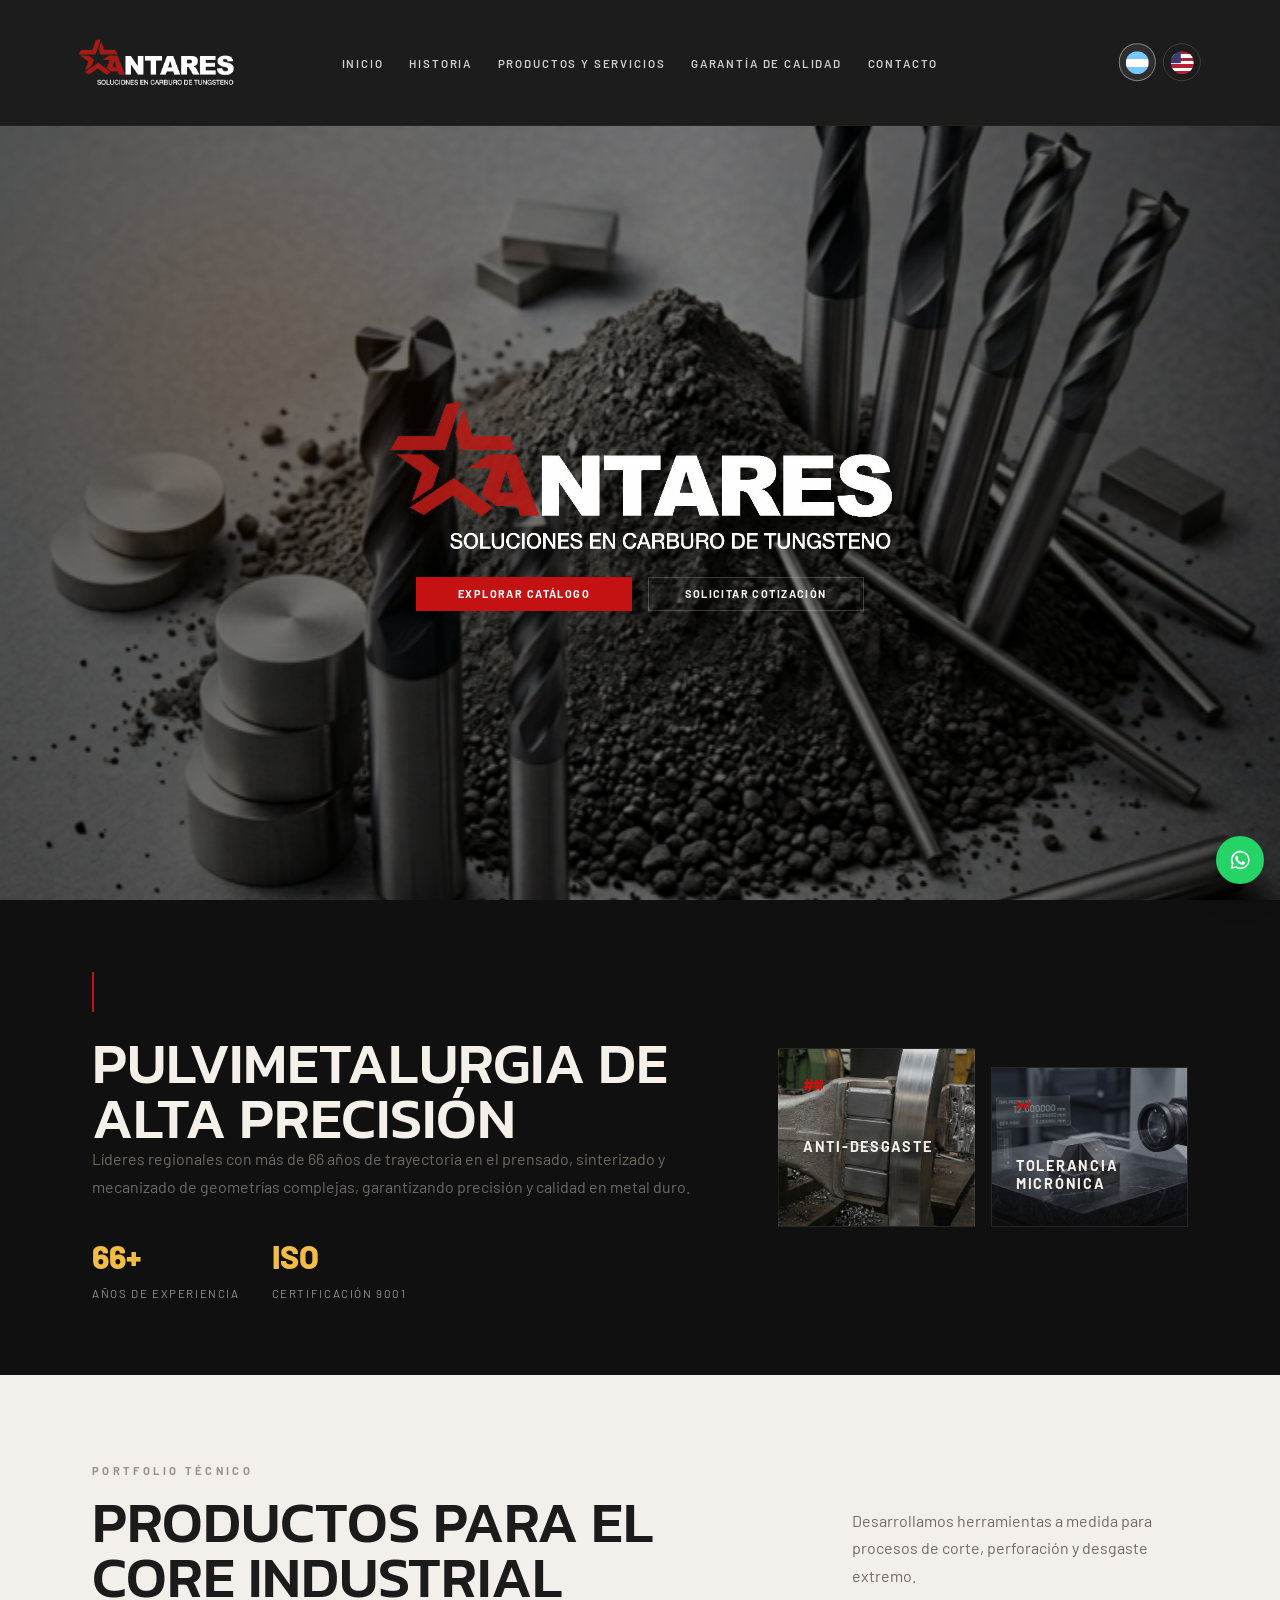
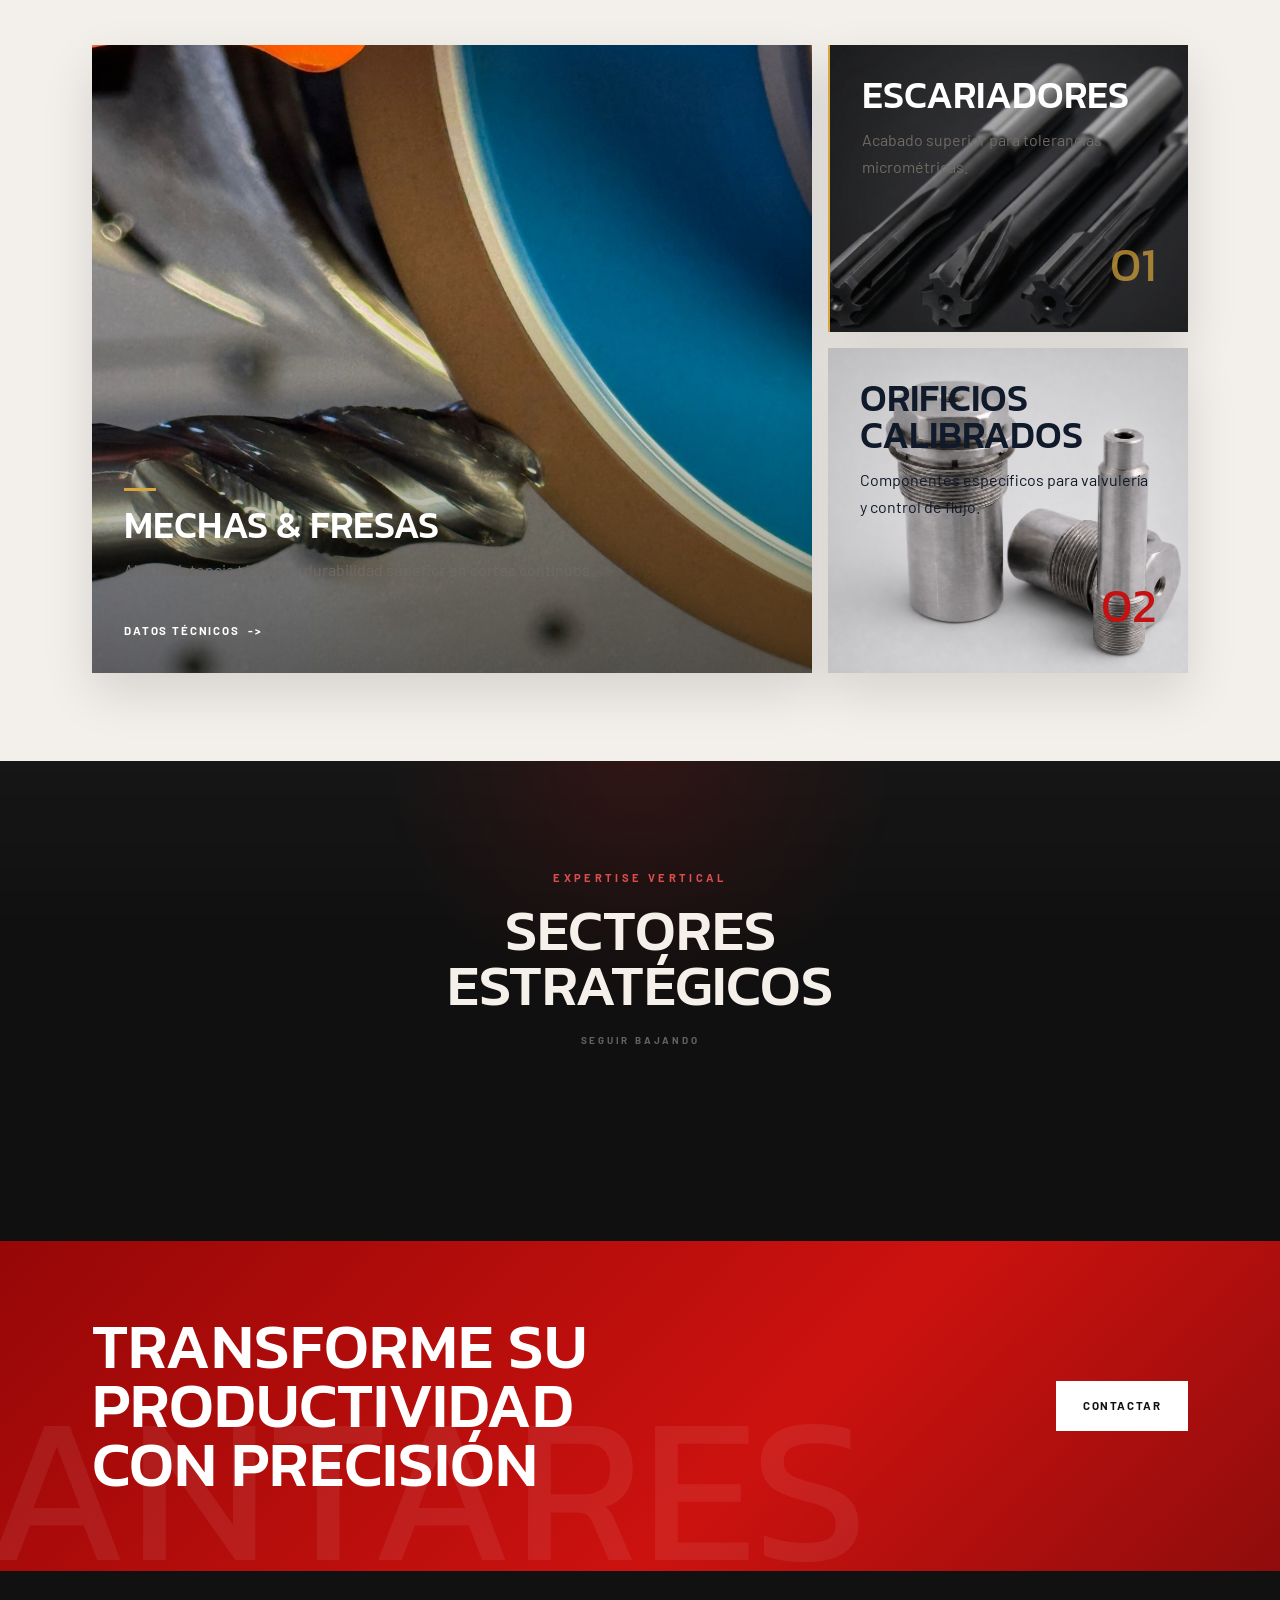
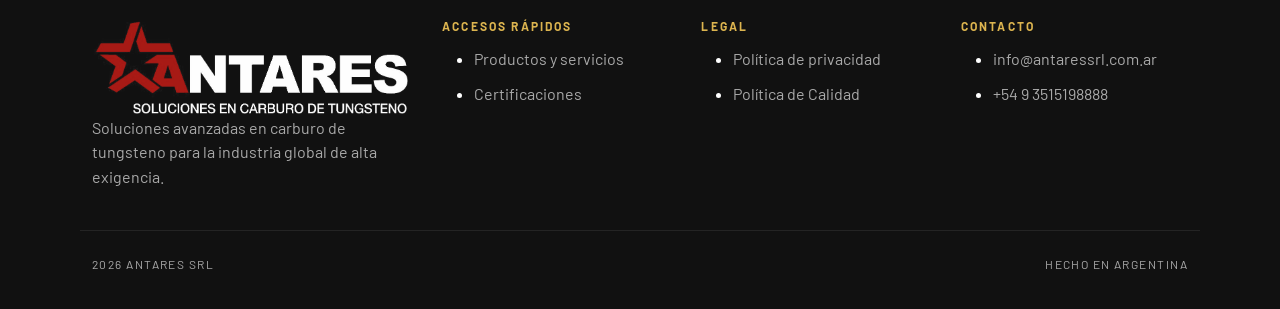
<file: index.html>
<!DOCTYPE html>
<html lang="es">
<head>
  <meta charset="UTF-8">
  <meta name="viewport" content="width=device-width, initial-scale=1.0">
  <meta name="description" content="Antares SRL desarrolla soluciones de carburo de tungsteno y metalurgia de alta precision para la industria.">
  <meta name="keywords" content="carburo de tungsteno, metal duro, pulvimetalurgia, herramientas de corte, mecanizado de precision, Antares SRL, Cordoba Argentina, oil and gas, sinterizado">
  <title>Antares SRL</title>
  <link rel="preconnect" href="https://fonts.googleapis.com">
  <link rel="preconnect" href="https://fonts.gstatic.com" crossorigin>
  <link href="https://fonts.googleapis.com/css2?family=Barlow:wght@400;500;600;700;800&family=Kanit:wght@500;700;800&display=swap" rel="stylesheet">
  <link rel="stylesheet" href="https://cdn.jsdelivr.net/npm/bootstrap@5.3.3/dist/css/bootstrap.min.css" integrity="sha384-QWTKZyjpPEjISv5WaRU9OFeRpok6YctnYmDr5pNlyT2bRjXh0JMhjY6hW+ALEwIH" crossorigin="anonymous">
  <link rel="stylesheet" href="styles/styles.css?v=20260909">
  <link rel="stylesheet" href="https://cdn.jsdelivr.net/npm/aos@2.3.1/dist/aos.css" integrity="sha384-/rJKQnzOkEo+daG0jMjU1IwwY9unxt1NBw3Ef2fmOJ3PW/TfAg2KXVoWwMZQZtw9" crossorigin="anonymous">
</head>
<body data-page="home">
  <a class="skip-link" href="#main-content">Saltar al contenido</a>

  <header class="site-header">
    <div class="container">
      <nav class="navbar" aria-label="Principal">
        <div class="brand navbar-brand" aria-label="Antares SRL">
          <img src="assets/img/logonavbar-navbar.png?v=20260716c" alt="Antares SRL">
        </div>

        <button
          class="navbar-toggler menu-toggle"
          type="button"
          data-bs-toggle="collapse"
          data-bs-target="#mobile-menu"
          aria-expanded="false"
          aria-controls="mobile-menu"
          aria-label="Abrir menu"
        >
          <span></span>
          <span></span>
          <span></span>
        </button>

        <div class="nav-desktop">
          <ul class="nav-links">
            <li><a href="index.html" data-i18n="nav.home">Inicio</a></li>
            <li><a href="pages/sobrenosotros.html" data-i18n="nav.history">Historia</a></li>
            <li><a href="pages/productosyservicios.html" data-i18n="nav.products">Productos y servicios</a></li>
            <li><a href="pages/garantiadecalidad.html" data-i18n="nav.quality">Garantia de calidad</a></li>
            <li><a href="pages/contacto.html" data-i18n="nav.contact">Contacto</a></li>
          </ul>

          <div class="nav-tools">
            <div class="language-switcher" role="group" aria-label="Seleccion de idioma">
              <button class="lang-btn is-active" type="button" data-lang="es" aria-label="Ver sitio en espanol">
                <span class="flag" aria-hidden="true">AR</span>
              </button>
              <button class="lang-btn" type="button" data-lang="en" aria-label="View site in English">
                <span class="flag" aria-hidden="true">US</span>
              </button>
            </div>
          </div>
        </div>
      </nav>
    </div>

    <div class="mobile-menu collapse" id="mobile-menu">
      <div class="container mobile-menu__inner">
        <ul class="mobile-menu__links">
          <li><a href="index.html" data-i18n="nav.home">Inicio</a></li>
          <li><a href="pages/sobrenosotros.html" data-i18n="nav.history">Historia</a></li>
          <li><a href="pages/productosyservicios.html" data-i18n="nav.products">Productos y servicios</a></li>
          <li><a href="pages/garantiadecalidad.html" data-i18n="nav.quality">Garantia de calidad</a></li>
          <li><a href="pages/contacto.html" data-i18n="nav.contact">Contacto</a></li>
        </ul>

        <div class="mobile-menu__footer">
          <div class="language-switcher" role="group" aria-label="Seleccion de idioma responsive">
            <button class="lang-btn is-active" type="button" data-lang="es" aria-label="Ver sitio en espanol">
              <span class="flag" aria-hidden="true">AR</span>
            </button>
            <button class="lang-btn" type="button" data-lang="en" aria-label="View site in English">
              <span class="flag" aria-hidden="true">US</span>
            </button>
          </div>
        </div>
      </div>
    </div>
  </header>

  <main id="main-content">
    <section class="hero section-dark">
      <div class="hero__media" aria-hidden="true"></div>
      <div class="hero__overlay" aria-hidden="true"></div>
      <div class="container hero__content">
        <div class="hero__brand-mark" aria-label="Antares SRL">
          <img src="assets/img/logonavbar-navbar.png?v=20260716c" alt="Antares SRL">
        </div>

        <div class="hero__actions">
          <a class="button button--primary" href="pages/productosyservicios.html" data-i18n="hero.primaryCta">Explorar catalogo</a>
          <a class="button button--ghost" href="pages/contacto.html" data-i18n="hero.secondaryCta">Solicitar cotizacion</a>
        </div>
      </div>
    </section>

    <section class="intro section-dark" id="precision">
      <div class="container intro__grid">
        <div class="intro__copy">
          <div class="section-marker"></div>
          <h2 class="section-title section-title--light" data-i18n="intro.title">Pulvimetalurgia de alta precision</h2>
          <p class="section-text" data-i18n="intro.text">
            Lideres regionales con mas de 66 años de trayectoria en el prensado, sinterizado y mecanizado de greometrias complejas, garantizando precision y calidad en metal duro.
          </p>

          <div class="metrics">
            <article class="metric">
              <strong data-i18n="intro.metric1Value">66+</strong>
              <span data-i18n="intro.metric1Label">Años de experiencia</span>
            </article>
            <article
              class="metric iso-certificate-trigger"
              data-modal-open="iso-certificate-modal"
              role="button"
              tabindex="0"
              aria-label="Ver certificado ISO 9001:2015"
            >
              <strong data-i18n="intro.metric2Value">ISO</strong>
              <span data-i18n="intro.metric2Label">Certificacion 9001</span>
            </article>
          </div>
        </div>

        <div class="intro__cards">
          <article class="feature-card feature-card--dark feature-card--image-bg">
            <span class="feature-card__icon">##</span>
            <h3 data-i18n="intro.card1Title">ANTI-DESGASTE</h3>
          </article>
          <article class="feature-card feature-card--dark feature-card--offset feature-card--image-bg-precision">
            <span class="feature-card__icon">><</span>
            <h3 data-i18n="intro.card2Title">TOLERANCIA MICRONICA</h3>
          </article>
        </div>
      </div>
    </section>

    <section class="portfolio" id="solutions">
      <div class="container">
        <div class="section-heading" data-aos="fade-up">
          <div>
            <p class="eyebrow eyebrow--muted" data-i18n="portfolio.eyebrow">Portfolio tecnico</p>
            <h2 class="section-title" data-i18n="portfolio.title">Productos para el core industrial</h2>
          </div>
          <p class="section-kicker" data-i18n="portfolio.kicker">
            Desarrollamos herramientas a medida para procesos de corte, perforacion y desgaste extremo.
          </p>
        </div>

        <div class="portfolio__grid" id="catalog">
          <article class="portfolio-card portfolio-card--large" data-aos="fade-up">
            <div class="portfolio-card__image portfolio-card__image--machining" aria-hidden="true"></div>
            <div class="portfolio-card__content">
              <span class="portfolio-card__line"></span>
              <h3 data-i18n="portfolio.mainCardTitle">Mechas & fresas</h3>
              <p data-i18n="portfolio.mainCardText">Alta resistencia termica y durabilidad superior en cortes continuos.</p>
              <a href="pages/productosyservicios.html" class="text-link" data-i18n="portfolio.mainCardLink">Datos tecnicos</a>
            </div>
          </article>

          <div class="portfolio-stack">
            <article class="portfolio-card portfolio-card--dark portfolio-card--escariadores" data-aos="fade-up" data-aos-delay="100">
              <div class="portfolio-card__content portfolio-card__content--tight">
                <h3 data-i18n="portfolio.sideCard1Title">Escariadores</h3>
                <p data-i18n="portfolio.sideCard1Text">Acabado superior para tolerancias micrometricas.</p>
                <span class="portfolio-card__number">01</span>
              </div>
            </article>

            <article class="portfolio-card portfolio-card--light portfolio-card--womoct" data-aos="fade-up" data-aos-delay="180">
              <div class="portfolio-card__content portfolio-card__content--tight">
                <h3 data-i18n="portfolio.sideCard2Title">ORIFICIOS CALIBRADOS</h3>
                <p data-i18n="portfolio.sideCard2Text">Componentes especificos para valvuleria y control de flujo.</p>
                <span class="portfolio-card__number portfolio-card__number--accent">02</span>
              </div>
            </article>
          </div>
        </div>
      </div>
    </section>

    <section class="sectors section-dark sectors--reveal" id="engineering" data-reveal-section>
      <div class="container">
        <div class="sectors__intro">
          <p class="eyebrow eyebrow--red" data-i18n="sectors.eyebrow">Expertise vertical</p>
          <h2 class="section-title section-title--light" data-i18n="sectors.title">Sectores estrategicos</h2>
          <span class="sectors__hint" data-i18n="sectors.hint" aria-hidden="true">Seguir bajando</span>
        </div>

        <div class="sectors__reveal">
          <div class="sector-list">
            <a class="sector-card sector-card--oil" href="pages/productosyservicios.html#sector-oil-gas" aria-label="Ir a la seccion Oil & Gas en Productos y servicios">
              <span class="sector-item__index">01</span>
              <div>
                <h3 data-i18n="sectors.item1Title">Oil & Gas</h3>
                <p data-i18n="sectors.item1Text">Piezas de desgaste antifriccion y herramientas de fondo de pozo para sistemas de control de flujo en entornos abrasivos.</p>
              </div>
            </a>

            <a class="sector-card sector-card--auto" href="pages/productosyservicios.html#sector-autopartistas" aria-label="Ir a la seccion Autopartistas en Productos y servicios">
              <span class="sector-item__index">02</span>
              <div>
                <h3 data-i18n="sectors.item2Title">Autopartistas</h3>
                <p data-i18n="sectors.item2Text">Herramental de corte y componentes de desgaste para procesos seriados de alta precision.</p>
              </div>
            </a>

            <a
              class="sector-card sector-card--agro"
              href="pages/productosyservicios.html#sector-agropecuario"
              aria-label="Catálogo de Agropecuario en proceso de carga"
              data-modal-open="sector-unavailable-modal"
              data-modal-prevent-nav="true"
            >
              <span class="sector-item__index">03</span>
              <div>
                <h3 data-i18n="sectors.item3Title">Agropecuario</h3>
                <p data-i18n="sectors.item3Text">Soluciones resistentes al desgaste para maquinaria, mantenimiento y produccion agroindustrial.</p>
              </div>
            </a>

            <a
              class="sector-card sector-card--aero"
              href="pages/productosyservicios.html#sector-aeronautico"
              aria-label="Catálogo de Aeronautico en proceso de carga"
              data-modal-open="sector-unavailable-modal"
              data-modal-prevent-nav="true"
            >
              <span class="sector-item__index">04</span>
              <div>
                <h3 data-i18n="sectors.item4Title">Aeronautico</h3>
                <p data-i18n="sectors.item4Text">Herramientas de precision para mecanizado de materiales exigentes y piezas de alto valor tecnico.</p>
              </div>
            </a>

            <a
              class="sector-card sector-card--wood"
              href="pages/productosyservicios.html#sector-industria-maderera"
              aria-label="Catálogo de Industria maderera en proceso de carga"
              data-modal-open="sector-unavailable-modal"
              data-modal-prevent-nav="true"
            >
              <span class="sector-item__index">05</span>
              <div>
                <h3 data-i18n="sectors.item5Title">Industria maderera</h3>
                <p data-i18n="sectors.item5Text">Herramental de corte durable para procesos de madera, tableros y produccion industrial continua.</p>
              </div>
            </a>

            <a
              class="sector-card sector-card--ortho sector-card--cta"
              href="mailto:info@antaressrl.com.ar?subject=Consulta%20desde%20web%20Antares&body=Hola%20Antares%2C%20quisiera%20hacer%20una%20consulta."
              aria-label="Consultar por WhatsApp a Antares SRL"
            >
              <span class="sector-item__index">06</span>
              <div>
                <h3 data-i18n="sectors.item6Title">Estamos en constante expancion</h3>
                <p data-i18n="sectors.item6Text">Consulta por sectores de tu interes</p>
              </div>
            </a>
          </div>
        </div>
      </div>
    </section>

    <section class="cta-band">
      <div class="cta-band__word" aria-hidden="true">ANTARES</div>
      <div class="container cta-band__content" data-aos="zoom-in">
        <h2 data-i18n="cta.title">Transforme su productividad con precision</h2>
        <a class="button button--light" href="mailto:info@antaressrl.com.ar?subject=Consulta%20desde%20web%20Antares&body=Hola%20Antares%2C%20quisiera%20hacer%20una%20consulta." data-i18n="cta.button">Contactar</a>
      </div>
    </section>
  </main>

  <div class="catalog-modal catalog-modal--pdf" id="iso-certificate-modal" hidden aria-hidden="true">
    <div class="catalog-modal__backdrop" data-modal-close></div>
    <div class="catalog-modal__dialog" role="dialog" aria-modal="true" aria-labelledby="iso-certificate-modal-title">
      <button class="catalog-modal__close" type="button" aria-label="Cerrar" data-modal-close>X</button>
      <div class="catalog-modal__header">
        <span class="catalog-modal__eyebrow">Certificación</span>
        <h2 class="catalog-modal__title" id="iso-certificate-modal-title">ISO 9001:2015</h2>
      </div>
      <div class="certificate-viewer">
        <iframe
          src="assets/certificados/Certificados9001_2024.pdf#view=FitH"
          title="Certificado ISO 9001:2015"
          loading="lazy"
        ></iframe>
      </div>
    </div>
  </div>

  <div class="catalog-modal" id="sector-unavailable-modal" hidden aria-hidden="true">
    <div class="catalog-modal__backdrop" data-modal-close></div>
    <div class="catalog-modal__dialog" role="dialog" aria-modal="true" aria-labelledby="sector-unavailable-modal-title">
      <button class="catalog-modal__close" type="button" aria-label="Cerrar" data-modal-close>X</button>
      <div class="catalog-modal__header">
        <span class="catalog-modal__eyebrow">Catalogo en actualizacion</span>
        <h2 class="catalog-modal__title" id="sector-unavailable-modal-title">Sector aun no publicado</h2>
        <p class="catalog-modal__lead">
          Aun no esta subido al catalogo online el detalle de productos de este sector. Escribinos para confirmar si lo que necesitas ya esta disponible.
        </p>
      </div>
      <div class="catalog-modal__grid">
        <article class="catalog-modal__card">
          <span class="catalog-modal__mark">><</span>
          <h3>Atencion comercial y tecnica</h3>
        </article>
      </div>
      <a class="button button--primary" href="mailto:info@antaressrl.com.ar?subject=Consulta%20de%20catalogo%20Antares&body=Hola%20Antares%2C%20quisiera%20consultar%20por%20productos%20de%20un%20sector%20que%20aun%20no%20figura%20en%20el%20catalogo.">
        Consultar disponibilidad
      </a>
    </div>
  </div>

  <footer class="site-footer">
    <div class="container footer__grid">
      <div>
        <a class="brand brand--footer" href="index.html" aria-label="Antares SRL inicio">
          <img src="assets/img/logonavbar-navbar.png?v=20260716c" alt="Antares SRL">
        </a>
        <p class="footer__text" data-i18n="footer.description">
          Soluciones avanzadas en carburo de tungsteno para la industria global de alta exigencia.
        </p>
      </div>

      <div>
        <h3 class="footer__title" data-i18n="footer.linksTitle">Quick lanes</h3>
        <ul class="footer__list">
          <li><a href="pages/productosyservicios.html" data-i18n="footer.link1">Productos y servicios</a></li>
          <li><a href="pages/garantiadecalidad.html" data-i18n="footer.link2">Certificaciones</a></li>
        </ul>
      </div>

      <div>
        <h3 class="footer__title" data-i18n="footer.legalTitle">Legal</h3>
        <ul class="footer__list">
          <li><a href="#" data-i18n="footer.legal1">Politica de privacidad</a></li>
          <li><a href="pages/garantiadecalidad.html" data-i18n="footer.legal2">Politica de Calidad</a></li>
        </ul>
      </div>

      <div>
        <h3 class="footer__title" data-i18n="footer.contactTitle">Contacto</h3>
        <ul class="footer__list footer__list--contact">
          <li><a href="mailto:info@antaressrl.com.ar" data-i18n="footer.contactEmail">info@antaressrl.com.ar</a></li>
          <li><a href="tel:+5493515198888" data-i18n="footer.contactPhone">+54 9 3515198888</a></li>
        </ul>
      </div>
    </div>

    <div class="container footer__bottom">
      <p data-i18n="footer.copy">2026 ANTARES SRL</p>
      <p data-i18n="footer.signature">HECHO EN ARGENTINA</p>
    </div>
  </footer>

  <a class="whatsapp-fab" href="mailto:info@antaressrl.com.ar?subject=Consulta%20desde%20web%20Antares&body=Hola%20Antares%2C%20quisiera%20hacer%20una%20consulta." aria-label="Enviar correo a Antares" title="Email">MAIL</a>

  <script src="https://cdn.jsdelivr.net/npm/aos@2.3.1/dist/aos.js" integrity="sha384-wziAfh6b/qT+3LrqebF9WeK4+J5sehS6FA10J1t3a866kJ/fvU5UwofWnQyzLtwu" crossorigin="anonymous" defer></script>
  <script src="https://cdn.jsdelivr.net/npm/bootstrap@5.3.3/dist/js/bootstrap.bundle.min.js" integrity="sha384-YvpcrYf0tY3lHB60NNkmXc5s9fDVZLESaAA55NDzOxhy9GkcIdslK1eN7N6jIeHz" crossorigin="anonymous" defer></script>
  <script src="script/script.js" defer></script>
</body>
</html>
</file>
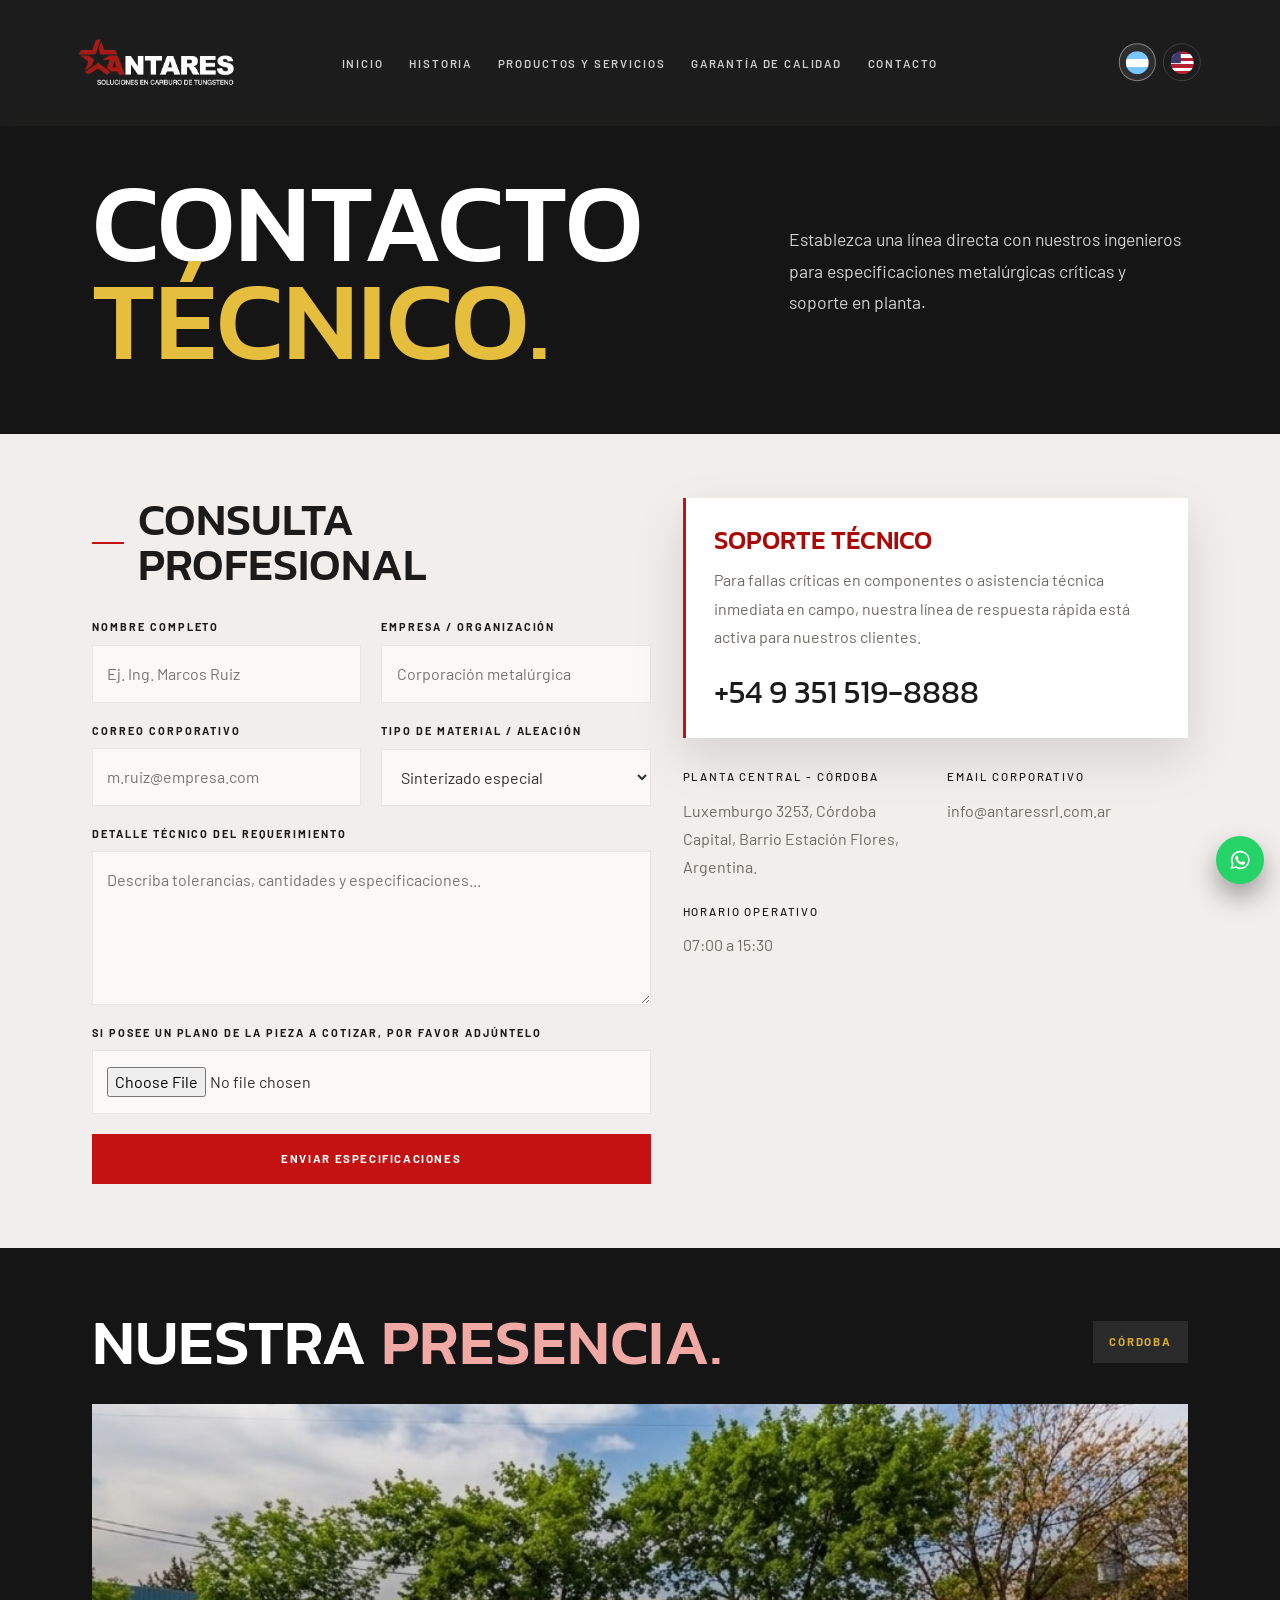
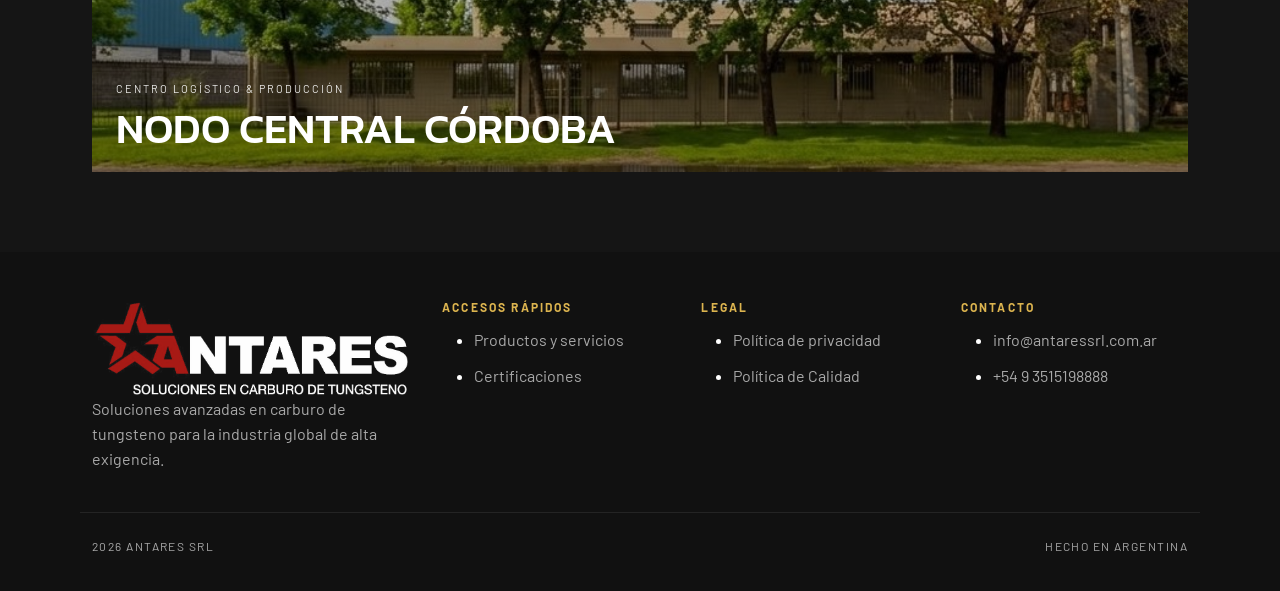
<file: pages/contacto.html>
<!DOCTYPE html>
<html lang="es">
<head>
  <meta charset="UTF-8">
  <meta name="viewport" content="width=device-width, initial-scale=1.0">
  <meta name="description" content="Contacto técnico Antares SRL para especificaciones metalúrgicas críticas, soporte en planta y consultas profesionales.">
  <meta name="keywords" content="contacto Antares SRL, soporte tecnico metalurgia, cotizacion herramental, planta Cordoba, consulta industrial">
  <title>Antares SRL | Contacto técnico</title>
  <link rel="preconnect" href="https://fonts.googleapis.com">
  <link rel="preconnect" href="https://fonts.gstatic.com" crossorigin>
  <link href="https://fonts.googleapis.com/css2?family=Barlow:wght@400;500;600;700;800&family=Kanit:wght@500;700;800&display=swap" rel="stylesheet">
  <link rel="stylesheet" href="https://cdn.jsdelivr.net/npm/bootstrap@5.3.3/dist/css/bootstrap.min.css" integrity="sha384-QWTKZyjpPEjISv5WaRU9OFeRpok6YctnYmDr5pNlyT2bRjXh0JMhjY6hW+ALEwIH" crossorigin="anonymous">
  <link rel="stylesheet" href="../styles/styles.css?v=20260909">
  <link rel="stylesheet" href="https://cdn.jsdelivr.net/npm/aos@2.3.1/dist/aos.css" integrity="sha384-/rJKQnzOkEo+daG0jMjU1IwwY9unxt1NBw3Ef2fmOJ3PW/TfAg2KXVoWwMZQZtw9" crossorigin="anonymous">
</head>
<body data-page="contact">
  <a class="skip-link" href="#main-content">Saltar al contenido</a>

  <header class="site-header">
    <div class="container">
      <nav class="navbar" aria-label="Principal">
        <div class="brand navbar-brand" aria-label="Antares SRL">
          <img src="../assets/img/logonavbar-navbar.png?v=20260716c" alt="Antares SRL">
        </div>

        <button
          class="navbar-toggler menu-toggle"
          type="button"
          data-bs-toggle="collapse"
          data-bs-target="#mobile-menu"
          aria-expanded="false"
          aria-controls="mobile-menu"
          aria-label="Abrir menu"
        >
          <span></span>
          <span></span>
          <span></span>
        </button>

        <div class="nav-desktop">
          <ul class="nav-links">
            <li><a href="../index.html" data-i18n="nav.home">Inicio</a></li>
            <li><a href="sobrenosotros.html" data-i18n="nav.history">Historia</a></li>
            <li><a href="productosyservicios.html" data-i18n="nav.products">Productos y servicios</a></li>
            <li><a href="garantiadecalidad.html" data-i18n="nav.quality">Garantía de calidad</a></li>
            <li><a href="contacto.html" data-i18n="nav.contact">Contacto</a></li>
          </ul>

          <div class="nav-tools">
            <div class="language-switcher" role="group" aria-label="Selección de idioma">
              <button class="lang-btn is-active" type="button" data-lang="es" aria-label="Ver sitio en espanol">
                <span class="flag" aria-hidden="true">AR</span>
              </button>
              <button class="lang-btn" type="button" data-lang="en" aria-label="View site in English">
                <span class="flag" aria-hidden="true">US</span>
              </button>
            </div>
          </div>
        </div>
      </nav>
    </div>

    <div class="mobile-menu collapse" id="mobile-menu">
      <div class="container mobile-menu__inner">
        <ul class="mobile-menu__links">
          <li><a href="../index.html" data-i18n="nav.home">Inicio</a></li>
          <li><a href="sobrenosotros.html" data-i18n="nav.history">Historia</a></li>
          <li><a href="productosyservicios.html" data-i18n="nav.products">Productos y servicios</a></li>
          <li><a href="garantiadecalidad.html" data-i18n="nav.quality">Garantía de calidad</a></li>
          <li><a href="contacto.html" data-i18n="nav.contact">Contacto</a></li>
        </ul>

        <div class="mobile-menu__footer">
          <div class="language-switcher" role="group" aria-label="Selección de idioma responsive">
            <button class="lang-btn is-active" type="button" data-lang="es" aria-label="Ver sitio en espanol">
              <span class="flag" aria-hidden="true">AR</span>
            </button>
            <button class="lang-btn" type="button" data-lang="en" aria-label="View site in English">
              <span class="flag" aria-hidden="true">US</span>
            </button>
          </div>
        </div>
      </div>
    </div>
  </header>

  <main id="main-content">
    <section class="contact-hero section-dark">
      <div class="container contact-hero__grid">
        <div>
          <h1 class="contact-hero__title">
            <span data-i18n="contact.heroTitleLine1">Contacto</span>
            <span class="contact-hero__accent" data-i18n="contact.heroTitleLine2">técnico.</span>
          </h1>
        </div>
        <p class="contact-hero__lead" data-i18n="contact.heroText">Establezca una línea directa con nuestros ingenieros para especificaciones metalúrgicas críticas y soporte en planta.</p>
      </div>
    </section>

    <section class="contact-main">
      <div class="container contact-main__grid">
        <div>
          <div class="contact-section-heading">
            <span class="contact-section-heading__line"></span>
            <h2 data-i18n="contact.formTitle">Consulta profesional</h2>
          </div>

          <form class="contact-form" id="contact-form" data-aos="fade-right">
            <label class="contact-form__field">
              <span data-i18n="contact.field1Label">Nombre completo</span>
              <input type="text" name="full_name" data-i18n-placeholder="contact.field1Placeholder" placeholder="Ej. Ing. Marcos Ruiz">
            </label>

            <label class="contact-form__field">
              <span data-i18n="contact.field2Label">Empresa / organización</span>
              <input type="text" name="company" data-i18n-placeholder="contact.field2Placeholder" placeholder="Corporación metalúrgica">
            </label>

            <label class="contact-form__field">
              <span data-i18n="contact.field3Label">Correo corporativo</span>
              <input type="email" name="email" data-i18n-placeholder="contact.field3Placeholder" placeholder="m.ruiz@empresa.com">
            </label>

            <label class="contact-form__field">
              <span data-i18n="contact.field4Label">Tipo de material / aleación</span>
              <select name="material">
                <option value="" data-i18n="contact.optionDefault">Sinterizado especial</option>
                <option value="carburo" data-i18n="contact.option1">Carburo de tungsteno</option>
                <option value="oilgas" data-i18n="contact.option2">Componentes Oil & Gas</option>
                <option value="corte" data-i18n="contact.option3">Herramental de corte</option>
                <option value="otros" data-i18n="contact.option4">Otros</option>
              </select>
            </label>

            <label class="contact-form__field contact-form__field--full">
              <span data-i18n="contact.field5Label">Detalle técnico del requerimiento</span>
              <textarea name="detail" rows="5" data-i18n-placeholder="contact.field5Placeholder" placeholder="Describa tolerancias, cantidades y especificaciones..."></textarea>
            </label>

            <label class="contact-form__field contact-form__field--full">
              <span data-i18n="contact.field6Label">Si posee un plano de la pieza a cotizar, por favor adjúntelo</span>
              <input type="file" name="attachment" accept=".pdf,.png,.jpg,.jpeg,.dxf,.dwg,.doc,.docx">
            </label>

            <button class="button button--primary button--block contact-form__submit" type="submit" data-i18n="contact.submitButton">Enviar especificaciones</button>
          </form>
        </div>

        <div class="contact-side">
          <article class="contact-alert" data-aos="fade-left">
            <h3 data-i18n="contact.alertTitle">Soporte técnico</h3>
            <p data-i18n="contact.alertText">Para fallas críticas en componentes o asistencia técnica inmediata en campo, nuestra línea de respuesta rápida está activa para nuestros clientes.</p>
            <a class="contact-alert__phone" href="tel:+5493515198888">+54 9 351 519-8888</a>
          </article>

          <div class="contact-details">
            <article class="contact-detail">
              <h3 data-i18n="contact.detail1Title">Planta central - Córdoba</h3>
              <p data-i18n="contact.detail1Text">Luxemburgo 3253, Córdoba Capital, Barrio Estación Flores, Argentina.</p>
            </article>

            <article class="contact-detail">
              <h3 data-i18n="contact.detail3Title">Email corporativo</h3>
              <p>info@antaressrl.com.ar</p>
            </article>

            <article class="contact-detail">
              <h3 data-i18n="contact.detail4Title">Horario operativo</h3>
              <p data-i18n="contact.detail4Text1">07:00 a 15:30</p>
            </article>
          </div>
        </div>
      </div>
    </section>

    <section class="contact-presence section-dark">
      <div class="container">
        <div class="contact-presence__header">
          <h2 class="contact-presence__title">
            <span data-i18n="contact.presenceTitleLine1">Nuestra</span>
            <span class="contact-presence__accent" data-i18n="contact.presenceTitleLine2">presencia.</span>
          </h2>

          <div class="contact-presence__tabs">
            <span data-i18n="contact.tab1">Córdoba</span>
          </div>
        </div>

        <div class="contact-presence__grid">
          <article class="presence-card presence-card--large">
            <div class="presence-card__image presence-card__image--cordoba" aria-hidden="true"></div>
            <div class="presence-card__content">
              <p class="presence-card__eyebrow" data-i18n="contact.presenceCard1Eyebrow">Centro logístico & producción</p>
              <h3 data-i18n="contact.presenceCard1Title">Nodo central Córdoba</h3>
            </div>
          </article>

        </div>
      </div>
    </section>
  </main>

  <footer class="site-footer">
    <div class="container footer__grid">
      <div>
        <a class="brand brand--footer" href="../index.html" aria-label="Antares SRL inicio">
          <img src="../assets/img/logonavbar-navbar.png?v=20260716c" alt="Antares SRL">
        </a>
        <p class="footer__text" data-i18n="footer.description">Soluciones avanzadas en carburo de tungsteno para la industria global de alta exigencia.</p>
      </div>

      <div>
        <h3 class="footer__title" data-i18n="footer.linksTitle">Quick lanes</h3>
        <ul class="footer__list">
          <li><a href="productosyservicios.html" data-i18n="footer.link1">Productos y servicios</a></li>
          <li><a href="garantiadecalidad.html" data-i18n="footer.link2">Certificaciones</a></li>
        </ul>
      </div>

      <div>
        <h3 class="footer__title" data-i18n="footer.legalTitle">Legal</h3>
        <ul class="footer__list">
          <li><a href="#" data-i18n="footer.legal1">Política de privacidad</a></li>
          <li><a href="garantiadecalidad.html" data-i18n="footer.legal2">Política de Calidad</a></li>
        </ul>
      </div>

      <div>
        <h3 class="footer__title" data-i18n="footer.contactTitle">Contacto</h3>
        <ul class="footer__list footer__list--contact">
          <li><a href="mailto:info@antaressrl.com.ar" data-i18n="footer.contactEmail">info@antaressrl.com.ar</a></li>
          <li><a href="tel:+5493515198888" data-i18n="footer.contactPhone">+54 9 3515198888</a></li>
        </ul>
      </div>
    </div>
    <div class="container footer__bottom">
      <p data-i18n="footer.copy">2026 ANTARES SRL</p>
      <p data-i18n="footer.signature">HECHO EN ARGENTINA</p>
    </div>
  </footer>

  <a class="whatsapp-fab" href="mailto:info@antaressrl.com.ar?subject=Consulta%20desde%20web%20Antares&body=Hola%20Antares%2C%20quisiera%20hacer%20una%20consulta." aria-label="Enviar correo a Antares" title="Email">MAIL</a>

  <script src="https://cdn.jsdelivr.net/npm/aos@2.3.1/dist/aos.js" integrity="sha384-wziAfh6b/qT+3LrqebF9WeK4+J5sehS6FA10J1t3a866kJ/fvU5UwofWnQyzLtwu" crossorigin="anonymous" defer></script>
  <script src="https://cdn.jsdelivr.net/npm/bootstrap@5.3.3/dist/js/bootstrap.bundle.min.js" integrity="sha384-YvpcrYf0tY3lHB60NNkmXc5s9fDVZLESaAA55NDzOxhy9GkcIdslK1eN7N6jIeHz" crossorigin="anonymous" defer></script>
  <script src="../script/script.js" defer></script>
</body>
</html>
</file>
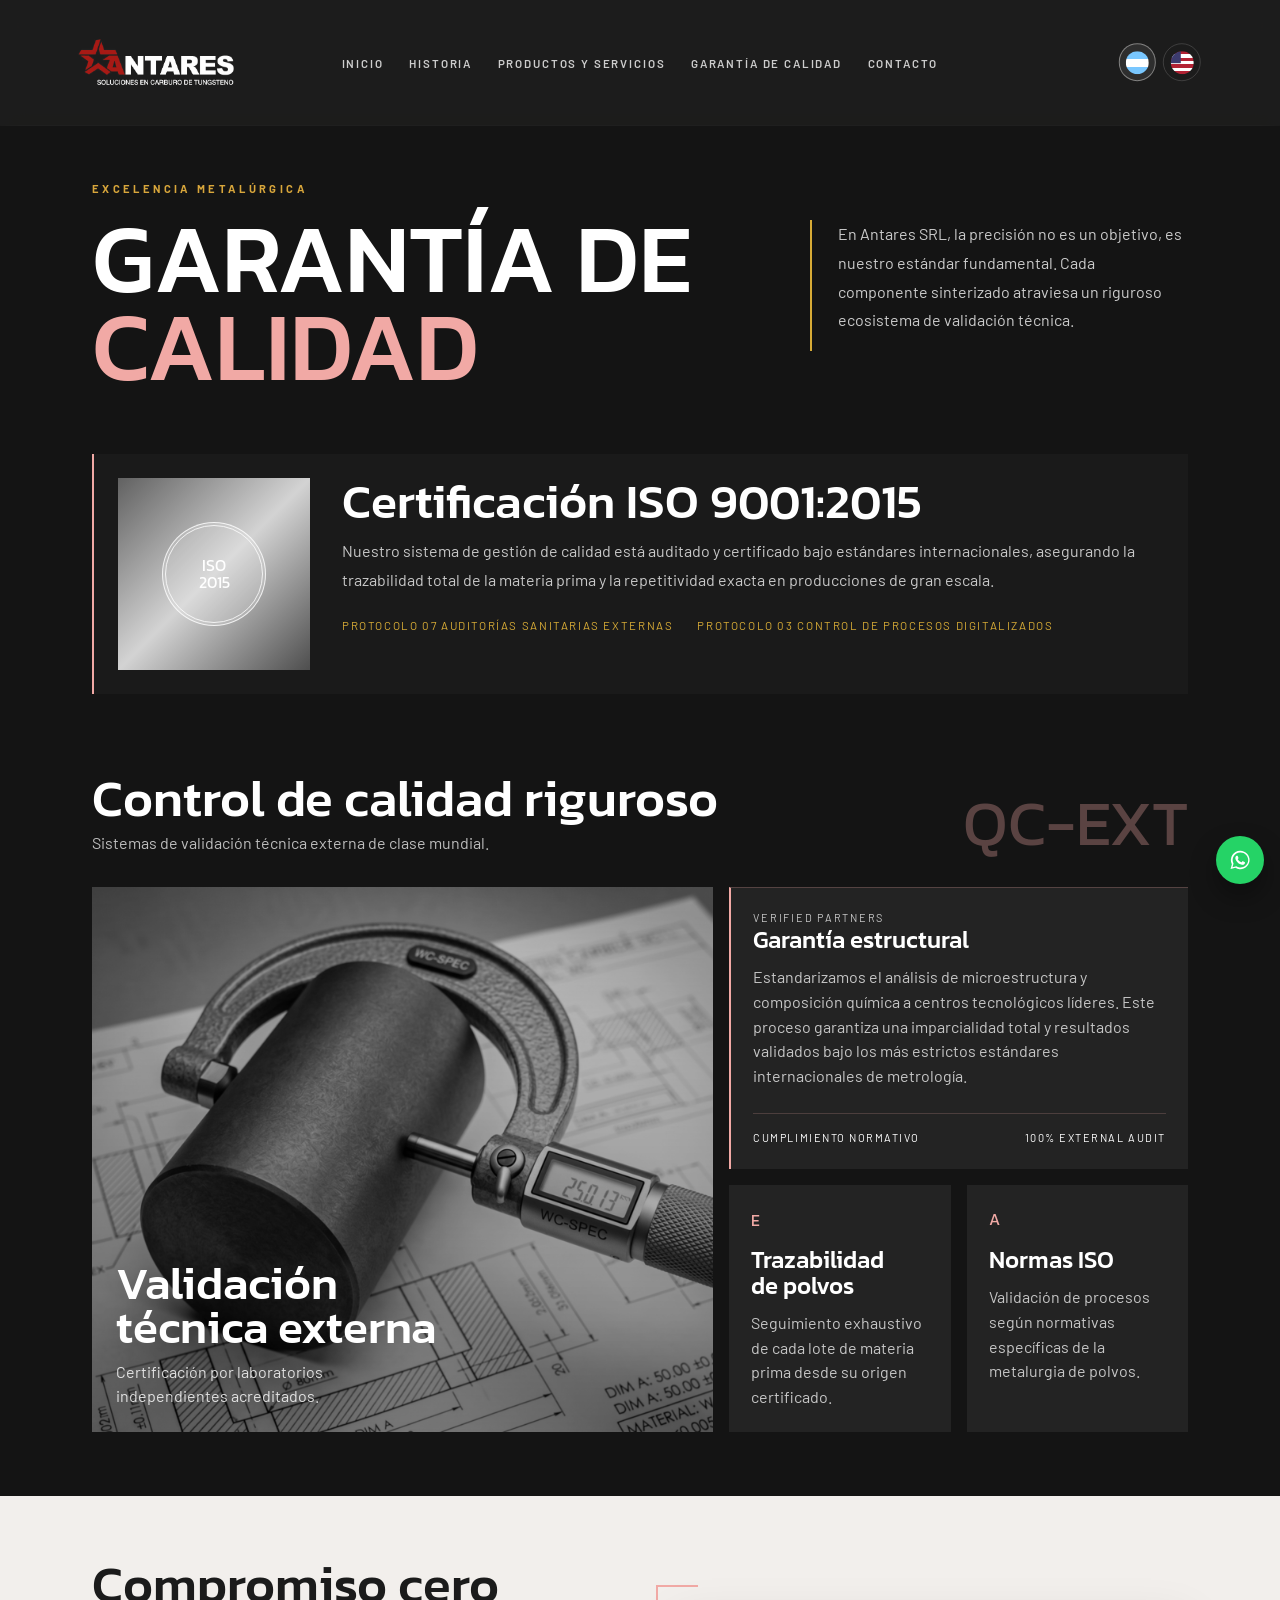
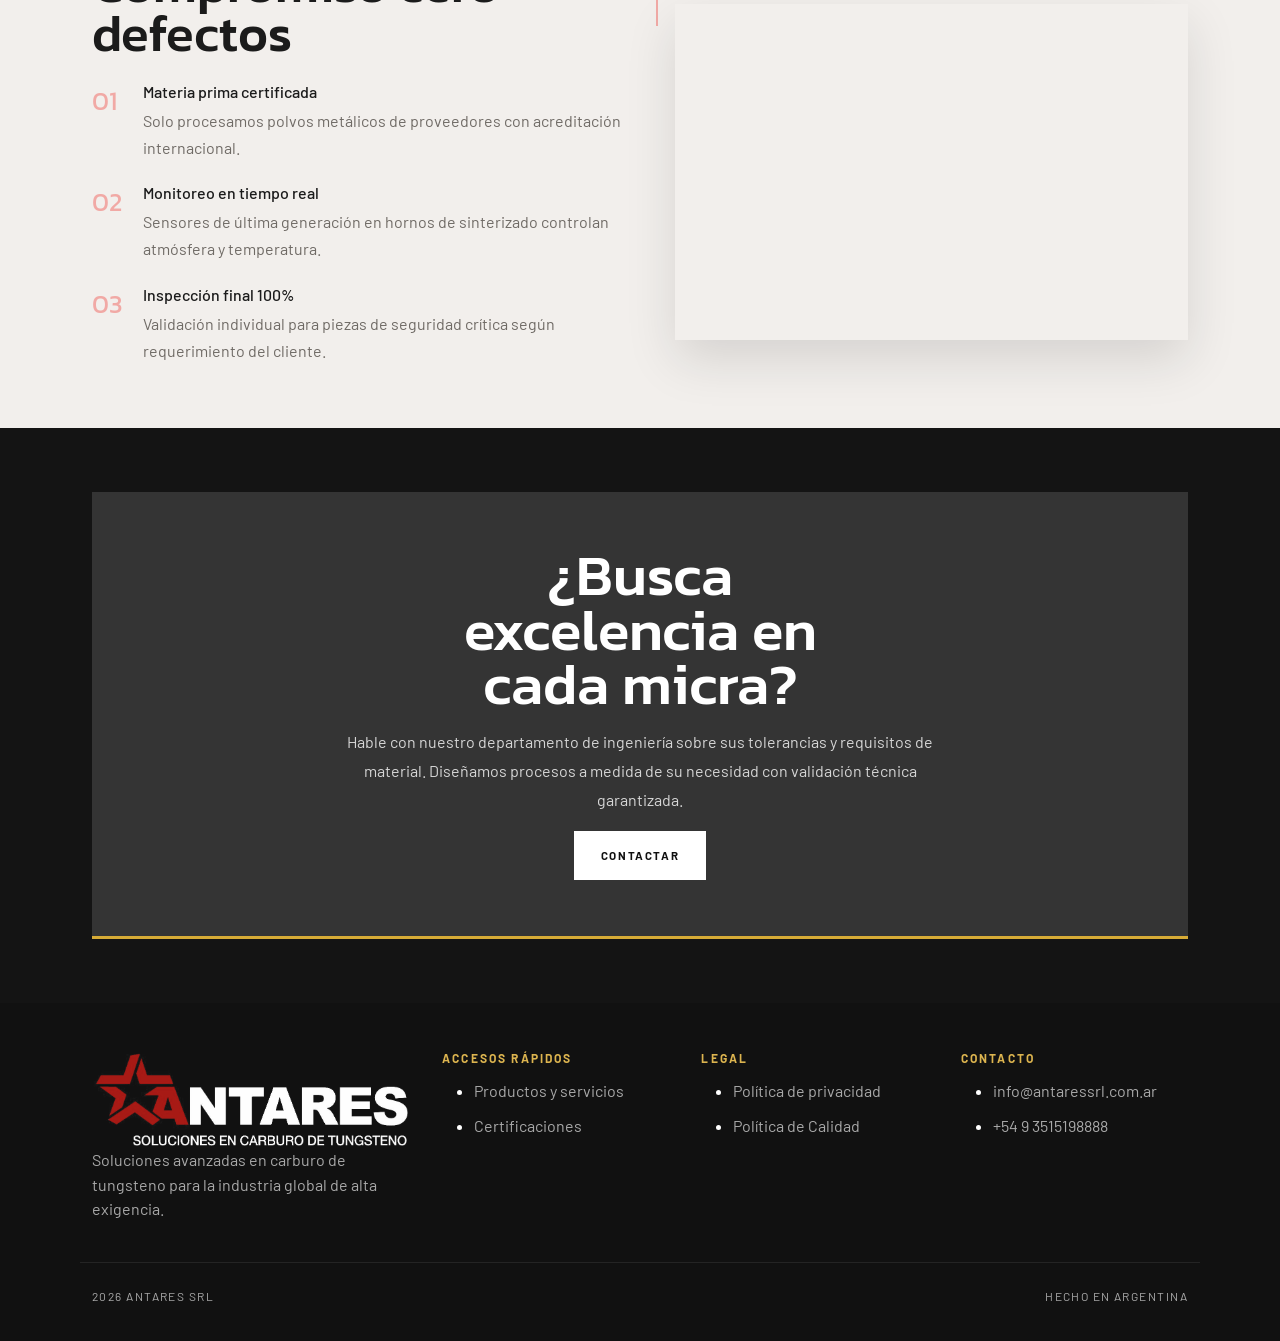
<file: pages/garantiadecalidad.html>
<!DOCTYPE html>
<html lang="es">
<head>
  <meta charset="UTF-8">
  <meta name="viewport" content="width=device-width, initial-scale=1.0">
  <meta name="description" content="Garantía de calidad Antares SRL: certificación ISO 9001:2015, control riguroso y validación técnica externa.">
  <meta name="keywords" content="ISO 9001:2015, garantia de calidad, control de calidad metalurgico, certificacion industrial, trazabilidad materia prima">
  <title>Antares SRL | Garantía de calidad</title>
  <link rel="preconnect" href="https://fonts.googleapis.com">
  <link rel="preconnect" href="https://fonts.gstatic.com" crossorigin>
  <link href="https://fonts.googleapis.com/css2?family=Barlow:wght@400;500;600;700;800&family=Kanit:wght@500;700;800&display=swap" rel="stylesheet">
  <link rel="stylesheet" href="https://cdn.jsdelivr.net/npm/bootstrap@5.3.3/dist/css/bootstrap.min.css" integrity="sha384-QWTKZyjpPEjISv5WaRU9OFeRpok6YctnYmDr5pNlyT2bRjXh0JMhjY6hW+ALEwIH" crossorigin="anonymous">
  <link rel="stylesheet" href="../styles/styles.css?v=20260909">
  <link rel="stylesheet" href="https://cdn.jsdelivr.net/npm/aos@2.3.1/dist/aos.css" integrity="sha384-/rJKQnzOkEo+daG0jMjU1IwwY9unxt1NBw3Ef2fmOJ3PW/TfAg2KXVoWwMZQZtw9" crossorigin="anonymous">
</head>
<body data-page="quality">
  <a class="skip-link" href="#main-content">Saltar al contenido</a>

  <header class="site-header">
    <div class="container">
      <nav class="navbar" aria-label="Principal">
        <div class="brand navbar-brand" aria-label="Antares SRL">
          <img src="../assets/img/logonavbar-navbar.png?v=20260716c" alt="Antares SRL">
        </div>

        <button
          class="navbar-toggler menu-toggle"
          type="button"
          data-bs-toggle="collapse"
          data-bs-target="#mobile-menu"
          aria-expanded="false"
          aria-controls="mobile-menu"
          aria-label="Abrir menu"
        >
          <span></span>
          <span></span>
          <span></span>
        </button>

        <div class="nav-desktop">
          <ul class="nav-links">
            <li><a href="../index.html" data-i18n="nav.home">Inicio</a></li>
            <li><a href="sobrenosotros.html" data-i18n="nav.history">Historia</a></li>
            <li><a href="productosyservicios.html" data-i18n="nav.products">Productos y servicios</a></li>
            <li><a href="garantiadecalidad.html" data-i18n="nav.quality">Garantía de calidad</a></li>
            <li><a href="contacto.html" data-i18n="nav.contact">Contacto</a></li>
          </ul>

          <div class="nav-tools">
            <div class="language-switcher" role="group" aria-label="Selección de idioma">
              <button class="lang-btn is-active" type="button" data-lang="es" aria-label="Ver sitio en espanol">
                <span class="flag" aria-hidden="true">AR</span>
              </button>
              <button class="lang-btn" type="button" data-lang="en" aria-label="View site in English">
                <span class="flag" aria-hidden="true">US</span>
              </button>
            </div>
          </div>
        </div>
      </nav>
    </div>

    <div class="mobile-menu collapse" id="mobile-menu">
      <div class="container mobile-menu__inner">
        <ul class="mobile-menu__links">
          <li><a href="../index.html" data-i18n="nav.home">Inicio</a></li>
          <li><a href="sobrenosotros.html" data-i18n="nav.history">Historia</a></li>
          <li><a href="productosyservicios.html" data-i18n="nav.products">Productos y servicios</a></li>
          <li><a href="garantiadecalidad.html" data-i18n="nav.quality">Garantía de calidad</a></li>
          <li><a href="contacto.html" data-i18n="nav.contact">Contacto</a></li>
        </ul>

        <div class="mobile-menu__footer">
          <div class="language-switcher" role="group" aria-label="Selección de idioma responsive">
            <button class="lang-btn is-active" type="button" data-lang="es" aria-label="Ver sitio en espanol">
              <span class="flag" aria-hidden="true">AR</span>
            </button>
            <button class="lang-btn" type="button" data-lang="en" aria-label="View site in English">
              <span class="flag" aria-hidden="true">US</span>
            </button>
          </div>
        </div>
      </div>
    </div>
  </header>

  <main id="main-content">
    <section class="quality-hero section-dark">
      <div class="container quality-hero__grid">
        <div>
          <p class="eyebrow eyebrow--gold" data-i18n="quality.heroEyebrow">Excelencia metalúrgica</p>
          <h1 class="quality-hero__title">
            <span data-i18n="quality.heroTitleLine1">Garantía de</span>
            <span class="quality-hero__accent" data-i18n="quality.heroTitleLine2">calidad</span>
          </h1>
        </div>

        <div class="quality-hero__note">
          <p data-i18n="quality.heroText">En Antares SRL, la precisión no es un objetivo, es nuestro estándar fundamental y la calidad es nuestra prioridad.</p>
        </div>
      </div>
    </section>

    <section class="quality-iso section-dark">
      <div class="container">
        <article
          class="quality-iso__card iso-certificate-trigger"
          data-modal-open="iso-certificate-modal"
          role="button"
          tabindex="0"
          aria-label="Ver certificado ISO 9001:2015"
        >
          <div class="quality-iso__badge" aria-hidden="true">
            <div class="quality-iso__seal">ISO<br>2015</div>
          </div>
          <div class="quality-iso__content">
            <h2 data-i18n="quality.isoTitle">Certificación ISO 9001:2015</h2>
            <p data-i18n="quality.isoText">Nuestro sistema de gestión de calidad está auditado y certificado bajo estándares internacionales, asegurando la trazabilidad total de la materia prima y la repetitividad exacta en producciones de gran escala.</p>
            <div class="quality-iso__meta">
              <span data-i18n="quality.isoMeta1">Protocolo 07 Auditorías Sanitarias Externas</span>
              <span data-i18n="quality.isoMeta2">Protocolo 03 Control de Procesos Digitalizados</span>
            </div>
          </div>
        </article>
      </div>
    </section>

    <section class="quality-control section-dark">
      <div class="container">
        <div class="quality-control__heading">
          <div>
            <h2 data-i18n="quality.controlTitle">Control de calidad riguroso</h2>
            <p data-i18n="quality.controlSubtitle">Sistemas de validación técnica externa de clase mundial.</p>
          </div>
          <span class="quality-control__mark">QC-EXT</span>
        </div>

        <div class="quality-control__grid">
          <article class="quality-control__hero-card">
            <div class="quality-control__hero-image" aria-hidden="true"></div>
            <div class="quality-control__hero-content">
              <h3 data-i18n="quality.controlHeroTitle">Validación técnica externa</h3>
              <p data-i18n="quality.controlHeroText">Certificación por laboratorios independientes acreditados.</p>
            </div>
          </article>

          <div class="quality-control__stack">
            <article class="quality-panel quality-panel--featured" data-aos="fade-up">
              <p class="quality-panel__eyebrow" data-i18n="quality.panel1Eyebrow">Verified partners</p>
              <h3 data-i18n="quality.panel1Title">Garantía estructural</h3>
              <p data-i18n="quality.panel1Text">Estandarizamos el análisis de microestructura y composición química a centros tecnológicos líderes. Este proceso garantiza una imparcialidad total y resultados validados bajo los más estrictos estándares internacionales de metrología.</p>
              <div class="quality-panel__footer">
                <span data-i18n="quality.panel1Footer1">Cumplimiento normativo</span>
                <span data-i18n="quality.panel1Footer2">100% external audit</span>
              </div>
            </article>

            <div class="quality-control__row">
              <article class="quality-panel" data-aos="fade-up" data-aos-delay="100">
                <span class="quality-panel__icon">E</span>
                <h3 data-i18n="quality.panel2Title">Trazabilidad de polvos</h3>
                <p data-i18n="quality.panel2Text">Seguimiento exhaustivo de cada lote de materia prima desde su origen certificado.</p>
              </article>

              <article
                class="quality-panel iso-certificate-trigger"
                data-modal-open="iso-certificate-modal"
                role="button"
                tabindex="0"
                aria-label="Ver certificado ISO 9001:2015"
              >
                <span class="quality-panel__icon">A</span>
                <h3 data-i18n="quality.panel4Title">Normas ISO</h3>
                <p data-i18n="quality.panel4Text">Validación de procesos según normativas específicas de la metalurgia de polvos.</p>
              </article>
            </div>
          </div>
        </div>
      </div>
    </section>

    <section class="quality-commitment">
      <div class="container quality-commitment__grid">
        <div class="quality-commitment__copy">
          <h2 data-i18n="quality.commitmentTitle">Compromiso cero defectos</h2>
          <ol class="quality-commitment__list">
            <li>
              <span>01</span>
              <div>
                <h3 data-i18n="quality.commitment1Title">Materia prima certificada</h3>
                <p data-i18n="quality.commitment1Text">Solo procesamos polvos metálicos de proveedores con acreditación internacional.</p>
              </div>
            </li>
            <li>
              <span>02</span>
              <div>
                <h3 data-i18n="quality.commitment2Title">Monitoreo en tiempo real</h3>
                <p data-i18n="quality.commitment2Text">Sensores de última generación en hornos de sinterizado controlan atmósfera y temperatura.</p>
              </div>
            </li>
            <li>
              <span>03</span>
              <div>
                <h3 data-i18n="quality.commitment3Title">Inspección final 100%</h3>
                <p data-i18n="quality.commitment3Text">Validación individual para piezas de seguridad crítica según requerimiento del cliente.</p>
              </div>
            </li>
          </ol>
        </div>

        <div class="quality-commitment__image-wrap">
          <div class="quality-commitment__frame" aria-hidden="true"></div>
          <div class="quality-commitment__image" aria-hidden="true"></div>
        </div>
      </div>
    </section>

    <section class="quality-cta section-dark">
      <div class="container">
        <div class="quality-cta__box" data-aos="zoom-in">
          <h2 data-i18n="quality.ctaTitle">¿Busca excelencia en cada micra?</h2>
          <p data-i18n="quality.ctaText">Hable con nuestro departamento de ingeniería sobre sus tolerancias y requisitos de material. Diseñamos procesos a medida de su necesidad con validación técnica garantizada.</p>
          <a class="button button--light" href="mailto:info@antaressrl.com.ar?subject=Consulta%20desde%20web%20Antares&body=Hola%20Antares%2C%20quisiera%20hacer%20una%20consulta." data-i18n="quality.ctaButton">Contactar</a>
        </div>
      </div>
    </section>
  </main>

  <div class="catalog-modal catalog-modal--pdf" id="iso-certificate-modal" hidden aria-hidden="true">
    <div class="catalog-modal__backdrop" data-modal-close></div>
    <div class="catalog-modal__dialog" role="dialog" aria-modal="true" aria-labelledby="iso-certificate-modal-title">
      <button class="catalog-modal__close" type="button" aria-label="Cerrar" data-modal-close>X</button>
      <div class="catalog-modal__header">
        <span class="catalog-modal__eyebrow">Certificación</span>
        <h2 class="catalog-modal__title" id="iso-certificate-modal-title">ISO 9001:2015</h2>
      </div>
      <div class="certificate-viewer">
        <iframe
          src="../assets/certificados/Certificados9001_2024.pdf#view=FitH"
          title="Certificado ISO 9001:2015"
          loading="lazy"
        ></iframe>
      </div>
    </div>
  </div>

  <footer class="site-footer">
    <div class="container footer__grid">
      <div>
        <a class="brand brand--footer" href="../index.html" aria-label="Antares SRL inicio">
          <img src="../assets/img/logonavbar-navbar.png?v=20260716c" alt="Antares SRL">
        </a>
        <p class="footer__text" data-i18n="footer.description">Soluciones avanzadas en carburo de tungsteno para la industria global de alta exigencia.</p>
      </div>
      <div>
        <h3 class="footer__title" data-i18n="footer.linksTitle">Quick lanes</h3>
        <ul class="footer__list">
          <li><a href="productosyservicios.html" data-i18n="footer.link1">Productos y servicios</a></li>
          <li><a href="garantiadecalidad.html" data-i18n="footer.link2">Certificaciones</a></li>
        </ul>
      </div>
      <div>
        <h3 class="footer__title" data-i18n="footer.legalTitle">Legal</h3>
        <ul class="footer__list">
          <li><a href="#" data-i18n="footer.legal1">Política de privacidad</a></li>
          <li><a href="garantiadecalidad.html" data-i18n="footer.legal2">Política de Calidad</a></li>
        </ul>
      </div>
      <div>
        <h3 class="footer__title" data-i18n="footer.contactTitle">Contacto</h3>
        <ul class="footer__list footer__list--contact">
          <li><a href="mailto:info@antaressrl.com.ar" data-i18n="footer.contactEmail">info@antaressrl.com.ar</a></li>
          <li><a href="tel:+5493515198888" data-i18n="footer.contactPhone">+54 9 3515198888</a></li>
        </ul>
      </div>
    </div>
    <div class="container footer__bottom">
      <p data-i18n="footer.copy">2026 ANTARES SRL</p>
      <p data-i18n="footer.signature">HECHO EN ARGENTINA</p>
    </div>
  </footer>

  <a class="whatsapp-fab" href="mailto:info@antaressrl.com.ar?subject=Consulta%20desde%20web%20Antares&body=Hola%20Antares%2C%20quisiera%20hacer%20una%20consulta." aria-label="Enviar correo a Antares" title="Email">MAIL</a>

  <script src="https://cdn.jsdelivr.net/npm/aos@2.3.1/dist/aos.js" integrity="sha384-wziAfh6b/qT+3LrqebF9WeK4+J5sehS6FA10J1t3a866kJ/fvU5UwofWnQyzLtwu" crossorigin="anonymous" defer></script>
  <script src="https://cdn.jsdelivr.net/npm/bootstrap@5.3.3/dist/js/bootstrap.bundle.min.js" integrity="sha384-YvpcrYf0tY3lHB60NNkmXc5s9fDVZLESaAA55NDzOxhy9GkcIdslK1eN7N6jIeHz" crossorigin="anonymous" defer></script>
  <script src="../script/script.js" defer></script>
</body>
</html>
</file>
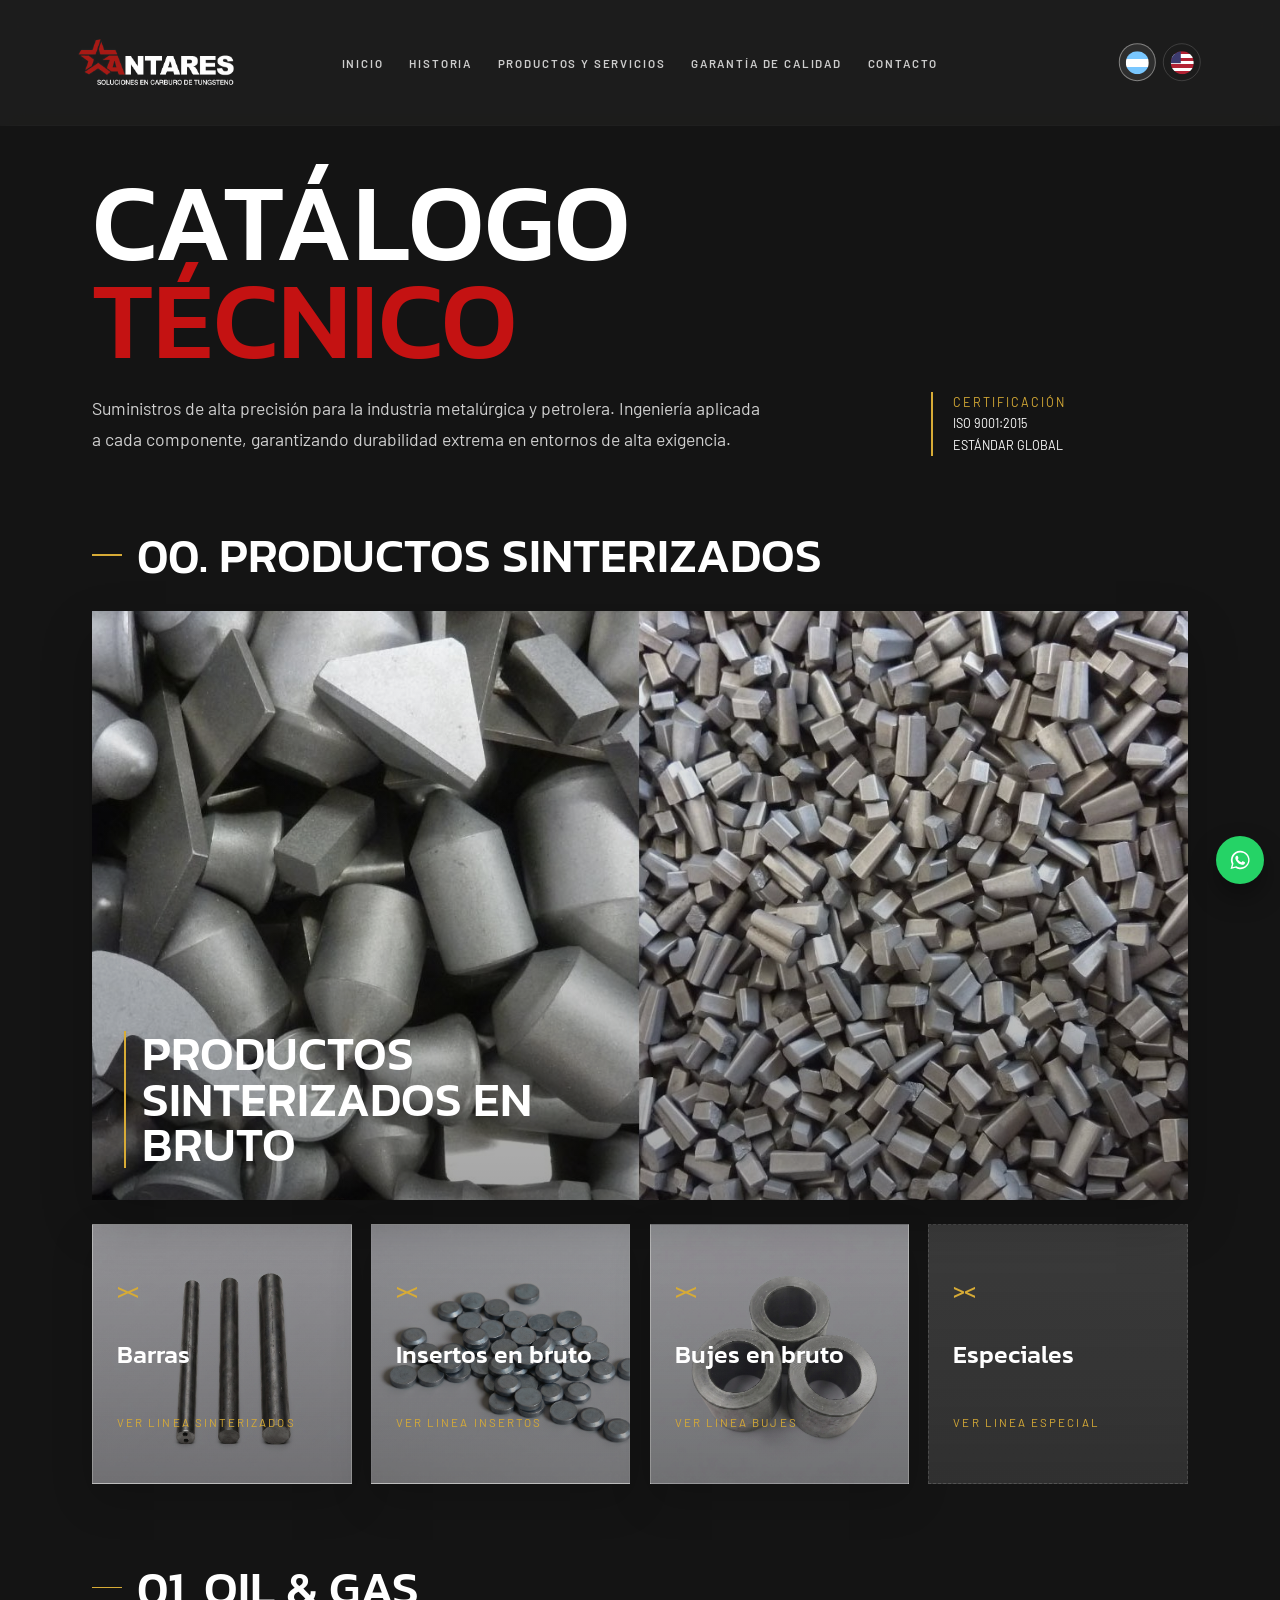
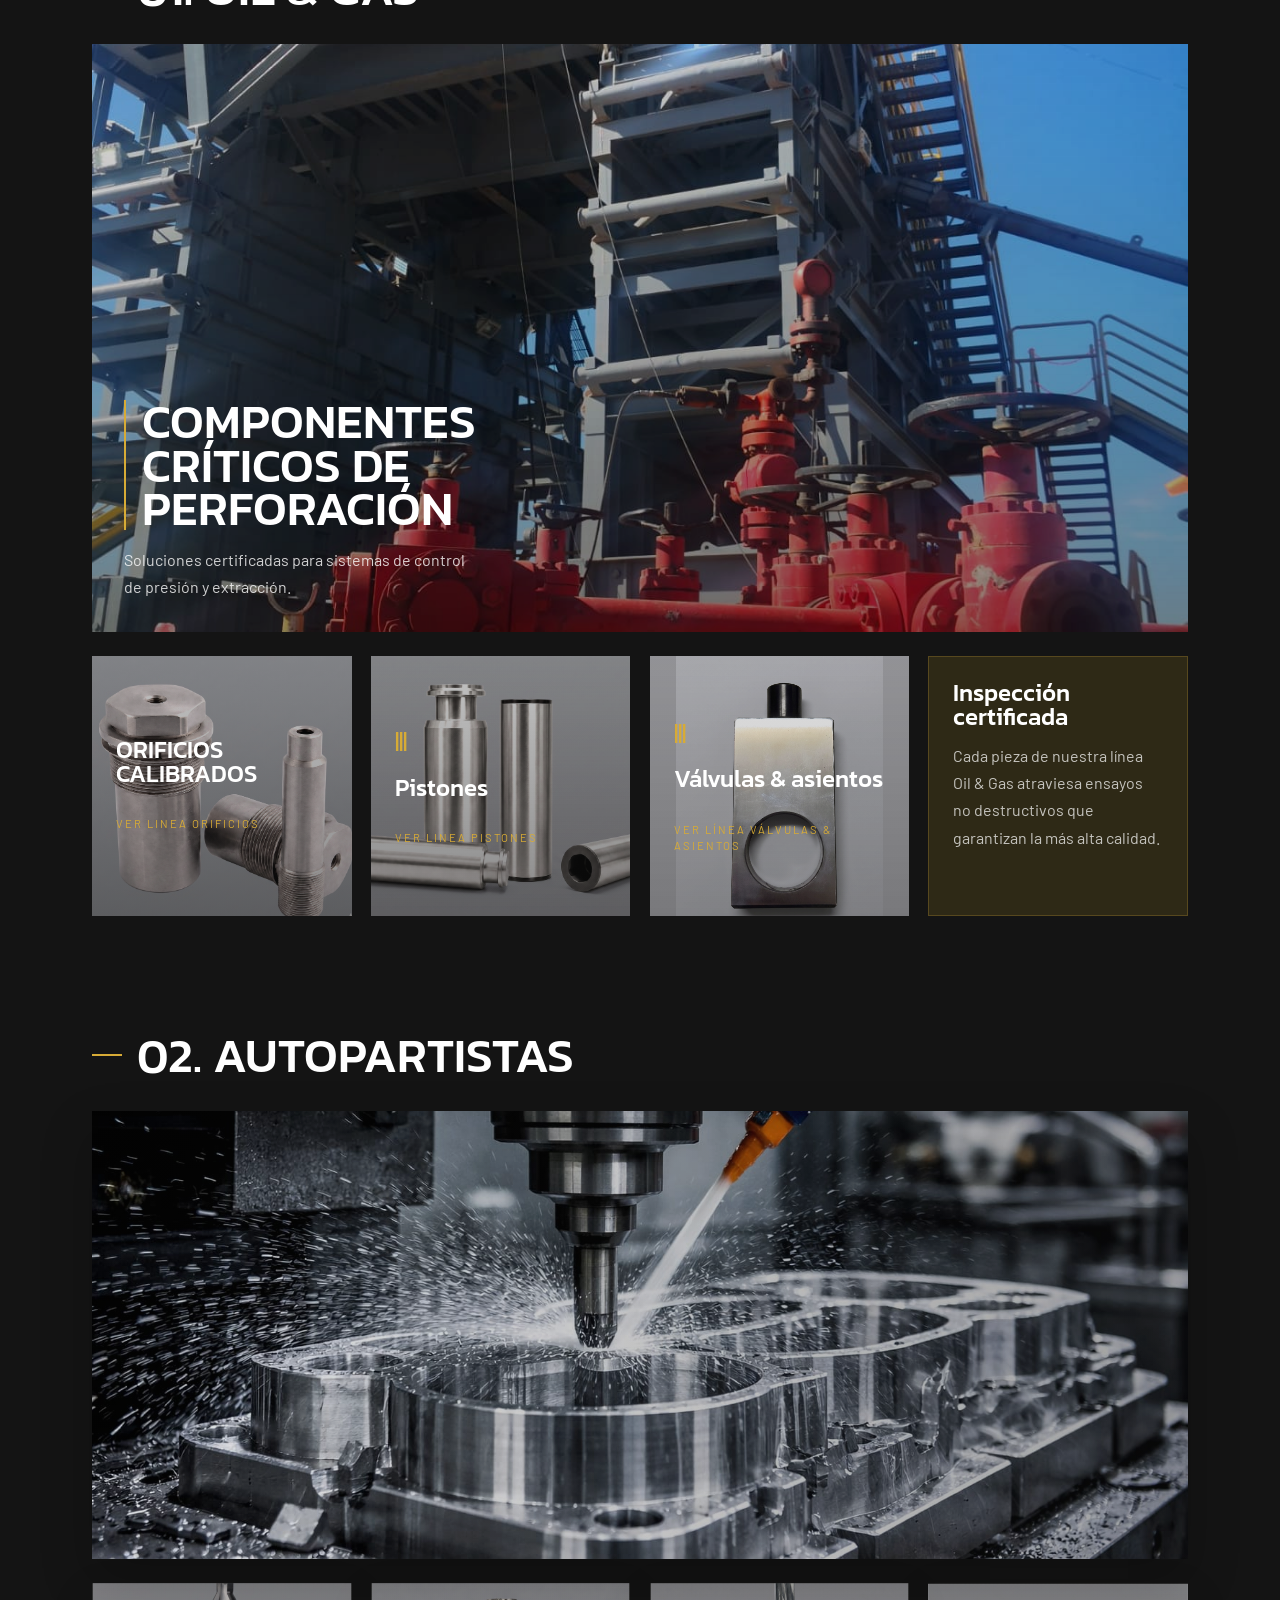
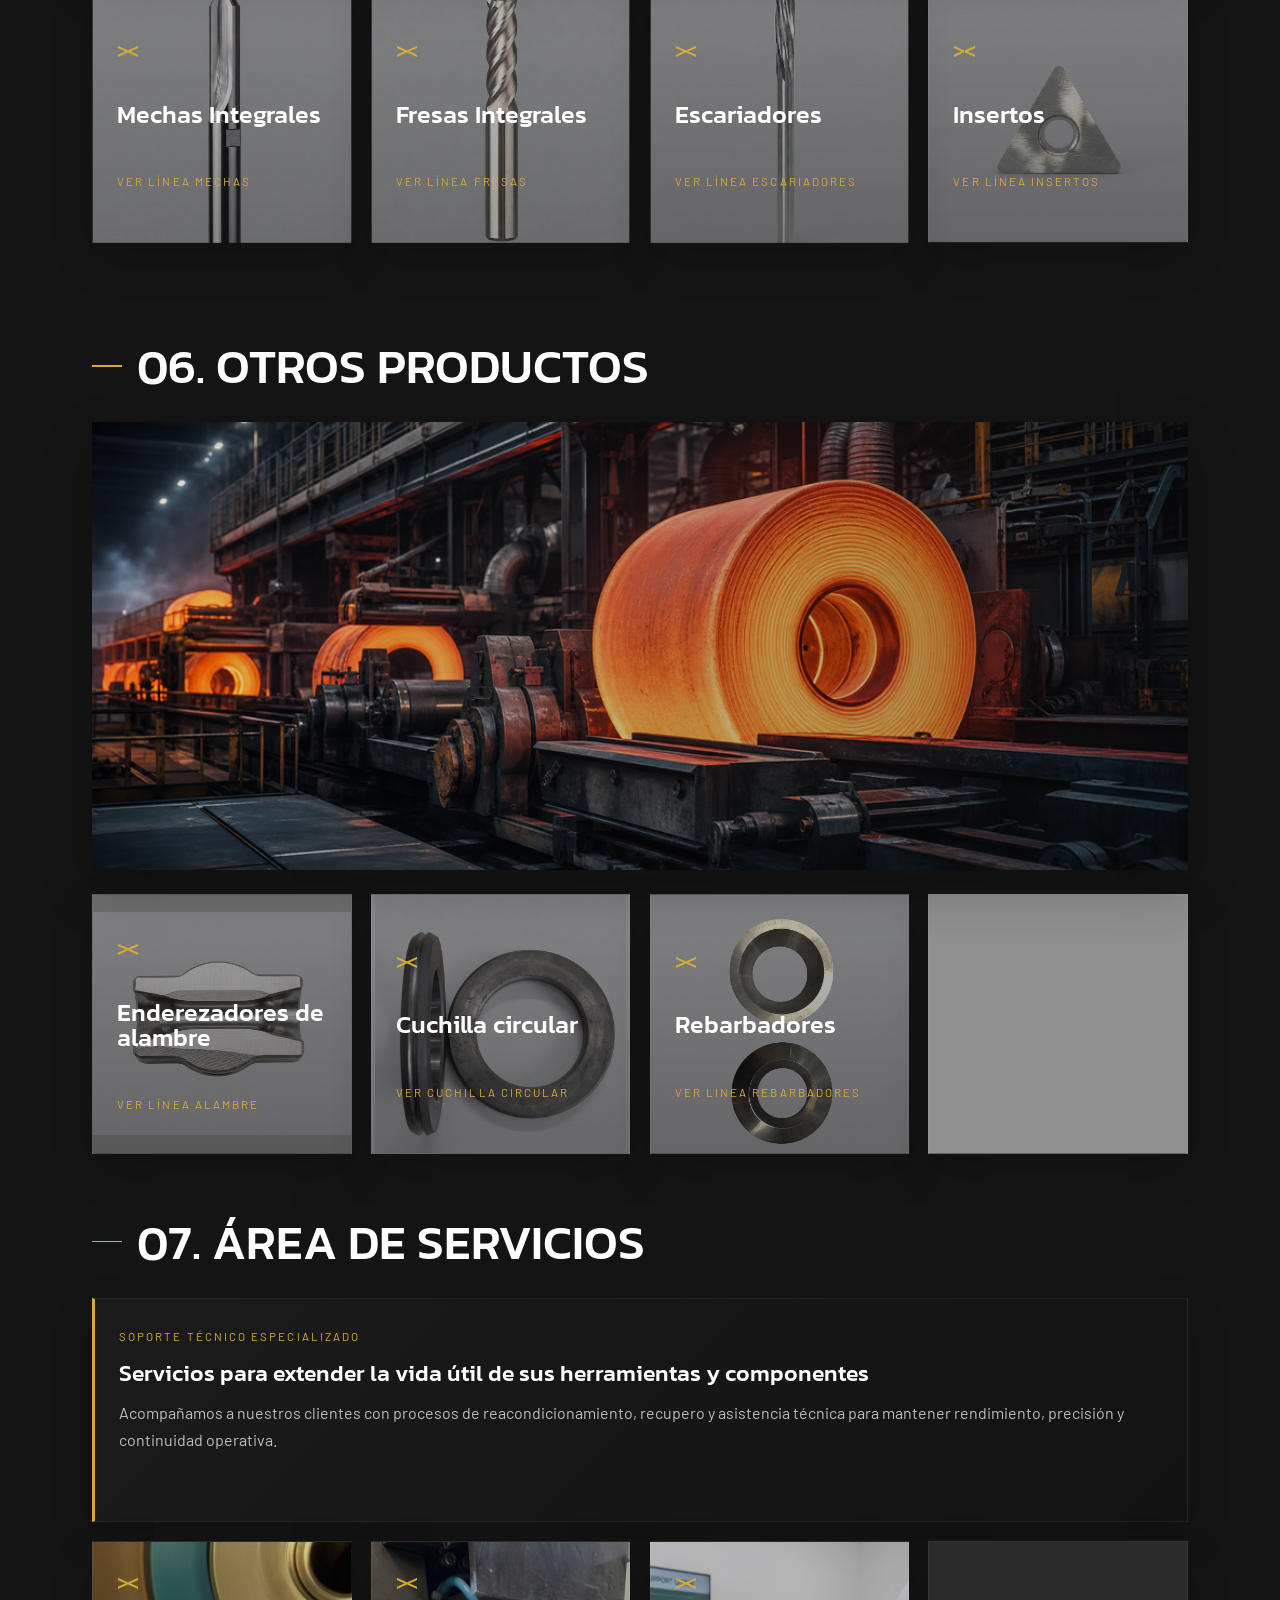
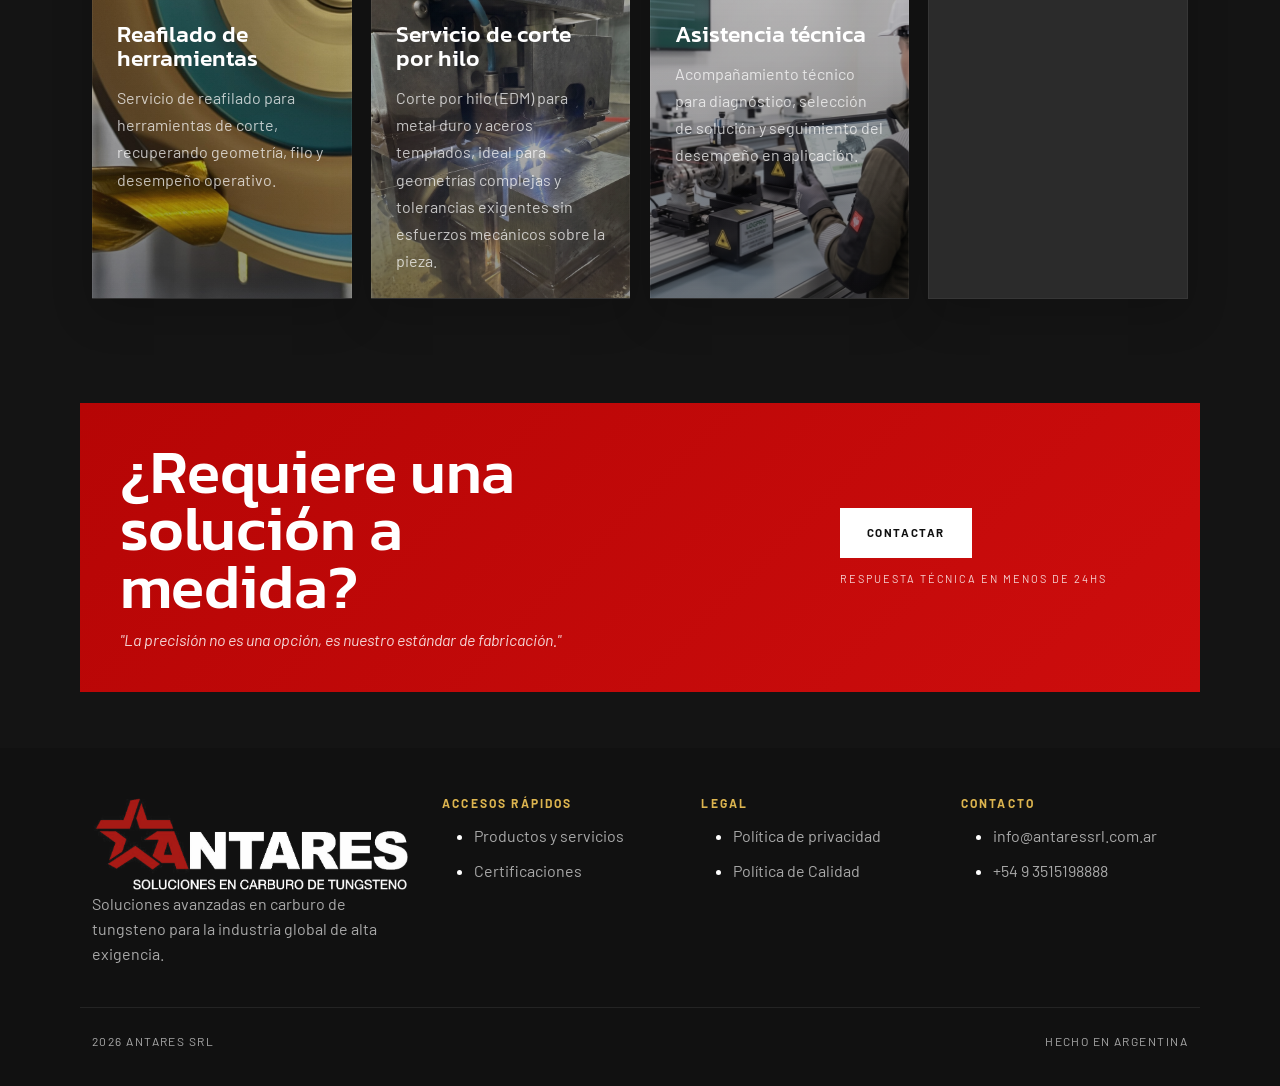
<file: pages/productosyservicios.html>
<!DOCTYPE html>
<html lang="es">
<head>
  <meta charset="UTF-8">
  <meta name="viewport" content="width=device-width, initial-scale=1.0">
  <meta name="description" content="Explore el catálogo técnico de Antares SRL con herramental de corte y soluciones para Oil & Gas.">
  <meta name="keywords" content="catalogo tecnico, herramental de corte, mechas y fresas, escariadores, insertos, componentes oil and gas, productos Antares SRL">
  <title>Antares SRL | Productos y servicios</title>
  <link rel="preconnect" href="https://fonts.googleapis.com">
  <link rel="preconnect" href="https://fonts.gstatic.com" crossorigin>
  <link href="https://fonts.googleapis.com/css2?family=Barlow:wght@400;500;600;700;800&family=Kanit:wght@500;700;800&display=swap" rel="stylesheet">
  <link rel="stylesheet" href="https://cdn.jsdelivr.net/npm/bootstrap@5.3.3/dist/css/bootstrap.min.css" integrity="sha384-QWTKZyjpPEjISv5WaRU9OFeRpok6YctnYmDr5pNlyT2bRjXh0JMhjY6hW+ALEwIH" crossorigin="anonymous">
  <link rel="stylesheet" href="../styles/styles.css?v=20260909">
  <link rel="stylesheet" href="https://cdn.jsdelivr.net/npm/aos@2.3.1/dist/aos.css" integrity="sha384-/rJKQnzOkEo+daG0jMjU1IwwY9unxt1NBw3Ef2fmOJ3PW/TfAg2KXVoWwMZQZtw9" crossorigin="anonymous">
</head>
<body data-page="products">
  <a class="skip-link" href="#main-content">Saltar al contenido</a>

  <header class="site-header">
    <div class="container">
      <nav class="navbar" aria-label="Principal">
        <div class="brand navbar-brand" aria-label="Antares SRL">
          <img src="../assets/img/logonavbar-navbar.png?v=20260716c" alt="Antares SRL">
        </div>

        <button
          class="navbar-toggler menu-toggle"
          type="button"
          data-bs-toggle="collapse"
          data-bs-target="#mobile-menu"
          aria-expanded="false"
          aria-controls="mobile-menu"
          aria-label="Abrir menu"
        >
          <span></span>
          <span></span>
          <span></span>
        </button>

        <div class="nav-desktop">
          <ul class="nav-links">
            <li><a href="../index.html" data-i18n="nav.home">Inicio</a></li>
            <li><a href="sobrenosotros.html" data-i18n="nav.history">Historia</a></li>
            <li><a href="productosyservicios.html" data-i18n="nav.products">Productos y servicios</a></li>
            <li><a href="garantiadecalidad.html" data-i18n="nav.quality">Garantía de calidad</a></li>
            <li><a href="contacto.html" data-i18n="nav.contact">Contacto</a></li>
          </ul>

          <div class="nav-tools">
            <div class="language-switcher" role="group" aria-label="Selección de idioma">
              <button class="lang-btn is-active" type="button" data-lang="es" aria-label="Ver sitio en espanol">
                <span class="flag" aria-hidden="true">AR</span>
              </button>
              <button class="lang-btn" type="button" data-lang="en" aria-label="View site in English">
                <span class="flag" aria-hidden="true">US</span>
              </button>
            </div>
          </div>
        </div>
      </nav>
    </div>

    <div class="mobile-menu collapse" id="mobile-menu">
      <div class="container mobile-menu__inner">
        <ul class="mobile-menu__links">
          <li><a href="../index.html" data-i18n="nav.home">Inicio</a></li>
          <li><a href="sobrenosotros.html" data-i18n="nav.history">Historia</a></li>
          <li><a href="productosyservicios.html" data-i18n="nav.products">Productos y servicios</a></li>
          <li><a href="garantiadecalidad.html" data-i18n="nav.quality">Garantía de calidad</a></li>
          <li><a href="contacto.html" data-i18n="nav.contact">Contacto</a></li>
        </ul>

        <div class="mobile-menu__footer">
          <div class="language-switcher" role="group" aria-label="Selección de idioma responsive">
            <button class="lang-btn is-active" type="button" data-lang="es" aria-label="Ver sitio en espanol">
              <span class="flag" aria-hidden="true">AR</span>
            </button>
            <button class="lang-btn" type="button" data-lang="en" aria-label="View site in English">
              <span class="flag" aria-hidden="true">US</span>
            </button>
          </div>
        </div>
      </div>
    </div>
  </header>

  <main id="main-content">
    <section class="products-hero section-dark">
      <div class="container products-hero__grid">
        <div>
          <h1 class="products-hero__title">
            <span data-i18n="products.heroTitleLine1">Catálogo</span>
            <span class="products-hero__accent" data-i18n="products.heroTitleLine2">técnico</span>
          </h1>
          <p class="products-hero__lead" data-i18n="products.heroText">
            Suministros de alta precisión para la industria metalúrgica y petrolera. Ingeniería aplicada a cada componente, garantizando durabilidad extrema en entornos de alta exigencia.
          </p>
        </div>

        <aside
          class="products-hero__cert iso-certificate-trigger"
          data-modal-open="iso-certificate-modal"
          role="button"
          tabindex="0"
          aria-label="Ver certificado ISO 9001:2015"
        >
          <p class="products-hero__cert-label" data-i18n="products.certLabel">Certificación</p>
          <p data-i18n="products.certText1">ISO 9001:2015</p>
          <p data-i18n="products.certText2">Estándar global</p>
        </aside>
      </div>
    </section>

    <section class="products-section section-dark products-section--sintered" id="sector-productos-sinterizados">
      <div class="container">
        <div class="products-heading">
          <span class="products-heading__line"></span>
          <h2 data-i18n="products.section0Title">00. Productos Sinterizados</h2>
        </div>

        <div class="sintered-grid">
          <article class="sintered-hero-card" aria-label="Productos sinterizados en bruto" data-i18n-aria-label="products.sinteredHeroAria">
            <div class="sintered-hero-card__image" aria-hidden="true"></div>
            <div class="sintered-hero-card__content">
              <h3 data-i18n="products.sinteredHeroTitle">Productos sinterizados en bruto</h3>
            </div>
          </article>

          <div class="products-cards products-cards--tooling">
            <button class="tech-card tech-card--trigger tech-card--sintered-1" type="button" data-modal-open="sinterizados-bruto-modal">
              <div class="tech-card__top"><span class="tech-card__icon">><</span></div>
              <h3 data-i18n="products.sinteredCard1Title">Barras</h3>
              <span class="tech-card__tag" data-i18n="products.sinteredCard1Tag">VER LINEA SINTERIZADOS</span>
            </button>

            <button class="tech-card tech-card--trigger tech-card--sintered-2" type="button" data-modal-open="sinterizados-bujes-modal">
              <div class="tech-card__top"><span class="tech-card__icon">><</span></div>
              <h3 data-i18n="products.sinteredCard2Title">Insertos en bruto</h3>
              <span class="tech-card__tag" data-i18n="products.sinteredCard2Tag">VER LINEA INSERTOS</span>
            </button>

            <button class="tech-card tech-card--trigger tech-card--sintered-3" type="button" data-modal-open="sinterizados-preformas-modal">
              <div class="tech-card__top"><span class="tech-card__icon">><</span></div>
              <h3 data-i18n="products.sinteredCard3Title">Bujes en bruto</h3>
              <span class="tech-card__tag" data-i18n="products.sinteredCard3Tag">VER LINEA BUJES</span>
            </button>

            <button class="tech-card tech-card--trigger tech-card--sintered-4" type="button" data-modal-open="sinterizados-especiales-modal">
              <div class="tech-card__top"><span class="tech-card__icon">><</span></div>
              <h3 data-i18n="products.sinteredCard4Title">Especiales</h3>
              <span class="tech-card__tag" data-i18n="products.sinteredCard4Tag">VER LINEA ESPECIAL</span>
            </button>
          </div>
        </div>
      </div>
    </section>

    <section class="products-section section-dark products-section--oilgas" id="sector-oil-gas">
      <div class="container">
        <div class="products-heading">
          <span class="products-heading__line"></span>
          <h2 data-i18n="products.section1Title">01. Oil & Gas</h2>
        </div>

        <div class="oilgas-grid">
          <article class="oilgas-hero-card">
            <div class="oilgas-hero-card__image" aria-hidden="true"></div>
            <div class="oilgas-hero-card__content">
              <h3 data-i18n="products.oilHeroTitle">Componentes críticos de perforación</h3>
              <p data-i18n="products.oilHeroText">Soluciones certificadas para sistemas de control de presión y extracción.</p>
            </div>
          </article>

          <div class="oilgas-stack">
            <button class="oilgas-info oilgas-info--trigger oilgas-info--womoct" type="button" data-modal-open="wom-oct-modal">
              <h3 data-i18n="products.oilCard1Title">ORIFICIOS CALIBRADOS</h3>
              <span class="oilgas-info__tag" data-i18n="products.oilCard1Tag">VER LINEA ORIFICIOS</span>
            </button>

            <button class="oilgas-info oilgas-info--trigger oilgas-info--spm" type="button" data-modal-open="spn-modal">
              <span class="oilgas-info__mini-icon">|||</span>
              <h3 data-i18n="products.oilCard2Title">Pistones</h3>
              <span class="oilgas-info__tag" data-i18n="products.oilCard2Tag">VER LINEA PISTONES</span>
            </button>

            <button class="oilgas-info oilgas-info--trigger oilgas-info--exclusa" type="button" data-modal-open="válvulas-modal">
              <span class="oilgas-info__mini-icon">|||</span>
              <h3 data-i18n="products.oilCard3Title">Válvulas & asientos</h3>
              <span class="oilgas-info__tag" data-i18n="products.oilCard3Tag">VER LINEA VALVULAS & ASIENTOS</span>
            </button>

            <article class="oilgas-info oilgas-info--gold">
              <h3 data-i18n="products.oilCard4Title">Inspección certificada</h3>
              <p data-i18n="products.oilCard4Text">Cada pieza de nuestra línea Oil & Gas atraviesa ensayos no destructivos que garantizan la más alta calidad.</p>
            </article>
          </div>
        </div>
      </div>
    </section>

    <div class="catalog-modal" id="sinterizados-bruto-modal" hidden aria-hidden="true">
      <div class="catalog-modal__backdrop" data-modal-close></div>
      <div class="catalog-modal__dialog" role="dialog" aria-modal="true" aria-labelledby="sinterizados-bruto-modal-title">
        <button class="catalog-modal__close" type="button" aria-label="Cerrar" data-modal-close>X</button>
        <div class="catalog-modal__header">
          <span class="catalog-modal__eyebrow" data-i18n="products.sinteredModalEyebrow">Catálogo técnico</span>
          <h2 class="catalog-modal__title" id="sinterizados-bruto-modal-title" data-i18n="products.sinteredModal1Title">Barras</h2>
          <p class="catalog-modal__lead" data-i18n="products.sinteredModal1Lead">Barras sinterizadas en bruto para mecanizado y desarrollo de piezas especiales.</p>
        </div>
        <div class="catalog-modal__grid">
          <article class="catalog-modal__card catalog-modal__card--barras"><span class="catalog-modal__mark">><</span><h3 data-i18n="products.sinteredModal1Card1">Barras</h3></article>
          <article class="catalog-modal__card catalog-modal__card--barras-macizas"><span class="catalog-modal__mark">><</span><h3 data-i18n="products.sinteredModal1Card2">Barras macizas</h3></article>
          <article class="catalog-modal__card catalog-modal__card--barras-refrigeradas"><span class="catalog-modal__mark">><</span><h3 data-i18n="products.sinteredModal1Card3">Barras refrigeradas</h3></article>
          <article class="catalog-modal__card catalog-modal__card--md-sinterizado"><span class="catalog-modal__mark">><</span><h3 data-i18n="products.sinteredModal1Card4">Metal duro sinterizado</h3></article>
        </div>
      </div>
    </div>

    <div class="catalog-modal" id="sinterizados-bujes-modal" hidden aria-hidden="true">
      <div class="catalog-modal__backdrop" data-modal-close></div>
      <div class="catalog-modal__dialog" role="dialog" aria-modal="true" aria-labelledby="sinterizados-bujes-modal-title">
        <button class="catalog-modal__close" type="button" aria-label="Cerrar" data-modal-close>X</button>
        <div class="catalog-modal__header">
          <span class="catalog-modal__eyebrow" data-i18n="products.sinteredModalEyebrow">Catálogo técnico</span>
          <h2 class="catalog-modal__title" id="sinterizados-bujes-modal-title" data-i18n="products.sinteredModal2Title">Insertos en bruto</h2>
          <p class="catalog-modal__lead" data-i18n="products.sinteredModal2Lead">Insertos sinterizados en bruto para mecanizado, terminación y ajuste de geometría.</p>
        </div>
        <div class="catalog-modal__grid">
          <article class="catalog-modal__card catalog-modal__card--insertos-bruto"><span class="catalog-modal__mark">><</span><h3 data-i18n="products.sinteredModal2Card1">Insertos en bruto</h3></article>
          <article class="catalog-modal__card catalog-modal__card--placeholder"><span class="catalog-modal__mark">><</span><h3 data-i18n="products.sinteredModal2Card2">Insertos especiales</h3></article>
          <article class="catalog-modal__card catalog-modal__card--placeholder"><span class="catalog-modal__mark">><</span><h3 data-i18n="products.sinteredModal2Card3">Preformas</h3></article>
          <article class="catalog-modal__card catalog-modal__card--placeholder"><span class="catalog-modal__mark">><</span><h3 data-i18n="products.sinteredModal2Card4">A medida</h3></article>
        </div>
      </div>
    </div>

    <div class="catalog-modal" id="sinterizados-preformas-modal" hidden aria-hidden="true">
      <div class="catalog-modal__backdrop" data-modal-close></div>
      <div class="catalog-modal__dialog" role="dialog" aria-modal="true" aria-labelledby="sinterizados-preformas-modal-title">
        <button class="catalog-modal__close" type="button" aria-label="Cerrar" data-modal-close>X</button>
        <div class="catalog-modal__header">
          <span class="catalog-modal__eyebrow" data-i18n="products.sinteredModalEyebrow">Catálogo técnico</span>
          <h2 class="catalog-modal__title" id="sinterizados-preformas-modal-title" data-i18n="products.sinteredModal3Title">Bujes en bruto</h2>
          <p class="catalog-modal__lead" data-i18n="products.sinteredModal3Lead">Bujes sinterizados en bruto para mecanizado posterior y ajuste dimensional.</p>
        </div>
        <div class="catalog-modal__grid">
          <article class="catalog-modal__card catalog-modal__card--bujes-bruto"><span class="catalog-modal__mark">><</span><h3 data-i18n="products.sinteredModal3Card1">Bujes en bruto</h3></article>
          <article class="catalog-modal__card catalog-modal__card--placeholder"><span class="catalog-modal__mark">><</span><h3 data-i18n="products.sinteredModal3Card2">Bujes especiales</h3></article>
          <article class="catalog-modal__card catalog-modal__card--placeholder"><span class="catalog-modal__mark">><</span><h3 data-i18n="products.sinteredModal3Card3">Casquillos</h3></article>
          <article class="catalog-modal__card catalog-modal__card--placeholder"><span class="catalog-modal__mark">><</span><h3 data-i18n="products.sinteredModal3Card4">A medida</h3></article>
        </div>
      </div>
    </div>

    <div class="catalog-modal" id="sinterizados-especiales-modal" hidden aria-hidden="true">
      <div class="catalog-modal__backdrop" data-modal-close></div>
      <div class="catalog-modal__dialog" role="dialog" aria-modal="true" aria-labelledby="sinterizados-especiales-modal-title">
        <button class="catalog-modal__close" type="button" aria-label="Cerrar" data-modal-close>X</button>
        <div class="catalog-modal__header">
          <span class="catalog-modal__eyebrow" data-i18n="products.sinteredModalEyebrow">Catálogo técnico</span>
          <h2 class="catalog-modal__title" id="sinterizados-especiales-modal-title" data-i18n="products.sinteredModal4Title">Especiales</h2>
          <p class="catalog-modal__lead" data-i18n="products.sinteredModalLead">Catálogo en preparación para productos sinterizados.</p>
        </div>
        <div class="catalog-modal__grid">
          <article class="catalog-modal__card catalog-modal__card--placeholder"><span class="catalog-modal__mark">><</span><h3 data-i18n="products.sinteredModalPlaceholder">Próximamente</h3></article>
          <article class="catalog-modal__card catalog-modal__card--placeholder"><span class="catalog-modal__mark">><</span><h3 data-i18n="products.sinteredModalPlaceholder">Próximamente</h3></article>
          <article class="catalog-modal__card catalog-modal__card--placeholder"><span class="catalog-modal__mark">><</span><h3 data-i18n="products.sinteredModalPlaceholder">Próximamente</h3></article>
          <article class="catalog-modal__card catalog-modal__card--placeholder"><span class="catalog-modal__mark">><</span><h3 data-i18n="products.sinteredModalPlaceholder">Próximamente</h3></article>
        </div>
      </div>
    </div>

    <div class="catalog-modal" id="mechas-modal" hidden aria-hidden="true">
      <div class="catalog-modal__backdrop" data-modal-close></div>
      <div class="catalog-modal__dialog" role="dialog" aria-modal="true" aria-labelledby="mechas-modal-title">
        <button class="catalog-modal__close" type="button" aria-label="Cerrar" data-modal-close>X</button>
        <div class="catalog-modal__header">
          <span class="catalog-modal__eyebrow" data-i18n="products.mechasModalEyebrow">Catálogo técnico</span>
          <h2 class="catalog-modal__title" id="mechas-modal-title" data-i18n="products.mechasModalTitle">Línea Mechas</h2>
          <p class="catalog-modal__lead" data-i18n="products.mechasModalText">Soluciones de perforación en metal duro para aplicaciones especiales, con configuraciones adaptadas a cada requerimiento de mecanizado.</p>
        </div>
        <div class="catalog-modal__grid">
          <article class="catalog-modal__card catalog-modal__card--mecha-escalonada-bg"><span class="catalog-modal__mark">><</span><h3 data-i18n="products.mechasModalCard1Title">Mechas escalonadas</h3></article>
          <article class="catalog-modal__card catalog-modal__card--mecha-helicoidal-bg"><span class="catalog-modal__mark">><</span><h3 data-i18n="products.mechasModalCard2Title">Canales helicoidales</h3></article>
          <article class="catalog-modal__card catalog-modal__card--mecha-recta-bg"><span class="catalog-modal__mark">><</span><h3 data-i18n="products.mechasModalCard3Title">Mechas de Centro</h3></article>
          <article class="catalog-modal__card catalog-modal__card--mecha-refrigerada-bg"><span class="catalog-modal__mark">><</span><h3 data-i18n="products.mechasModalCard4Title">Con refrigeración interior</h3></article>
        </div>
      </div>
    </div>

    <div class="catalog-modal" id="fresas-modal" hidden aria-hidden="true">
      <div class="catalog-modal__backdrop" data-modal-close></div>
      <div class="catalog-modal__dialog" role="dialog" aria-modal="true" aria-labelledby="fresas-modal-title">
        <button class="catalog-modal__close" type="button" aria-label="Cerrar" data-modal-close>X</button>
        <div class="catalog-modal__header">
          <span class="catalog-modal__eyebrow" data-i18n="products.fresasModalEyebrow">Catálogo técnico</span>
          <h2 class="catalog-modal__title" id="fresas-modal-title" data-i18n="products.fresasModalTitle">Línea Fresas</h2>
          <p class="catalog-modal__lead" data-i18n="products.fresasModalText">Fresas integrales para operaciones de desbaste, terminación y mecanizado de alta exigencia en distintos materiales.</p>
        </div>
        <div class="catalog-modal__grid">
          <article class="catalog-modal__card catalog-modal__card--fresa-recta-bg"><span class="catalog-modal__mark">><</span><h3 data-i18n="products.fresasModalCard1Title">Fresas rectas</h3></article>
          <article class="catalog-modal__card catalog-modal__card--fresa-esferica-bg"><span class="catalog-modal__mark">><</span><h3 data-i18n="products.fresasModalCard2Title">Fresas esféricas</h3></article>
          <article class="catalog-modal__card catalog-modal__card--fresa-desbaste-bg"><span class="catalog-modal__mark">><</span><h3 data-i18n="products.fresasModalCard3Title">Fresas de desbaste</h3></article>
          <article class="catalog-modal__card catalog-modal__card--fresa-especial-bg"><span class="catalog-modal__mark">><</span><h3 data-i18n="products.fresasModalCard4Title">Circulares</h3></article>
        </div>
      </div>
    </div>

    <div class="catalog-modal" id="escariadores-modal" hidden aria-hidden="true">
      <div class="catalog-modal__backdrop" data-modal-close></div>
      <div class="catalog-modal__dialog" role="dialog" aria-modal="true" aria-labelledby="escariadores-modal-title">
        <button class="catalog-modal__close" type="button" aria-label="Cerrar" data-modal-close>X</button>
        <div class="catalog-modal__header">
          <span class="catalog-modal__eyebrow" data-i18n="products.escariadoresModalEyebrow">Catálogo técnico</span>
          <h2 class="catalog-modal__title" id="escariadores-modal-title" data-i18n="products.escariadoresModalTitle">Línea Escariadores</h2>
          <p class="catalog-modal__lead" data-i18n="products.escariadoresModalText">Herramientas de terminación para tolerancias ajustadas, concentricidad controlada y acabados superficiales de precisión.</p>
        </div>
        <div class="catalog-modal__grid">
          <article class="catalog-modal__card catalog-modal__card--escariador-1-bg"><span class="catalog-modal__mark">><</span><h3 data-i18n="products.escariadoresModalCard1Title">Escariadores cilíndricos</h3></article>
          <article class="catalog-modal__card catalog-modal__card--escariador-2-bg"><span class="catalog-modal__mark">><</span><h3 data-i18n="products.escariadoresModalCard2Title">Escariadores cónicos</h3></article>
          <article class="catalog-modal__card catalog-modal__card--escariador-3-bg"><span class="catalog-modal__mark">><</span><h3 data-i18n="products.escariadoresModalCard3Title">Pasos especiales</h3></article>
          <article class="catalog-modal__card catalog-modal__card--escariador-4-bg"><span class="catalog-modal__mark">><</span><h3 data-i18n="products.escariadoresModalCard4Title">Versiones calibradas</h3></article>
        </div>
      </div>
    </div>

    <div class="catalog-modal" id="insertos-modal" hidden aria-hidden="true">
      <div class="catalog-modal__backdrop" data-modal-close></div>
      <div class="catalog-modal__dialog" role="dialog" aria-modal="true" aria-labelledby="insertos-modal-title">
        <button class="catalog-modal__close" type="button" aria-label="Cerrar" data-modal-close>X</button>
        <div class="catalog-modal__header">
          <span class="catalog-modal__eyebrow" data-i18n="products.insertosModalEyebrow">Catálogo técnico</span>
          <h2 class="catalog-modal__title" id="insertos-modal-title" data-i18n="products.insertosModalTitle">Línea Insertos</h2>
          <p class="catalog-modal__lead" data-i18n="products.insertosModalText">Insertos de metal duro para operaciones de torneado, fresado y mecanizado de alto rendimiento con excelente resistencia al desgaste.</p>
        </div>
        <div class="catalog-modal__grid">
          <article class="catalog-modal__card catalog-modal__card--inserto-triangular-bg"><span class="catalog-modal__mark">><</span><h3 data-i18n="products.insertosModalCard1Title">Triangulares</h3></article>
          <article class="catalog-modal__card catalog-modal__card--inserto-rombico-bg"><span class="catalog-modal__mark">><</span><h3 data-i18n="products.insertosModalCard2Title">Rómbicos</h3></article>
          <article class="catalog-modal__card catalog-modal__card--inserto-fresado-bg"><span class="catalog-modal__mark">><</span><h3 data-i18n="products.insertosModalCard3Title">Fresado</h3></article>
          <article class="catalog-modal__card catalog-modal__card--inserto-rosca-bg"><span class="catalog-modal__mark">><</span><h3 data-i18n="products.insertosModalCard4Title">Roscas especiales</h3></article>
        </div>
      </div>
    </div>

    <section class="products-section section-dark" id="sector-autopartistas">
      <div class="container">
        <div class="products-heading">
          <span class="products-heading__line"></span>
          <h2 data-i18n="products.section2Title">02. Autopartistas</h2>
        </div>

        <div class="tooling-grid">
          <div class="products-cards products-cards--tooling">
            <button class="tech-card tech-card--mechas-bg tech-card--trigger" type="button" data-modal-open="mechas-modal" data-aos="fade-up">
              <div class="tech-card__top">
                <span class="tech-card__icon">><</span>
              </div>
              <h3 data-i18n="products.card1Title">Mechas Integrales</h3>
              <span class="tech-card__tag" data-i18n="products.card1Tag">VER LINEA MECHAS</span>
            </button>

            <button class="tech-card tech-card--fresas-bg tech-card--trigger" type="button" data-modal-open="fresas-modal" data-aos="fade-up" data-aos-delay="80">
              <div class="tech-card__top">
                <span class="tech-card__icon">><</span>
              </div>
              <h3 data-i18n="products.card2Title">Fresas Integrales</h3>
              <span class="tech-card__tag" data-i18n="products.card2Tag">VER LINEA FRESAS</span>
            </button>

            <button class="tech-card tech-card--escariadores-bg tech-card--trigger" type="button" data-modal-open="escariadores-modal" data-aos="fade-up" data-aos-delay="160">
              <div class="tech-card__top">
                <span class="tech-card__icon">><</span>
              </div>
              <h3 data-i18n="products.card3Title">Escariadores</h3>
              <span class="tech-card__tag" data-i18n="products.card3Tag">VER LINEA ESCARIADORES</span>
            </button>

            <button class="tech-card tech-card--insertos-bg tech-card--trigger" type="button" data-modal-open="insertos-modal">
              <div class="tech-card__top">
                <span class="tech-card__icon">><</span>
              </div>
              <h3 data-i18n="products.card4Title">Insertos</h3>
              <span class="tech-card__tag" data-i18n="products.card4Tag">VER LINEA INSERTOS</span>
            </button>
          </div>

          <article class="tooling-hero-card" aria-label="Herramental de corte para autopartistas" data-i18n-aria-label="products.toolingHeroAria">
            <div class="tooling-hero-card__image" aria-hidden="true"></div>
          </article>
        </div>
      </div>
    </section>

    <!-- Sectores temporalmente ocultos en catalogo: Agropecuario, Aeronautico e Industria maderera. -->
    <!--
    <section class="products-section section-dark" id="sector-agropecuario">
      <div class="container">
        <div class="products-heading">
          <span class="products-heading__line"></span>
          <h2 data-i18n="products.section3Title">03. Agropecuario</h2>
        </div>

        <div class="tooling-grid">
          <div class="products-cards products-cards--tooling">
            <button class="tech-card tech-card--trigger" type="button" data-modal-open="agro-insumos-modal" style="background: linear-gradient(180deg, rgba(43, 43, 43, 0.48), rgba(28, 28, 28, 0.58)), url('../assets/img/antridesgaste.png') center/cover no-repeat, #2b2b2b;">
              <div class="tech-card__top"><span class="tech-card__icon">><</span></div>
              <h3 data-i18n="products.agroCard1Title">Insumos de desgaste</h3>
              <span class="tech-card__tag" data-i18n="products.agroCard1Tag">VER LINEA INSUMOS</span>
            </button>
            <button class="tech-card tech-card--trigger" type="button" data-modal-open="agro-corte-modal" style="background: linear-gradient(180deg, rgba(43, 43, 43, 0.48), rgba(28, 28, 28, 0.58)), url('../assets/img/precisiónmicrométrica.png') center/cover no-repeat, #2b2b2b;">
              <div class="tech-card__top"><span class="tech-card__icon">><</span></div>
              <h3 data-i18n="products.agroCard2Title">Corte y mecanizado</h3>
              <span class="tech-card__tag" data-i18n="products.agroCard2Tag">VER LINEA CORTE</span>
            </button>
            <button class="tech-card tech-card--trigger" type="button" data-modal-open="agro-puntas-modal" style="background: linear-gradient(180deg, rgba(43, 43, 43, 0.48), rgba(28, 28, 28, 0.58)), url('../assets/img/soluciones.png') center/cover no-repeat, #2b2b2b;">
              <div class="tech-card__top"><span class="tech-card__icon">><</span></div>
              <h3 data-i18n="products.agroCard3Title">Puntas y boquillas</h3>
              <span class="tech-card__tag" data-i18n="products.agroCard3Tag">VER LINEA PUNTAS</span>
            </button>
            <button class="tech-card tech-card--trigger" type="button" data-modal-open="agro-medida-modal" style="background: linear-gradient(180deg, rgba(43, 43, 43, 0.48), rgba(28, 28, 28, 0.58)), url('../assets/img/planta.png') center/cover no-repeat, #2b2b2b;">
              <div class="tech-card__top"><span class="tech-card__icon">><</span></div>
              <h3 data-i18n="products.agroCard4Title">Soluciones a medida</h3>
              <span class="tech-card__tag" data-i18n="products.agroCard4Tag">VER LINEA ESPECIAL</span>
            </button>
          </div>
          <article class="tooling-hero-card" aria-label="Aplicaciones agropecuarias" data-i18n-aria-label="products.agroHeroAria">
            <div class="tooling-hero-card__image" aria-hidden="true" style="background: linear-gradient(90deg, rgba(20, 20, 20, 0.12), rgba(20, 20, 20, 0.56)), url('../assets/img/antridesgaste.png') center/cover no-repeat;"></div>
          </article>
        </div>
      </div>
    </section>

    <section class="products-section section-dark" id="sector-aeronáutico">
      <div class="container">
        <div class="products-heading">
          <span class="products-heading__line"></span>
          <h2 data-i18n="products.section4Title">04. Aeronáutico</h2>
        </div>

        <div class="tooling-grid">
          <div class="products-cards products-cards--tooling">
            <button class="tech-card tech-card--trigger" type="button" data-modal-open="aero-herramental-modal" style="background: linear-gradient(180deg, rgba(43, 43, 43, 0.48), rgba(28, 28, 28, 0.58)), url('../assets/img/fresas.jpeg') center/cover no-repeat, #2b2b2b;">
              <div class="tech-card__top"><span class="tech-card__icon">><</span></div>
              <h3 data-i18n="products.aeroCard1Title">Herramental de precisión</h3>
              <span class="tech-card__tag" data-i18n="products.aeroCard1Tag">VER LINEA HERRAMENTAL</span>
            </button>
            <button class="tech-card tech-card--trigger" type="button" data-modal-open="aero-componentes-modal" style="background: linear-gradient(180deg, rgba(43, 43, 43, 0.48), rgba(28, 28, 28, 0.58)), url('../assets/img/escariadores.png') center/cover no-repeat, #2b2b2b;">
              <div class="tech-card__top"><span class="tech-card__icon">><</span></div>
              <h3 data-i18n="products.aeroCard2Title">Componentes especiales</h3>
              <span class="tech-card__tag" data-i18n="products.aeroCard2Tag">VER LINEA COMPONENTES</span>
            </button>
            <button class="tech-card tech-card--trigger" type="button" data-modal-open="aero-prototipos-modal" style="background: linear-gradient(180deg, rgba(43, 43, 43, 0.48), rgba(28, 28, 28, 0.58)), url('../assets/img/planta.png') center/cover no-repeat, #2b2b2b;">
              <div class="tech-card__top"><span class="tech-card__icon">><</span></div>
              <h3 data-i18n="products.aeroCard3Title">Prototipos técnicos</h3>
              <span class="tech-card__tag" data-i18n="products.aeroCard3Tag">VER LINEA PROTOTIPOS</span>
            </button>
            <button class="tech-card tech-card--trigger" type="button" data-modal-open="aero-utillajes-modal" style="background: linear-gradient(180deg, rgba(43, 43, 43, 0.48), rgba(28, 28, 28, 0.58)), url('../assets/img/precisiónmicrométrica.png') center/cover no-repeat, #2b2b2b;">
              <div class="tech-card__top"><span class="tech-card__icon">><</span></div>
              <h3 data-i18n="products.aeroCard4Title">Utillajes a medida</h3>
              <span class="tech-card__tag" data-i18n="products.aeroCard4Tag">VER LINEA UTILLAJES</span>
            </button>
          </div>
          <article class="tooling-hero-card" aria-label="Aplicaciones aeronauticas" data-i18n-aria-label="products.aeroHeroAria">
            <div class="tooling-hero-card__image" aria-hidden="true" style="background: linear-gradient(90deg, rgba(20, 20, 20, 0.12), rgba(20, 20, 20, 0.56)), url('../assets/img/fresas.jpeg') center/cover no-repeat;"></div>
          </article>
        </div>
      </div>
    </section>

    <section class="products-section section-dark" id="sector-industria-maderera">
      <div class="container">
        <div class="products-heading">
          <span class="products-heading__line"></span>
          <h2 data-i18n="products.section5Title">05. Industria maderera</h2>
        </div>

        <div class="tooling-grid">
          <div class="products-cards products-cards--tooling">
            <button class="tech-card tech-card--trigger" type="button" data-modal-open="madera-cuchillas-modal" style="background: linear-gradient(180deg, rgba(43, 43, 43, 0.48), rgba(28, 28, 28, 0.58)), url('../assets/img/pampaolaen.png') center/cover no-repeat, #2b2b2b;">
              <div class="tech-card__top"><span class="tech-card__icon">><</span></div>
              <h3 data-i18n="products.maderaCard1Title">Cuchillas para corte</h3>
              <span class="tech-card__tag" data-i18n="products.maderaCard1Tag">VER LINEA CUCHILLAS</span>
            </button>
            <button class="tech-card tech-card--trigger" type="button" data-modal-open="madera-insertos-modal" style="background: linear-gradient(180deg, rgba(43, 43, 43, 0.48), rgba(28, 28, 28, 0.58)), url('../assets/img/HyN.png') center/cover no-repeat, #2b2b2b;">
              <div class="tech-card__top"><span class="tech-card__icon">><</span></div>
              <h3 data-i18n="products.maderaCard2Title">Insertos de desgaste</h3>
              <span class="tech-card__tag" data-i18n="products.maderaCard2Tag">VER LINEA INSERTOS</span>
            </button>
            <button class="tech-card tech-card--trigger" type="button" data-modal-open="madera-perfilado-modal" style="background: linear-gradient(180deg, rgba(43, 43, 43, 0.48), rgba(28, 28, 28, 0.58)), url('../assets/img/escariadores.png') center/cover no-repeat, #2b2b2b;">
              <div class="tech-card__top"><span class="tech-card__icon">><</span></div>
              <h3 data-i18n="products.maderaCard3Title">Herramientas de perfilado</h3>
              <span class="tech-card__tag" data-i18n="products.maderaCard3Tag">VER LINEA PERFILADO</span>
            </button>
            <button class="tech-card tech-card--trigger" type="button" data-modal-open="madera-repuestos-modal" style="background: linear-gradient(180deg, rgba(43, 43, 43, 0.48), rgba(28, 28, 28, 0.58)), url('../assets/img/soluciones.png') center/cover no-repeat, #2b2b2b;">
              <div class="tech-card__top"><span class="tech-card__icon">><</span></div>
              <h3 data-i18n="products.maderaCard4Title">Repuestos técnicos</h3>
              <span class="tech-card__tag" data-i18n="products.maderaCard4Tag">VER LINEA REPUESTOS</span>
            </button>
          </div>
          <article class="tooling-hero-card" aria-label="Aplicaciones madereras" data-i18n-aria-label="products.maderaHeroAria">
            <div class="tooling-hero-card__image" aria-hidden="true" style="background: linear-gradient(90deg, rgba(20, 20, 20, 0.12), rgba(20, 20, 20, 0.56)), url('../assets/img/siterizadodeprecisión.png') center/cover no-repeat;"></div>
          </article>
        </div>
      </div>
    </section>

    -->
    <section class="products-section section-dark" id="sector-siderurgia">
      <div class="container">
        <div class="products-heading">
          <span class="products-heading__line"></span>
          <h2 data-i18n="products.section6Title">06. Otros Productos</h2>
        </div>

        <div class="tooling-grid">
          <div class="products-cards products-cards--tooling products-cards--other-products">
            <button class="tech-card tech-card--trigger tech-card--siderurgia-rodillos" type="button" data-modal-open="siderurgia-rodillos-modal">
              <div class="tech-card__top"><span class="tech-card__icon">><</span></div>
              <h3 data-i18n="products.siderurgiaCard1Title">Enderezadores de alambre</h3>
              <span class="tech-card__tag" data-i18n="products.siderurgiaCard1Tag">VER LINEA ALAMBRE</span>
            </button>
            <button class="tech-card tech-card--trigger tech-card--siderurgia-cuchilla" type="button" data-modal-open="siderurgia-cuchilla-modal">
              <div class="tech-card__top"><span class="tech-card__icon">><</span></div>
              <h3 data-i18n="products.siderurgiaCard2Title">Cuchilla circular</h3>
              <span class="tech-card__tag" data-i18n="products.siderurgiaCard2Tag">VER CUCHILLA CIRCULAR</span>
            </button>
            <button class="tech-card tech-card--trigger tech-card--siderurgia-sellos" type="button" data-modal-open="siderurgia-sellos-modal">
              <div class="tech-card__top"><span class="tech-card__icon">><</span></div>
              <h3 data-i18n="products.siderurgiaCard3Title">Rebarbadores</h3>
              <span class="tech-card__tag" data-i18n="products.siderurgiaCard3Tag">VER LINEA REBARBADORES</span>
            </button>
            <button class="tech-card tech-card--trigger tech-card--siderurgia-anillos" type="button" data-modal-open="siderurgia-anillos-modal">
              <div class="tech-card__top"><span class="tech-card__icon">><</span></div>
              <h3 data-i18n="products.siderurgiaCard4Title">Anillos</h3>
              <span class="tech-card__tag" data-i18n="products.siderurgiaCard4Tag">VER LINEA ANILLOS</span>
            </button>
          </div>
          <article class="tooling-hero-card" aria-label="Aplicaciones para siderurgia" data-i18n-aria-label="products.siderurgiaHeroAria">
            <div class="tooling-hero-card__image tooling-hero-card__image--siderurgia" aria-hidden="true"></div>
          </article>
        </div>
      </div>
    </section>

    <section class="products-section section-dark products-section--services" id="sector-servicios">
      <div class="container">
        <div class="products-heading">
          <span class="products-heading__line"></span>
          <h2 data-i18n="products.section7Title">07. Área de servicios</h2>
        </div>

        <div class="services-grid">
          <article class="service-card service-card--intro">
            <span class="service-card__eyebrow" data-i18n="products.servicesEyebrow">Soporte técnico especializado</span>
            <h3 data-i18n="products.servicesIntroTitle">Servicios para extender la vida útil de sus herramientas y componentes</h3>
            <p data-i18n="products.servicesIntroText">Acompañamos a nuestros clientes con procesos de reacondicionamiento, recupero y asistencia técnica para mantener rendimiento, precisión y continuidad operativa.</p>
          </article>

          <article class="service-card service-card--reafilado">
            <span class="service-card__icon">><</span>
            <h3 data-i18n="products.service1Title">Reafilado de herramientas</h3>
            <p data-i18n="products.service1Text">Servicio de reafilado para herramientas de corte, recuperando geometría, filo y desempeño operativo.</p>
          </article>

          <article class="service-card service-card--cph">
            <span class="service-card__icon">><</span>
            <h3 data-i18n="products.service2Title">Servicio de corte por hilo</h3>
            <p data-i18n="products.service2Text">Corte por hilo (EDM) para metal duro y aceros templados, ideal para geometrías complejas y tolerancias exigentes sin esfuerzos mecánicos sobre la pieza.</p>
          </article>

          <article class="service-card service-card--asistencia">
            <span class="service-card__icon">><</span>
            <h3 data-i18n="products.service3Title">Asistencia técnica</h3>
            <p data-i18n="products.service3Text">Acompañamiento técnico para diagnóstico, selección de solución y seguimiento del desempeño en aplicación.</p>
          </article>

          <article class="service-card">
            <h3 data-i18n="products.service4Title"></h3>
            <p data-i18n="products.service4Text"></p>
          </article>
        </div>
      </div>
    </section>

    <div class="catalog-modal" id="siderurgia-rodillos-modal" hidden aria-hidden="true">
      <div class="catalog-modal__backdrop" data-modal-close></div>
      <div class="catalog-modal__dialog" role="dialog" aria-modal="true" aria-labelledby="siderurgia-rodillos-modal-title">
        <button class="catalog-modal__close" type="button" aria-label="Cerrar" data-modal-close>X</button>
        <div class="catalog-modal__header">
          <span class="catalog-modal__eyebrow" data-i18n="products.siderurgiaModalEyebrow">Catálogo técnico</span>
          <h2 class="catalog-modal__title" id="siderurgia-rodillos-modal-title" data-i18n="products.siderurgiaModal1Title">Línea enderezadores de alambre</h2>
          <p class="catalog-modal__lead" data-i18n="products.siderurgiaModal1Lead">Componentes resistentes al desgaste para guiado y conformado de alambre en líneas siderúrgicas.</p>
        </div>
        <div class="catalog-modal__grid catalog-modal__grid--single">
          <article class="catalog-modal__card catalog-modal__card--siderurgia-enderezadora"><span class="catalog-modal__mark">><</span><h3 data-i18n="products.siderurgiaModal1Card1">Enderezadora de alambre</h3></article>
        </div>
      </div>
    </div>

    <div class="catalog-modal" id="siderurgia-cuchilla-modal" hidden aria-hidden="true">
      <div class="catalog-modal__backdrop" data-modal-close></div>
      <div class="catalog-modal__dialog" role="dialog" aria-modal="true" aria-labelledby="siderurgia-cuchilla-modal-title">
        <button class="catalog-modal__close" type="button" aria-label="Cerrar" data-modal-close>X</button>
        <div class="catalog-modal__header">
          <span class="catalog-modal__eyebrow" data-i18n="products.siderurgiaModalEyebrow">Catálogo técnico</span>
          <h2 class="catalog-modal__title" id="siderurgia-cuchilla-modal-title" data-i18n="products.siderurgiaModal2Title">Cuchilla circular</h2>
          <p class="catalog-modal__lead" data-i18n="products.siderurgiaModal2Lead">Cuchilla circular para aplicaciones industriales de corte continuo.</p>
        </div>
        <div class="catalog-modal__grid catalog-modal__grid--single">
          <article class="catalog-modal__card catalog-modal__card--siderurgia-cuchilla"><span class="catalog-modal__mark">><</span><h3 data-i18n="products.siderurgiaModal2Card1">Cuchilla circular</h3></article>
        </div>
      </div>
    </div>

    <div class="catalog-modal" id="siderurgia-sellos-modal" hidden aria-hidden="true">
      <div class="catalog-modal__backdrop" data-modal-close></div>
      <div class="catalog-modal__dialog" role="dialog" aria-modal="true" aria-labelledby="siderurgia-sellos-modal-title">
        <button class="catalog-modal__close" type="button" aria-label="Cerrar" data-modal-close>X</button>
        <div class="catalog-modal__header">
          <span class="catalog-modal__eyebrow" data-i18n="products.siderurgiaModalEyebrow">CatÃ¡logo tÃ©cnico</span>
          <h2 class="catalog-modal__title" id="siderurgia-sellos-modal-title" data-i18n="products.siderurgiaModal3Title">Rebarbadores</h2>
          <p class="catalog-modal__lead" data-i18n="products.siderurgiaModal3Lead">Componentes para rebabado y terminación de piezas industriales.</p>
        </div>
        <div class="catalog-modal__grid catalog-modal__grid--single">
          <article class="catalog-modal__card catalog-modal__card--siderurgia-sellos"><span class="catalog-modal__mark">><</span><h3 data-i18n="products.siderurgiaModal3Card1">Rebarbadores</h3></article>
        </div>
      </div>
    </div>

    <div class="catalog-modal" id="siderurgia-anillos-modal" hidden aria-hidden="true">
      <div class="catalog-modal__backdrop" data-modal-close></div>
      <div class="catalog-modal__dialog" role="dialog" aria-modal="true" aria-labelledby="siderurgia-anillos-modal-title">
        <button class="catalog-modal__close" type="button" aria-label="Cerrar" data-modal-close>X</button>
        <div class="catalog-modal__header">
          <span class="catalog-modal__eyebrow" data-i18n="products.siderurgiaModalEyebrow">CatÃ¡logo tÃ©cnico</span>
          <h2 class="catalog-modal__title" id="siderurgia-anillos-modal-title" data-i18n="products.siderurgiaModal4Title">Anillos</h2>
          <p class="catalog-modal__lead" data-i18n="products.siderurgiaModal4Lead">Anillos y bujes para aplicaciones industriales con resistencia al desgaste.</p>
        </div>
        <div class="catalog-modal__grid catalog-modal__grid--single">
          <article class="catalog-modal__card catalog-modal__card--siderurgia-anillos"><span class="catalog-modal__mark">><</span><h3 data-i18n="products.siderurgiaModal4Card1">Anillos</h3></article>
        </div>
      </div>
    </div>

    <div class="catalog-modal" id="wom-oct-modal" hidden aria-hidden="true">
      <div class="catalog-modal__backdrop" data-modal-close></div>
      <div class="catalog-modal__dialog" role="dialog" aria-modal="true" aria-labelledby="wom-oct-modal-title">
        <button class="catalog-modal__close" type="button" aria-label="Cerrar" data-modal-close>X</button>
        <div class="catalog-modal__header">
          <span class="catalog-modal__eyebrow" data-i18n="products.oilModalEyebrow">Catálogo técnico</span>
          <h2 class="catalog-modal__title" id="wom-oct-modal-title" data-i18n="products.oilModalTitle">Línea Orificios</h2>
          <p class="catalog-modal__lead" data-i18n="products.oilModalText">Familias de componentes para control de presión, cabezales de pozo y conjuntos especiales fabricados bajo requerimientos técnicos exigentes.</p>
        </div>

        <div class="catalog-modal__grid">
          <article class="catalog-modal__card catalog-modal__card--wom-asientos-bg">
            <span class="catalog-modal__mark">><</span>
            <h3 data-i18n="products.oilModalCard1Title">Asientos</h3>
          </article>
          <article class="catalog-modal__card catalog-modal__card--wom-boquillas-bg">
            <span class="catalog-modal__mark">><</span>
            <h3 data-i18n="products.oilModalCard2Title">Boquillas</h3>
          </article>
          <article class="catalog-modal__card catalog-modal__card--wom-valvulas-bg">
            <span class="catalog-modal__mark">><</span>
            <h3 data-i18n="products.oilModalCard3Title">Válvulas</h3>
          </article>
          <article class="catalog-modal__card catalog-modal__card--wom-especiales-bg">
            <span class="catalog-modal__mark">><</span>
            <h3 data-i18n="products.oilModalCard4Title">Componentes especiales</h3>
          </article>
        </div>
      </div>
    </div>

    <div class="catalog-modal" id="spn-modal" hidden aria-hidden="true">
      <div class="catalog-modal__backdrop" data-modal-close></div>
      <div class="catalog-modal__dialog" role="dialog" aria-modal="true" aria-labelledby="spn-modal-title">
        <button class="catalog-modal__close" type="button" aria-label="Cerrar" data-modal-close>X</button>
        <div class="catalog-modal__header">
          <span class="catalog-modal__eyebrow" data-i18n="products.spnModalEyebrow">Catálogo técnico</span>
          <h2 class="catalog-modal__title" id="spn-modal-title" data-i18n="products.spnModalTitle">Línea Pistones</h2>
          <p class="catalog-modal__lead" data-i18n="products.spnModalText">Soluciones para sistemas de bombeo de lodo y conjuntos sometidos a alta presión, con foco en sellado, durabilidad y repetibilidad dimensional.</p>
        </div>

        <div class="catalog-modal__grid">
          <article class="catalog-modal__card catalog-modal__card--spm-bg">
            <span class="catalog-modal__mark">><</span>
            <h3 data-i18n="products.spnModalCard1Title">Pistones</h3>
          </article>
          <article class="catalog-modal__card catalog-modal__card--spn-sellados-bg">
            <span class="catalog-modal__mark">><</span>
            <h3 data-i18n="products.spnModalCard2Title">Pistones de fractura</h3>
          </article>
          <article class="catalog-modal__card catalog-modal__card--spn-cuerpos-bg">
            <span class="catalog-modal__mark">><</span>
            <h3 data-i18n="products.spnModalCard3Title">Pistones de cementación</h3>
          </article>
          <article class="catalog-modal__card catalog-modal__card--spn-repuestos-bg">
            <span class="catalog-modal__mark">><</span>
            <h3 data-i18n="products.spnModalCard4Title"></h3>
          </article>
        </div>
      </div>
    </div>

    <div class="catalog-modal" id="válvulas-modal" hidden aria-hidden="true">
      <div class="catalog-modal__backdrop" data-modal-close></div>
      <div class="catalog-modal__dialog" role="dialog" aria-modal="true" aria-labelledby="valvulas-modal-title">
        <button class="catalog-modal__close" type="button" aria-label="Cerrar" data-modal-close>X</button>
        <div class="catalog-modal__header">
          <span class="catalog-modal__eyebrow" data-i18n="products.valvulasModalEyebrow">Catálogo técnico</span>
          <h2 class="catalog-modal__title" id="valvulas-modal-title" data-i18n="products.valvulasModalTitle">Línea Válvulas & asientos</h2>
          <p class="catalog-modal__lead" data-i18n="products.valvulasModalText">Componentes de cierre y apoyo mecanizados para condiciones severas de servicio, con terminaciones de precisión y alta resistencia al desgaste.</p>
        </div>

        <div class="catalog-modal__grid">
          <article class="catalog-modal__card catalog-modal__card--valvula-1-bg">
            <span class="catalog-modal__mark">><</span>
            <h3 data-i18n="products.valvulasModalCard1Title">Válvulas</h3>
          </article>
          <article class="catalog-modal__card catalog-modal__card--valvula-2-bg">
            <span class="catalog-modal__mark">><</span>
            <h3 data-i18n="products.valvulasModalCard2Title">Asientos</h3>
          </article>
          <article class="catalog-modal__card catalog-modal__card--valvula-3-bg">
            <span class="catalog-modal__mark">><</span>
            <h3 data-i18n="products.valvulasModalCard3Title">Conjuntos calibrados</h3>
          </article>
          <article class="catalog-modal__card catalog-modal__card--valvula-4-bg">
            <span class="catalog-modal__mark">><</span>
            <h3 data-i18n="products.valvulasModalCard4Title">Piezas especiales</h3>
          </article>
        </div>
      </div>
    </div>

    <!-- Modales temporalmente ocultos de sectores no publicados en catalogo. -->
    <!--
    <div class="catalog-modal" id="agro-insumos-modal" hidden aria-hidden="true">
      <div class="catalog-modal__backdrop" data-modal-close></div>
      <div class="catalog-modal__dialog" role="dialog" aria-modal="true" aria-labelledby="agro-insumos-modal-title">
        <button class="catalog-modal__close" type="button" aria-label="Cerrar" data-modal-close>X</button>
        <div class="catalog-modal__header">
          <span class="catalog-modal__eyebrow" data-i18n="products.mechasModalEyebrow">Catálogo técnico</span>
          <h2 class="catalog-modal__title" id="agro-insumos-modal-title" data-i18n="products.agroCard1Title">Insumos de desgaste</h2>
          <p class="catalog-modal__lead" data-i18n="products.agroModal1Lead">Línea provisoria para uso agropecuario. Reemplace este contenido por datos definitivos cuando tenga las fotos y especificaciones finales.</p>
        </div>
        <div class="catalog-modal__grid">
          <article class="catalog-modal__card"><span class="catalog-modal__mark">><</span><h3 data-i18n="products.agroModal1Card1Title">Puntas de alto desgaste</h3></article>
          <article class="catalog-modal__card"><span class="catalog-modal__mark">><</span><h3 data-i18n="products.agroModal1Card2Title">Boquillas reforzadas</h3></article>
          <article class="catalog-modal__card"><span class="catalog-modal__mark">><</span><h3 data-i18n="products.agroModal1Card3Title">Placas técnicas</h3></article>
          <article class="catalog-modal__card"><span class="catalog-modal__mark">><</span><h3 data-i18n="products.agroModal1Card4Title">Componentes especiales</h3></article>
        </div>
      </div>
    </div>

    <div class="catalog-modal" id="agro-corte-modal" hidden aria-hidden="true">
      <div class="catalog-modal__backdrop" data-modal-close></div>
      <div class="catalog-modal__dialog" role="dialog" aria-modal="true" aria-labelledby="agro-corte-modal-title">
        <button class="catalog-modal__close" type="button" aria-label="Cerrar" data-modal-close>X</button>
        <div class="catalog-modal__header">
          <span class="catalog-modal__eyebrow" data-i18n="products.mechasModalEyebrow">Catálogo técnico</span>
          <h2 class="catalog-modal__title" id="agro-corte-modal-title" data-i18n="products.agroCard2Title">Corte y mecanizado</h2>
          <p class="catalog-modal__lead" data-i18n="products.agroModal2Lead">Selección provisiónal de herramientas para corte y mecanizado en aplicaciones del rubro agroindustrial.</p>
        </div>
        <div class="catalog-modal__grid">
          <article class="catalog-modal__card"><span class="catalog-modal__mark">><</span><h3 data-i18n="products.agroModal2Card1Title">Herramental para corte</h3></article>
          <article class="catalog-modal__card"><span class="catalog-modal__mark">><</span><h3 data-i18n="products.agroModal2Card2Title">Fresado técnico</h3></article>
          <article class="catalog-modal__card"><span class="catalog-modal__mark">><</span><h3 data-i18n="products.agroModal2Card3Title">Escariado de precisión</h3></article>
          <article class="catalog-modal__card"><span class="catalog-modal__mark">><</span><h3 data-i18n="products.agroModal2Card4Title">Versiones especiales</h3></article>
        </div>
      </div>
    </div>

    <div class="catalog-modal" id="agro-puntas-modal" hidden aria-hidden="true">
      <div class="catalog-modal__backdrop" data-modal-close></div>
      <div class="catalog-modal__dialog" role="dialog" aria-modal="true" aria-labelledby="agro-puntas-modal-title">
        <button class="catalog-modal__close" type="button" aria-label="Cerrar" data-modal-close>X</button>
        <div class="catalog-modal__header">
          <span class="catalog-modal__eyebrow" data-i18n="products.mechasModalEyebrow">Catálogo técnico</span>
          <h2 class="catalog-modal__title" id="agro-puntas-modal-title" data-i18n="products.agroCard3Title">Puntas y boquillas</h2>
          <p class="catalog-modal__lead" data-i18n="products.agroModal3Lead">Conjunto provisorio de piezas calibradas para labores severas en campo y maquinaria pesada.</p>
        </div>
        <div class="catalog-modal__grid">
          <article class="catalog-modal__card"><span class="catalog-modal__mark">><</span><h3 data-i18n="products.agroModal3Card1Title">Puntas estándar</h3></article>
          <article class="catalog-modal__card"><span class="catalog-modal__mark">><</span><h3 data-i18n="products.agroModal3Card2Title">Boquillas calibradas</h3></article>
          <article class="catalog-modal__card"><span class="catalog-modal__mark">><</span><h3 data-i18n="products.agroModal3Card3Title">Insertos reforzados</h3></article>
          <article class="catalog-modal__card"><span class="catalog-modal__mark">><</span><h3 data-i18n="products.agroModal3Card4Title">Series especiales</h3></article>
        </div>
      </div>
    </div>

    <div class="catalog-modal" id="agro-medida-modal" hidden aria-hidden="true">
      <div class="catalog-modal__backdrop" data-modal-close></div>
      <div class="catalog-modal__dialog" role="dialog" aria-modal="true" aria-labelledby="agro-medida-modal-title">
        <button class="catalog-modal__close" type="button" aria-label="Cerrar" data-modal-close>X</button>
        <div class="catalog-modal__header">
          <span class="catalog-modal__eyebrow" data-i18n="products.mechasModalEyebrow">Catálogo técnico</span>
          <h2 class="catalog-modal__title" id="agro-medida-modal-title" data-i18n="products.agroCard4Title">Soluciones a medida</h2>
          <p class="catalog-modal__lead" data-i18n="products.agroModal4Lead">Espacio reservado para desarrollos especiales por cliente dentro del sector agropecuario.</p>
        </div>
        <div class="catalog-modal__grid">
          <article class="catalog-modal__card"><span class="catalog-modal__mark">><</span><h3 data-i18n="products.agroModal4Card1Title">Análisis de aplicación</h3></article>
          <article class="catalog-modal__card"><span class="catalog-modal__mark">><</span><h3 data-i18n="products.agroModal4Card2Title">Propuesta técnica</h3></article>
          <article class="catalog-modal__card"><span class="catalog-modal__mark">><</span><h3 data-i18n="products.agroModal4Card3Title">Prototipo inicial</h3></article>
          <article class="catalog-modal__card"><span class="catalog-modal__mark">><</span><h3 data-i18n="products.agroModal4Card4Title">Validación en campo</h3></article>
        </div>
      </div>
    </div>

    <div class="catalog-modal" id="aero-herramental-modal" hidden aria-hidden="true">
      <div class="catalog-modal__backdrop" data-modal-close></div>
      <div class="catalog-modal__dialog" role="dialog" aria-modal="true" aria-labelledby="aero-herramental-modal-title">
        <button class="catalog-modal__close" type="button" aria-label="Cerrar" data-modal-close>X</button>
        <div class="catalog-modal__header">
          <span class="catalog-modal__eyebrow" data-i18n="products.mechasModalEyebrow">Catálogo técnico</span>
          <h2 class="catalog-modal__title" id="aero-herramental-modal-title" data-i18n="products.aeroCard1Title">Herramental de precisión</h2>
          <p class="catalog-modal__lead" data-i18n="products.aeroModal1Lead">Línea provisiónal para mecanizado de piezas de alta exigencia en procesos aeronáuticos.</p>
        </div>
        <div class="catalog-modal__grid">
          <article class="catalog-modal__card"><span class="catalog-modal__mark">><</span><h3 data-i18n="products.aeroModal1Card1Title">Herramientas de corte</h3></article>
          <article class="catalog-modal__card"><span class="catalog-modal__mark">><</span><h3 data-i18n="products.aeroModal1Card2Title">Acabado de precisión</h3></article>
          <article class="catalog-modal__card"><span class="catalog-modal__mark">><</span><h3 data-i18n="products.aeroModal1Card3Title">Control dimensional</h3></article>
          <article class="catalog-modal__card"><span class="catalog-modal__mark">><</span><h3 data-i18n="products.aeroModal1Card4Title">Versiones especiales</h3></article>
        </div>
      </div>
    </div>

    <div class="catalog-modal" id="aero-componentes-modal" hidden aria-hidden="true">
      <div class="catalog-modal__backdrop" data-modal-close></div>
      <div class="catalog-modal__dialog" role="dialog" aria-modal="true" aria-labelledby="aero-componentes-modal-title">
        <button class="catalog-modal__close" type="button" aria-label="Cerrar" data-modal-close>X</button>
        <div class="catalog-modal__header">
          <span class="catalog-modal__eyebrow" data-i18n="products.mechasModalEyebrow">Catálogo técnico</span>
          <h2 class="catalog-modal__title" id="aero-componentes-modal-title" data-i18n="products.aeroCard2Title">Componentes especiales</h2>
          <p class="catalog-modal__lead" data-i18n="products.aeroModal2Lead">Opciónes de componentes de uso técnico para integrar en sistemas y conjuntos aeronáuticos.</p>
        </div>
        <div class="catalog-modal__grid">
          <article class="catalog-modal__card"><span class="catalog-modal__mark">><</span><h3 data-i18n="products.aeroModal2Card1Title">Asientos técnicos</h3></article>
          <article class="catalog-modal__card"><span class="catalog-modal__mark">><</span><h3 data-i18n="products.aeroModal2Card2Title">Bujes de desgaste</h3></article>
          <article class="catalog-modal__card"><span class="catalog-modal__mark">><</span><h3 data-i18n="products.aeroModal2Card3Title">Piezas calibradas</h3></article>
          <article class="catalog-modal__card"><span class="catalog-modal__mark">><</span><h3 data-i18n="products.aeroModal2Card4Title">Conjuntos especiales</h3></article>
        </div>
      </div>
    </div>

    <div class="catalog-modal" id="aero-prototipos-modal" hidden aria-hidden="true">
      <div class="catalog-modal__backdrop" data-modal-close></div>
      <div class="catalog-modal__dialog" role="dialog" aria-modal="true" aria-labelledby="aero-prototipos-modal-title">
        <button class="catalog-modal__close" type="button" aria-label="Cerrar" data-modal-close>X</button>
        <div class="catalog-modal__header">
          <span class="catalog-modal__eyebrow" data-i18n="products.mechasModalEyebrow">Catálogo técnico</span>
          <h2 class="catalog-modal__title" id="aero-prototipos-modal-title" data-i18n="products.aeroCard3Title">Prototipos técnicos</h2>
          <p class="catalog-modal__lead" data-i18n="products.aeroModal3Lead">Etapa de prototipado para validar geometría, material y desempeno antes de escalar a producción.</p>
        </div>
        <div class="catalog-modal__grid">
          <article class="catalog-modal__card"><span class="catalog-modal__mark">><</span><h3 data-i18n="products.aeroModal3Card1Title">Diseno preliminar</h3></article>
          <article class="catalog-modal__card"><span class="catalog-modal__mark">><</span><h3 data-i18n="products.aeroModal3Card2Title">Prototipo funcional</h3></article>
          <article class="catalog-modal__card"><span class="catalog-modal__mark">><</span><h3 data-i18n="products.aeroModal3Card3Title">Ensayo de resistencia</h3></article>
          <article class="catalog-modal__card"><span class="catalog-modal__mark">><</span><h3 data-i18n="products.aeroModal3Card4Title">Ajuste final</h3></article>
        </div>
      </div>
    </div>

    <div class="catalog-modal" id="aero-utillajes-modal" hidden aria-hidden="true">
      <div class="catalog-modal__backdrop" data-modal-close></div>
      <div class="catalog-modal__dialog" role="dialog" aria-modal="true" aria-labelledby="aero-utillajes-modal-title">
        <button class="catalog-modal__close" type="button" aria-label="Cerrar" data-modal-close>X</button>
        <div class="catalog-modal__header">
          <span class="catalog-modal__eyebrow" data-i18n="products.mechasModalEyebrow">Catálogo técnico</span>
          <h2 class="catalog-modal__title" id="aero-utillajes-modal-title" data-i18n="products.aeroCard4Title">Utillajes a medida</h2>
          <p class="catalog-modal__lead" data-i18n="products.aeroModal4Lead">Desarrollos de utillajes y soportes para procesos de producción de alta repetibilidad.</p>
        </div>
        <div class="catalog-modal__grid">
          <article class="catalog-modal__card"><span class="catalog-modal__mark">><</span><h3 data-i18n="products.aeroModal4Card1Title">Soportes de fijacion</h3></article>
          <article class="catalog-modal__card"><span class="catalog-modal__mark">><</span><h3 data-i18n="products.aeroModal4Card2Title">Guias técnicas</h3></article>
          <article class="catalog-modal__card"><span class="catalog-modal__mark">><</span><h3 data-i18n="products.aeroModal4Card3Title">Plantillas de control</h3></article>
          <article class="catalog-modal__card"><span class="catalog-modal__mark">><</span><h3 data-i18n="products.aeroModal4Card4Title">Utillajes especiales</h3></article>
        </div>
      </div>
    </div>

    <div class="catalog-modal" id="madera-cuchillas-modal" hidden aria-hidden="true">
      <div class="catalog-modal__backdrop" data-modal-close></div>
      <div class="catalog-modal__dialog" role="dialog" aria-modal="true" aria-labelledby="madera-cuchillas-modal-title">
        <button class="catalog-modal__close" type="button" aria-label="Cerrar" data-modal-close>X</button>
        <div class="catalog-modal__header">
          <span class="catalog-modal__eyebrow" data-i18n="products.mechasModalEyebrow">Catálogo técnico</span>
          <h2 class="catalog-modal__title" id="madera-cuchillas-modal-title" data-i18n="products.maderaCard1Title">Cuchillas para corte</h2>
          <p class="catalog-modal__lead" data-i18n="products.maderaModal1Lead">Alternativas provisorias para procesos de corte en madera, tableros y derivados.</p>
        </div>
        <div class="catalog-modal__grid">
          <article class="catalog-modal__card"><span class="catalog-modal__mark">><</span><h3 data-i18n="products.maderaModal1Card1Title">Cuchillas estándar</h3></article>
          <article class="catalog-modal__card"><span class="catalog-modal__mark">><</span><h3 data-i18n="products.maderaModal1Card2Title">Cuchillas reforzadas</h3></article>
          <article class="catalog-modal__card"><span class="catalog-modal__mark">><</span><h3 data-i18n="products.maderaModal1Card3Title">Geometrías especiales</h3></article>
          <article class="catalog-modal__card"><span class="catalog-modal__mark">><</span><h3 data-i18n="products.maderaModal1Card4Title">Series a pedido</h3></article>
        </div>
      </div>
    </div>

    <div class="catalog-modal" id="madera-insertos-modal" hidden aria-hidden="true">
      <div class="catalog-modal__backdrop" data-modal-close></div>
      <div class="catalog-modal__dialog" role="dialog" aria-modal="true" aria-labelledby="madera-insertos-modal-title">
        <button class="catalog-modal__close" type="button" aria-label="Cerrar" data-modal-close>X</button>
        <div class="catalog-modal__header">
          <span class="catalog-modal__eyebrow" data-i18n="products.mechasModalEyebrow">Catálogo técnico</span>
          <h2 class="catalog-modal__title" id="madera-insertos-modal-title" data-i18n="products.maderaCard2Title">Insertos de desgaste</h2>
          <p class="catalog-modal__lead" data-i18n="products.maderaModal2Lead">Componentes intercambiables para extender vida útil en herramientas de corte maderero.</p>
        </div>
        <div class="catalog-modal__grid">
          <article class="catalog-modal__card"><span class="catalog-modal__mark">><</span><h3 data-i18n="products.maderaModal2Card1Title">Insertos rectos</h3></article>
          <article class="catalog-modal__card"><span class="catalog-modal__mark">><</span><h3 data-i18n="products.maderaModal2Card2Title">Insertos curvos</h3></article>
          <article class="catalog-modal__card"><span class="catalog-modal__mark">><</span><h3 data-i18n="products.maderaModal2Card3Title">Puntas de refuerzo</h3></article>
          <article class="catalog-modal__card"><span class="catalog-modal__mark">><</span><h3 data-i18n="products.maderaModal2Card4Title">Modelos especiales</h3></article>
        </div>
      </div>
    </div>

    <div class="catalog-modal" id="madera-perfilado-modal" hidden aria-hidden="true">
      <div class="catalog-modal__backdrop" data-modal-close></div>
      <div class="catalog-modal__dialog" role="dialog" aria-modal="true" aria-labelledby="madera-perfilado-modal-title">
        <button class="catalog-modal__close" type="button" aria-label="Cerrar" data-modal-close>X</button>
        <div class="catalog-modal__header">
          <span class="catalog-modal__eyebrow" data-i18n="products.mechasModalEyebrow">Catálogo técnico</span>
          <h2 class="catalog-modal__title" id="madera-perfilado-modal-title" data-i18n="products.maderaCard3Title">Herramientas de perfilado</h2>
          <p class="catalog-modal__lead" data-i18n="products.maderaModal3Lead">Familia provisiónal de herramientas para perfilado continuo en líneas de alta exigencia.</p>
        </div>
        <div class="catalog-modal__grid">
          <article class="catalog-modal__card"><span class="catalog-modal__mark">><</span><h3 data-i18n="products.maderaModal3Card1Title">Perfilado fino</h3></article>
          <article class="catalog-modal__card"><span class="catalog-modal__mark">><</span><h3 data-i18n="products.maderaModal3Card2Title">Perfilado pesado</h3></article>
          <article class="catalog-modal__card"><span class="catalog-modal__mark">><</span><h3 data-i18n="products.maderaModal3Card3Title">Terminado de bordes</h3></article>
          <article class="catalog-modal__card"><span class="catalog-modal__mark">><</span><h3 data-i18n="products.maderaModal3Card4Title">Versiones técnicas</h3></article>
        </div>
      </div>
    </div>

    <div class="catalog-modal" id="madera-repuestos-modal" hidden aria-hidden="true">
      <div class="catalog-modal__backdrop" data-modal-close></div>
      <div class="catalog-modal__dialog" role="dialog" aria-modal="true" aria-labelledby="madera-repuestos-modal-title">
        <button class="catalog-modal__close" type="button" aria-label="Cerrar" data-modal-close>X</button>
        <div class="catalog-modal__header">
          <span class="catalog-modal__eyebrow" data-i18n="products.mechasModalEyebrow">Catálogo técnico</span>
          <h2 class="catalog-modal__title" id="madera-repuestos-modal-title" data-i18n="products.maderaCard4Title">Repuestos técnicos</h2>
          <p class="catalog-modal__lead" data-i18n="products.maderaModal4Lead">Catálogo temporal de repuestos para mantenimiento y continuidad operativa en planta.</p>
        </div>
        <div class="catalog-modal__grid">
          <article class="catalog-modal__card"><span class="catalog-modal__mark">><</span><h3 data-i18n="products.maderaModal4Card1Title">Repuestos de corte</h3></article>
          <article class="catalog-modal__card"><span class="catalog-modal__mark">><</span><h3 data-i18n="products.maderaModal4Card2Title">Repuestos de guiado</h3></article>
          <article class="catalog-modal__card"><span class="catalog-modal__mark">><</span><h3 data-i18n="products.maderaModal4Card3Title">Conjuntos técnicos</h3></article>
          <article class="catalog-modal__card"><span class="catalog-modal__mark">><</span><h3 data-i18n="products.maderaModal4Card4Title">Partes especiales</h3></article>
        </div>
      </div>
    </div>

    -->
    <div class="catalog-modal catalog-modal--pdf" id="iso-certificate-modal" hidden aria-hidden="true">
      <div class="catalog-modal__backdrop" data-modal-close></div>
      <div class="catalog-modal__dialog" role="dialog" aria-modal="true" aria-labelledby="iso-certificate-modal-title">
        <button class="catalog-modal__close" type="button" aria-label="Cerrar" data-modal-close>X</button>
        <div class="catalog-modal__header">
          <span class="catalog-modal__eyebrow">Certificación</span>
          <h2 class="catalog-modal__title" id="iso-certificate-modal-title">ISO 9001:2015</h2>
        </div>
        <div class="certificate-viewer">
          <iframe
            src="../assets/certificados/Certificados9001_2024.pdf#view=FitH"
            title="Certificado ISO 9001:2015"
            loading="lazy"
          ></iframe>
        </div>
      </div>
    </div>

    <section class="products-band">
      <div class="container products-band__content">
        <div>
          <h2 data-i18n="products.bandTitle">¿Requiere una solución a medida?</h2>
          <p data-i18n="products.bandText">"La precisión no es una opción, es nuestro estándar de fabricación."</p>
        </div>
        <div class="products-band__cta">
          <a class="button button--light" href="mailto:info@antaressrl.com.ar?subject=Consulta%20desde%20web%20Antares&body=Hola%20Antares%2C%20quisiera%20hacer%20una%20consulta." data-i18n="products.bandButton">Contactar</a>
          <span data-i18n="products.bandNote">Respuesta técnica en menos de 24hs</span>
        </div>
      </div>
    </section>
  </main>

  <footer class="site-footer">
    <div class="container footer__grid">
      <div>
        <a class="brand brand--footer" href="../index.html" aria-label="Antares SRL inicio">
          <img src="../assets/img/logonavbar-navbar.png?v=20260716c" alt="Antares SRL">
        </a>
        <p class="footer__text" data-i18n="footer.description">Soluciones avanzadas en carburo de tungsteno para la industria global de alta exigencia.</p>
      </div>

      <div>
        <h3 class="footer__title" data-i18n="footer.linksTitle">Quick lanes</h3>
        <ul class="footer__list">
          <li><a href="productosyservicios.html" data-i18n="footer.link1">Productos y servicios</a></li>
          <li><a href="garantiadecalidad.html" data-i18n="footer.link2">Certificaciones</a></li>
        </ul>
      </div>

      <div>
        <h3 class="footer__title" data-i18n="footer.legalTitle">Legal</h3>
        <ul class="footer__list">
          <li><a href="#" data-i18n="footer.legal1">Política de privacidad</a></li>
          <li><a href="garantiadecalidad.html" data-i18n="footer.legal2">Política de Calidad</a></li>
        </ul>
      </div>

      <div>
        <h3 class="footer__title" data-i18n="footer.contactTitle">Contacto</h3>
        <ul class="footer__list footer__list--contact">
          <li><a href="mailto:info@antaressrl.com.ar" data-i18n="footer.contactEmail">info@antaressrl.com.ar</a></li>
          <li><a href="tel:+5493515198888" data-i18n="footer.contactPhone">+54 9 3515198888</a></li>
        </ul>
      </div>
    </div>

    <div class="container footer__bottom">
      <p data-i18n="footer.copy">2026 ANTARES SRL</p>
      <p data-i18n="footer.signature">HECHO EN ARGENTINA</p>
    </div>
  </footer>

  <a class="whatsapp-fab" href="mailto:info@antaressrl.com.ar?subject=Consulta%20desde%20web%20Antares&body=Hola%20Antares%2C%20quisiera%20hacer%20una%20consulta." aria-label="Enviar correo a Antares" title="Email">MAIL</a>

  <script src="https://cdn.jsdelivr.net/npm/aos@2.3.1/dist/aos.js" integrity="sha384-wziAfh6b/qT+3LrqebF9WeK4+J5sehS6FA10J1t3a866kJ/fvU5UwofWnQyzLtwu" crossorigin="anonymous" defer></script>
  <script src="https://cdn.jsdelivr.net/npm/bootstrap@5.3.3/dist/js/bootstrap.bundle.min.js" integrity="sha384-YvpcrYf0tY3lHB60NNkmXc5s9fDVZLESaAA55NDzOxhy9GkcIdslK1eN7N6jIeHz" crossorigin="anonymous" defer></script>
  <script src="../script/script.js" defer></script>
</body>
</html>
</file>
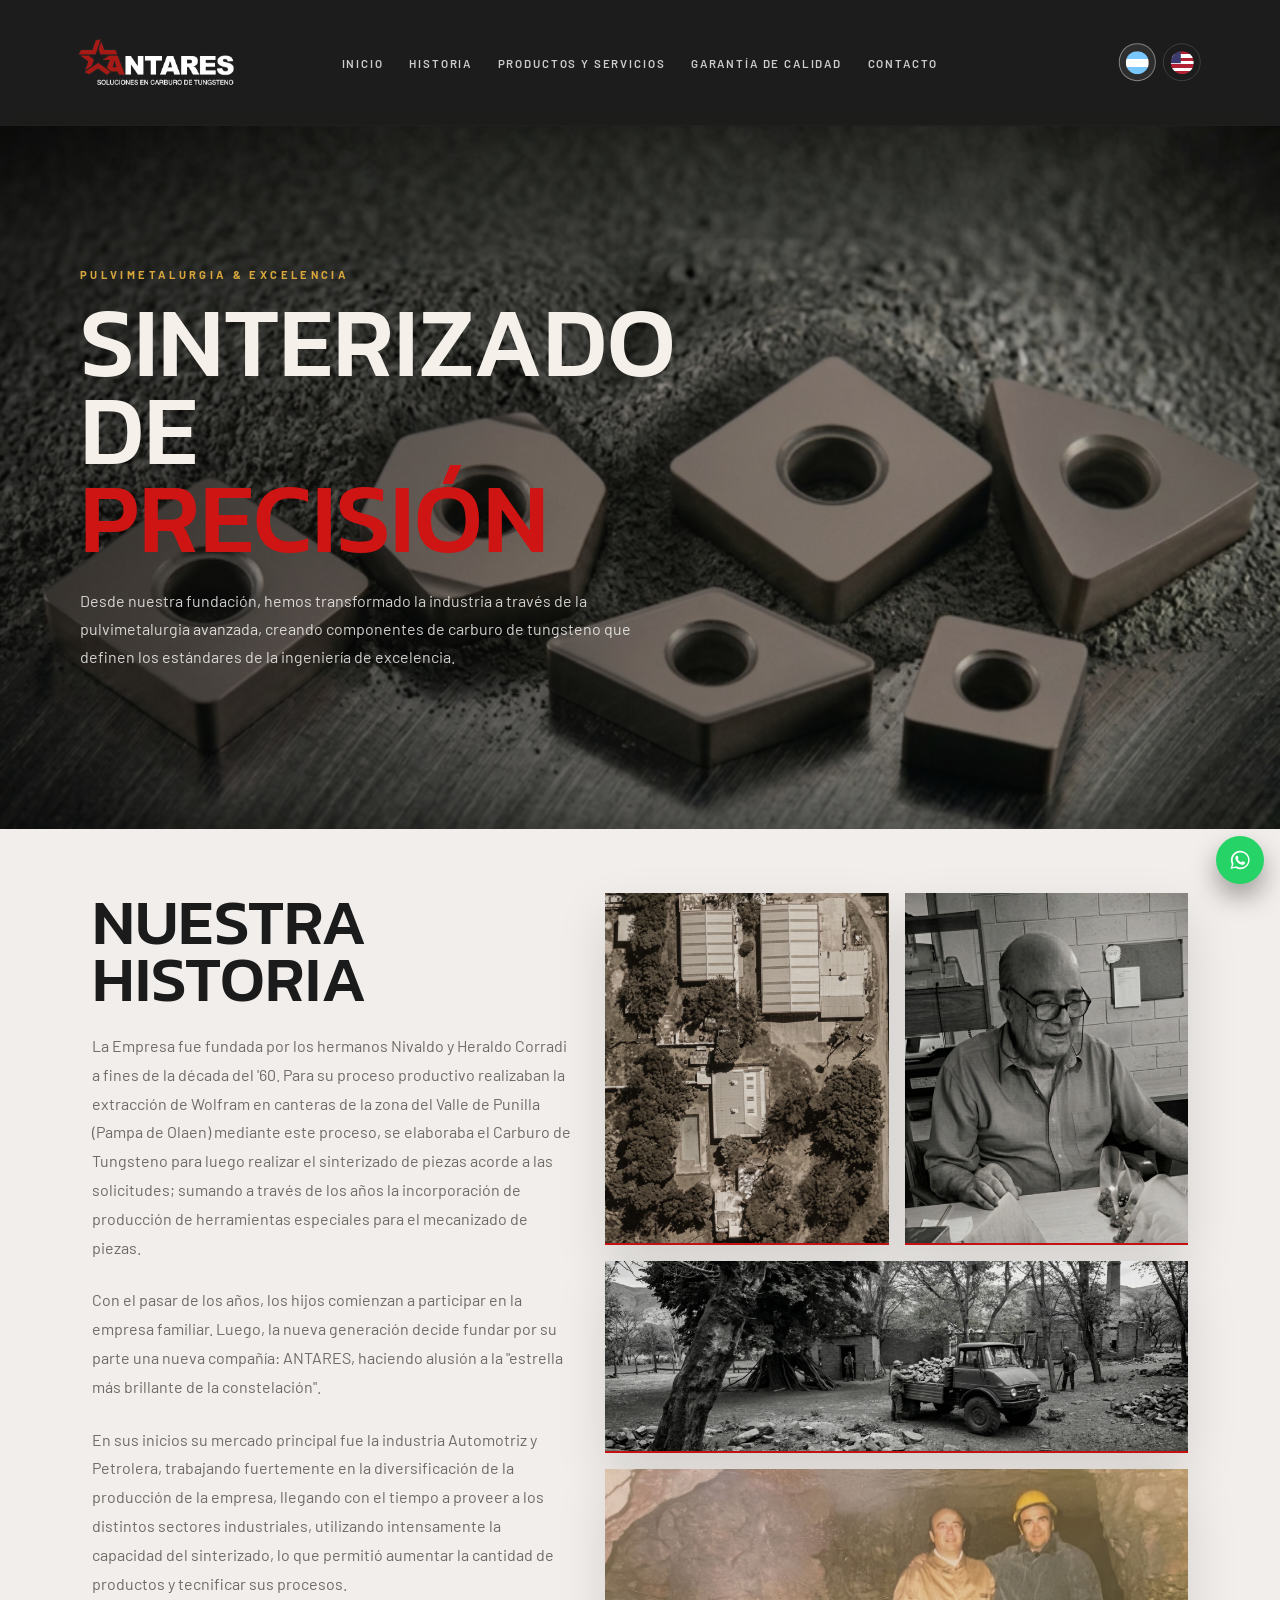
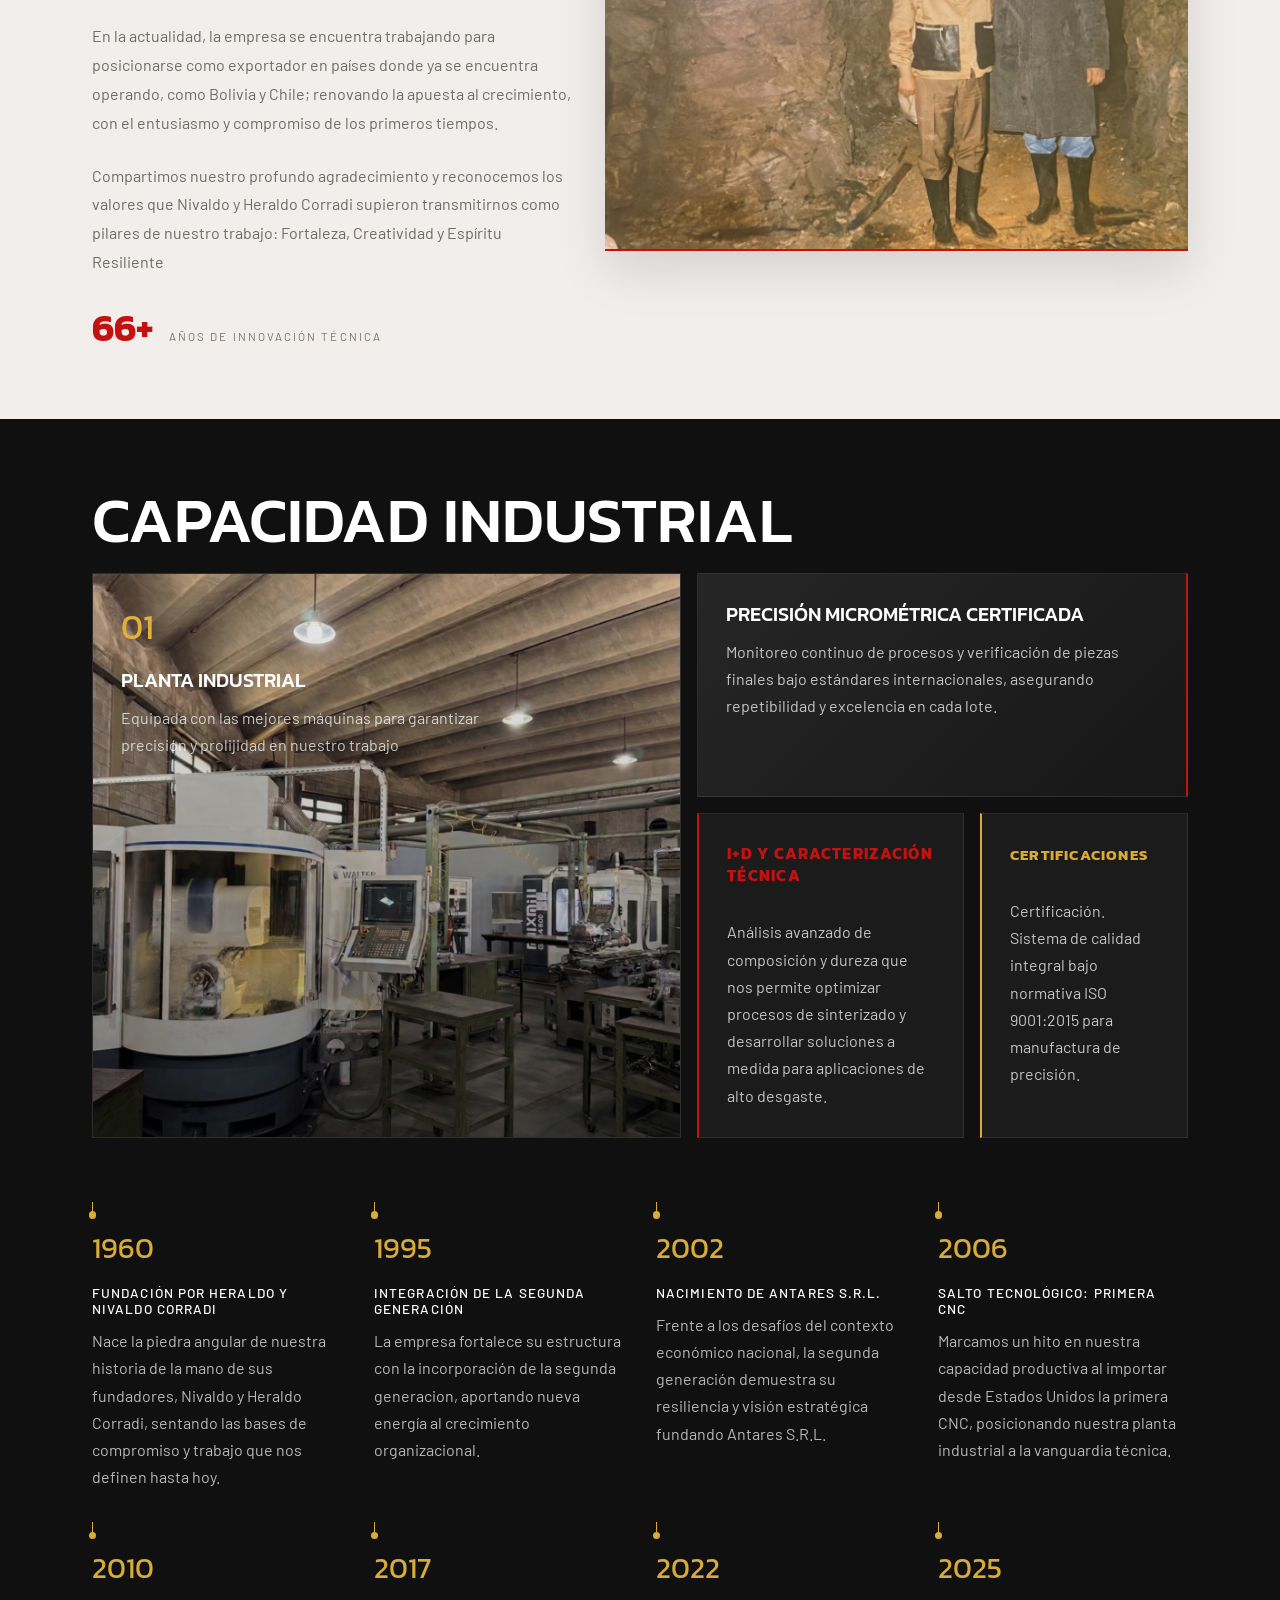
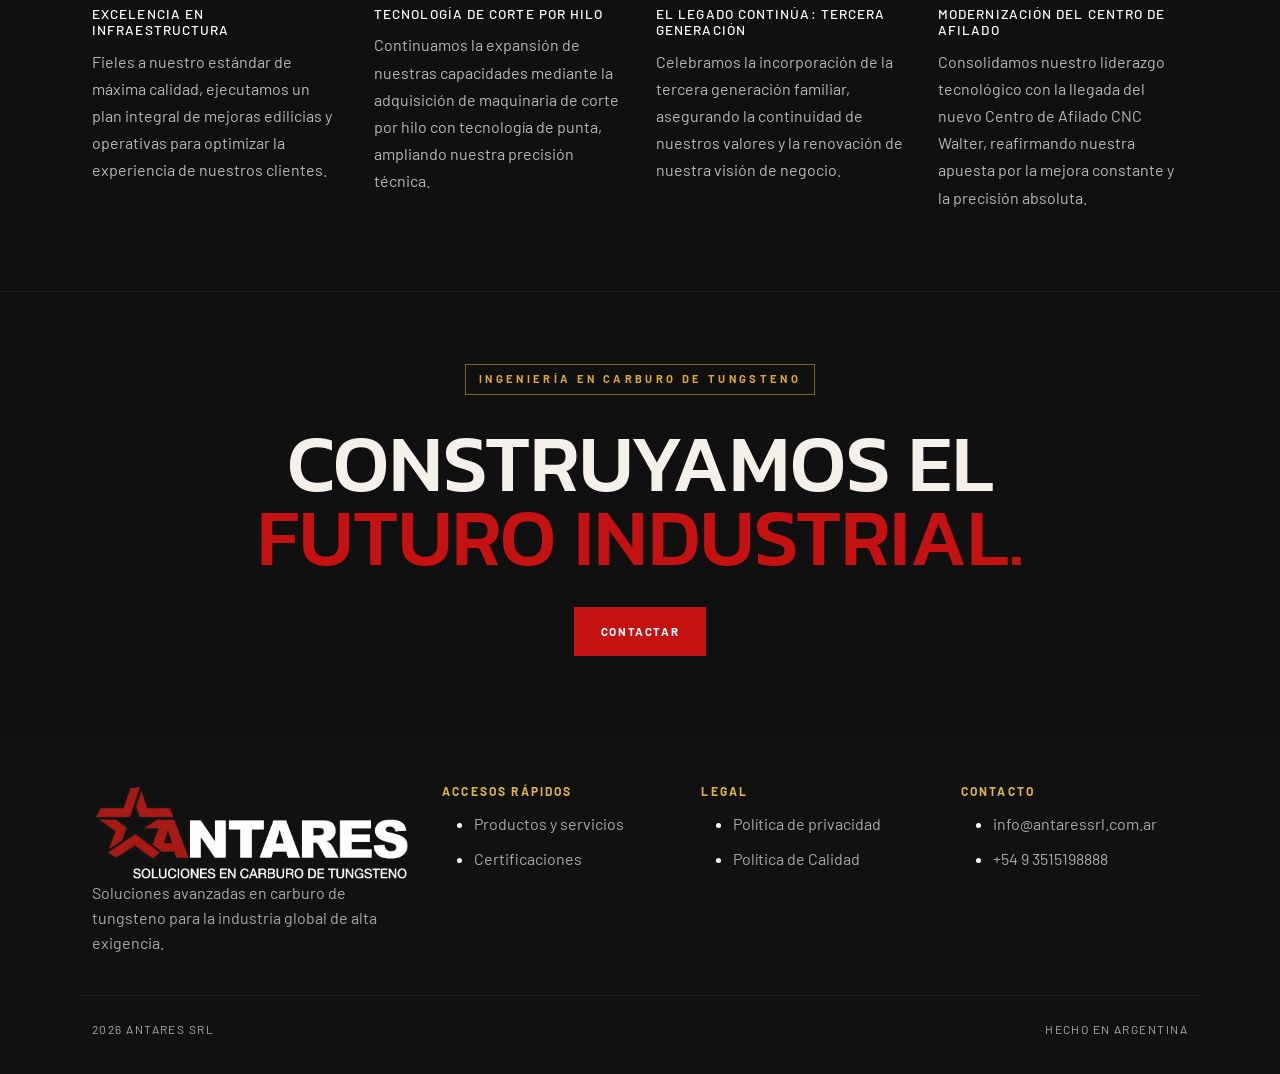
<file: pages/sobrenosotros.html>
<!DOCTYPE html>
<html lang="es">
<head>
  <meta charset="UTF-8">
  <meta name="viewport" content="width=device-width, initial-scale=1.0">
  <meta name="description" content="Conozca la historia, capacidad industrial y evolución técnica de Antares SRL.">
  <meta name="keywords" content="historia Antares SRL, pulvimetalurgia Cordoba, sinterizado de precision, tercera generacion, capacidad industrial">
  <title>Antares SRL | Sobre nosotros</title>
  <link rel="preconnect" href="https://fonts.googleapis.com">
  <link rel="preconnect" href="https://fonts.gstatic.com" crossorigin>
  <link href="https://fonts.googleapis.com/css2?family=Barlow:wght@400;500;600;700;800&family=Kanit:wght@500;700;800&display=swap" rel="stylesheet">
  <link rel="stylesheet" href="https://cdn.jsdelivr.net/npm/bootstrap@5.3.3/dist/css/bootstrap.min.css" integrity="sha384-QWTKZyjpPEjISv5WaRU9OFeRpok6YctnYmDr5pNlyT2bRjXh0JMhjY6hW+ALEwIH" crossorigin="anonymous">
  <link rel="stylesheet" href="../styles/styles.css?v=20260909">
  <link rel="stylesheet" href="https://cdn.jsdelivr.net/npm/aos@2.3.1/dist/aos.css" integrity="sha384-/rJKQnzOkEo+daG0jMjU1IwwY9unxt1NBw3Ef2fmOJ3PW/TfAg2KXVoWwMZQZtw9" crossorigin="anonymous">
</head>
<body data-page="about">
  <a class="skip-link" href="#main-content">Saltar al contenido</a>

  <header class="site-header">
    <div class="container">
      <nav class="navbar" aria-label="Principal">
        <div class="brand navbar-brand" aria-label="Antares SRL">
          <img src="../assets/img/logonavbar-navbar.png?v=20260716c" alt="Antares SRL">
        </div>

        <button
          class="navbar-toggler menu-toggle"
          type="button"
          data-bs-toggle="collapse"
          data-bs-target="#mobile-menu"
          aria-expanded="false"
          aria-controls="mobile-menu"
          aria-label="Abrir menu"
        >
          <span></span>
          <span></span>
          <span></span>
        </button>

        <div class="nav-desktop">
          <ul class="nav-links">
            <li><a href="../index.html" data-i18n="nav.home">Inicio</a></li>
            <li><a href="sobrenosotros.html" data-i18n="nav.history">Historia</a></li>
            <li><a href="productosyservicios.html" data-i18n="nav.products">Productos y servicios</a></li>
            <li><a href="garantiadecalidad.html" data-i18n="nav.quality">Garantía de calidad</a></li>
            <li><a href="contacto.html" data-i18n="nav.contact">Contacto</a></li>
          </ul>

          <div class="nav-tools">
            <div class="language-switcher" role="group" aria-label="Selección de idioma">
              <button class="lang-btn is-active" type="button" data-lang="es" aria-label="Ver sitio en espanol">
                <span class="flag" aria-hidden="true">AR</span>
              </button>
              <button class="lang-btn" type="button" data-lang="en" aria-label="View site in English">
                <span class="flag" aria-hidden="true">US</span>
              </button>
            </div>
          </div>
        </div>
      </nav>
    </div>

    <div class="mobile-menu collapse" id="mobile-menu">
      <div class="container mobile-menu__inner">
        <ul class="mobile-menu__links">
          <li><a href="../index.html" data-i18n="nav.home">Inicio</a></li>
          <li><a href="sobrenosotros.html" data-i18n="nav.history">Historia</a></li>
          <li><a href="productosyservicios.html" data-i18n="nav.products">Productos y servicios</a></li>
          <li><a href="garantiadecalidad.html" data-i18n="nav.quality">Garantía de calidad</a></li>
          <li><a href="contacto.html" data-i18n="nav.contact">Contacto</a></li>
        </ul>

        <div class="mobile-menu__footer">
          <div class="language-switcher" role="group" aria-label="Selección de idioma responsive">
            <button class="lang-btn is-active" type="button" data-lang="es" aria-label="Ver sitio en espanol">
              <span class="flag" aria-hidden="true">AR</span>
            </button>
            <button class="lang-btn" type="button" data-lang="en" aria-label="View site in English">
              <span class="flag" aria-hidden="true">US</span>
            </button>
          </div>
        </div>
      </div>
    </div>
  </header>

  <main id="main-content">
    <section class="about-hero section-dark">
      <div class="about-hero__image" aria-hidden="true"></div>
      <div class="about-hero__overlay" aria-hidden="true"></div>
      <div class="container about-hero__content">
        <p class="eyebrow eyebrow--gold" data-i18n="about.heroEyebrow">Pulvimetalurgia & excelencia</p>
        <h1 class="about-hero__title">
          <span data-i18n="about.heroTitleLine1">Sinterizado de</span>
          <span class="about-hero__accent" data-i18n="about.heroTitleLine2">precisión</span>
        </h1>
        <p class="about-hero__lead" data-i18n="about.heroText">
          Desde nuestra fundación, hemos transformado la industria a través de la pulvimetalurgia avanzada, creando componentes de carburo de tungsteno que definen los estándares de ingeniería submicronica.
        </p>
      </div>
    </section>

    <section class="about-story">
      <div class="container about-story__grid">
        <div class="about-story__copy" data-aos="fade-right">
          <h2 class="about-story__title" data-i18n="about.storyTitle">Nuestra historia</h2>
          <p data-i18n="about.storyText1">
            La Empresa fue fundada por los hermanos Nivaldo y Heraldo Corradi a fines de la década del '60. Para su proceso productivo realizaban la extracción de Wolfram en canteras de la zona del Valle de Punilla (Pampa de Olaen) mediante este proceso, se elaboraba el Carburo de Tungsteno para luego realizar el sinterizado de piezas acorde a las solicitudes; sumando a través de los años la incorporación de producción de herramientas especiales para el mecanizado de piezas.
          </p>
          <p data-i18n="about.storyText2">
            Con el pasar de los años, los hijos comienzan a participar en la empresa familiar. Luego, la nueva generación decide fundar por su parte una nueva compañía: ANTARES, haciendo alusión a la "estrella más brillante de la constelación".
          </p>

          <p data-i18n="about.storyText3">
            En sus inicios su mercado principal fue la industria Automotriz y Petrolera, trabajando fuertemente en la diversificación de la producción de la empresa, llegando con el tiempo a proveer a los distintos sectores industriales, utilizando intensamente la capacidad del sinterizado, lo que permitió aumentar la cantidad de productos y tecnificar sus procesos.
          </p>

          <p data-i18n="about.storyText4">
            En la actualidad, la empresa se encuentra trabajando para posicionarse como exportador en países donde ya se encuentra operando, como Bolivia y Chile; renovando la apuesta al crecimiento, con el entusiasmo y compromiso de los primeros tiempos.
          </p>

          <p data-i18n="about.storyText5">
            Compartimos nuestro profundo agradecimiento y reconocemos los valores que Nivaldo y Heraldo Corradi supieron transmitirnos como pilares de nuestro trabajo: Fortaleza, Creatividad y Espíritu Resiliente
          </p>
          <div class="about-story__metric">
            <strong data-i18n="about.stat1Value">66+</strong>
            <span data-i18n="about.stat1Label">anos de innovacion técnica</span>
          </div>
        </div>

        <div class="about-story__media">
          <figure class="about-story__image about-story__image--powder"></figure>
          <figure class="about-story__image about-story__image--machining"></figure>
          <figure class="about-story__image about-story__image--landscape"></figure>
          <figure class="about-story__image about-story__image--hyn-pampa">
            <img src="../assets/img/HyNPampa.jpeg" alt="Registro historico de HyN en Pampa de Olaen">
          </figure>
        </div>
      </div>
    </section>

    <section class="about-capacity section-dark">
      <div class="container">
        <h2 class="about-capacity__title" data-i18n="about.capacityTitle">Capacidad industrial</h2>

        <div class="about-capacity__grid">
          <article class="capacity-card capacity-card--main">
            <div class="capacity-card__image" aria-hidden="true"></div>
            <div class="capacity-card__content">
              <span class="capacity-card__index">01</span>
              <h3 data-i18n="about.capacityMainTitle">Planta industrial alpha</h3>
              <p data-i18n="about.capacityMainText">Equipada con prensas de compactado multiaxial y hornos de sinterizado al vacio para control total de porosidad.</p>
            </div>
          </article>

          <div class="capacity-stack">
            <article class="capacity-card capacity-card--wide">
              <div class="capacity-card__content">
                <h3 data-i18n="about.capacityCard1Title">Laboratorio metrologico</h3>
                <p data-i18n="about.capacityCard1Text">Mecanizado submicrónico y control de calidad mediante interferometria laser.</p>
              </div>
            </article>

            <div class="capacity-stack__row">
              <article class="capacity-card capacity-card--logo">
                <div class="capacity-card__content">
                  <span class="capacity-card__mark capacity-card__mark--compact" data-i18n="about.capacityCard2Title">I+D y caracterización técnica</span>
                  <p data-i18n="about.capacityCard2Text">Pulvimetalurgia. Análisis de distribucion de tamano de particula para fabricación eficiente.</p>
                </div>
              </article>

              <article class="capacity-card capacity-card--narrow">
                <div class="capacity-card__content">
                  <span class="capacity-card__symbol capacity-card__mark--compact">Certificaciones</span>
                  <p data-i18n="about.capacityCard3Text">Certificación. Sistema de calidad integral bajo normativa ISO 9001:2015 para manufactura de precisión.</p>
                </div>
              </article>
            </div>
          </div>
        </div>

        <div class="about-timeline">
          <article class="timeline-item" data-aos="fade-up">
            <span class="timeline-item__year">1960</span>
            <h3 data-i18n="about.timeline1Title">Fundación por Heraldo y Nivaldo Corradi</h3>
            <p data-i18n="about.timeline1Text">Nace la piedra angular de nuestra historia de la mano de sus fundadores, Nivaldo y Heraldo Corradi, sentando las bases de compromiso y trabajo que nos definen hasta hoy.</p>
          </article>
          <article class="timeline-item" data-aos="fade-up" data-aos-delay="80">
            <span class="timeline-item__year">1995</span>
            <h3 data-i18n="about.timeline2Title">Integración de la Segunda Generación</h3>
            <p data-i18n="about.timeline2Text">La empresa fortalece su estructura con la incorporación de la segunda generacion, aportando nueva energía al crecimiento organizacional.</p>
          </article>
          <article class="timeline-item">
            <span class="timeline-item__year">2002</span>
            <h3 data-i18n="about.timeline3Title">Nacimiento de Antares S.R.L.</h3>
            <p data-i18n="about.timeline3Text">Frente a los desafíos del contexto económico nacional, la segunda generación demuestra su resiliencia y visión estratégica fundando Antares S.R.L.</p>
          </article>
          <article class="timeline-item">
            <span class="timeline-item__year">2006</span>
            <h3 data-i18n="about.timeline4Title">Salto Tecnológico: Primera CNC</h3>
            <p data-i18n="about.timeline4Text">Marcamos un hito en nuestra capacidad productiva al importar desde Estados Unidos la primera CNC, posicionando nuestra planta industrial a la vanguardia técnica.</p>
          </article>
          <article class="timeline-item">
            <span class="timeline-item__year">2010</span>
            <h3 data-i18n="about.timeline5Title">Excelencia en Infraestructura</h3>
            <p data-i18n="about.timeline5Text">Fieles a nuestro estándar de máxima calidad, ejecutamos un plan integral de mejoras edilicias y operativas para optimizar la experiencia de nuestros clientes.</p>
          </article>
          <article class="timeline-item">
            <span class="timeline-item__year">2017</span>
            <h3 data-i18n="about.timeline6Title">Tecnología de Corte por Hilo</h3>
            <p data-i18n="about.timeline6Text">Continuamos la expansión de nuestras capacidades mediante la adquisición de maquinaria de corte por hilo con tecnología de punta, ampliando nuestra precisión técnica.</p>
          </article>
          <article class="timeline-item">
            <span class="timeline-item__year">2022</span>
            <h3 data-i18n="about.timeline7Title">El Legado Continúa: Tercera Generación</h3>
            <p data-i18n="about.timeline7Text">Celebramos la incorporación de la tercera generación familiar, asegurando la continuidad de nuestros valores y la renovación de nuestra visión de negocio.</p>
          </article>
          <article class="timeline-item">
            <span class="timeline-item__year">2025</span>
            <h3 data-i18n="about.timeline8Title">Modernización del Centro de Afilado</h3>
            <p data-i18n="about.timeline8Text">Consolidamos nuestro liderazgo tecnológico con la llegada del nuevo Centro de Afilado CNC Walter, reafirmando nuestra apuesta por la mejora constante y la precisión absoluta.</p>
          </article>
        </div>
      </div>
    </section>

    <section class="about-cta section-dark">
      <div class="container about-cta__content">
        <p class="eyebrow eyebrow--gold about-cta__eyebrow" data-i18n="about.ctaEyebrow" data-aos="zoom-in">Ingeniería de sinterizado</p>
        <h2 class="about-cta__title">
          <span data-i18n="about.ctaTitleLine1">Construyamos el</span>
          <span class="about-cta__accent" data-i18n="about.ctaTitleLine2">futuro industrial.</span>
        </h2>
        <div class="about-cta__actions">
          <a class="button button--primary" href="mailto:info@antaressrl.com.ar?subject=Consulta%20desde%20web%20Antares&body=Hola%20Antares%2C%20quisiera%20hacer%20una%20consulta.">CONTACTAR</a>
        </div>
      </div>
    </section>
  </main>

  <footer class="site-footer">
    <div class="container footer__grid">
      <div>
        <a class="brand brand--footer" href="../index.html" aria-label="Antares SRL inicio">
          <img src="../assets/img/logonavbar-navbar.png?v=20260716c" alt="Antares SRL">
        </a>
        <p class="footer__text" data-i18n="footer.description">Soluciones avanzadas en carburo de tungsteno para la industria global de alta exigencia.</p>
      </div>

      <div>
        <h3 class="footer__title" data-i18n="footer.linksTitle">Quick lanes</h3>
        <ul class="footer__list">
          <li><a href="productosyservicios.html" data-i18n="footer.link1">Productos y servicios</a></li>
          <li><a href="garantiadecalidad.html" data-i18n="footer.link2">Certificaciones</a></li>
        </ul>
      </div>

      <div>
        <h3 class="footer__title" data-i18n="footer.legalTitle">Legal</h3>
        <ul class="footer__list">
          <li><a href="#" data-i18n="footer.legal1">Política de privacidad</a></li>
          <li><a href="garantiadecalidad.html" data-i18n="footer.legal2">Política de Calidad</a></li>
        </ul>
      </div>

      <div>
        <h3 class="footer__title" data-i18n="footer.contactTitle">Contacto</h3>
        <ul class="footer__list footer__list--contact">
          <li><a href="mailto:info@antaressrl.com.ar" data-i18n="footer.contactEmail">info@antaressrl.com.ar</a></li>
          <li><a href="tel:+5493515198888" data-i18n="footer.contactPhone">+54 9 3515198888</a></li>
        </ul>
      </div>
    </div>

    <div class="container footer__bottom">
      <p data-i18n="footer.copy">2026 ANTARES SRL</p>
      <p data-i18n="footer.signature">HECHO EN ARGENTINA</p>
    </div>
  </footer>
  <a class="whatsapp-fab" href="mailto:info@antaressrl.com.ar?subject=Consulta%20desde%20web%20Antares&body=Hola%20Antares%2C%20quisiera%20hacer%20una%20consulta." aria-label="Enviar correo a Antares" title="Email">MAIL</a>
  <script src="https://cdn.jsdelivr.net/npm/aos@2.3.1/dist/aos.js" integrity="sha384-wziAfh6b/qT+3LrqebF9WeK4+J5sehS6FA10J1t3a866kJ/fvU5UwofWnQyzLtwu" crossorigin="anonymous" defer></script>
  <script src="https://cdn.jsdelivr.net/npm/bootstrap@5.3.3/dist/js/bootstrap.bundle.min.js" integrity="sha384-YvpcrYf0tY3lHB60NNkmXc5s9fDVZLESaAA55NDzOxhy9GkcIdslK1eN7N6jIeHz" crossorigin="anonymous" defer></script>
  <script src="../script/script.js" defer></script>
</body>
</html>
</file>
<file: styles/styles.css>
.lang-btn {
  display: inline-flex;
  align-items: center;
  justify-content: center;
  border-radius: 999px;
  transition: border-color var(--transition), background-color var(--transition), color var(--transition), transform var(--transition);
}

.nav-links,
.mobile-menu__links {
  margin: 0;
  padding: 0;
  list-style: none;
}

:root {
  --color-bg: #f2efec;
  --color-surface: #ffffff;
  --color-surface-alt: #e8e1db;
  --color-dark: #101010;
  --color-dark-soft: #292929;
  --color-text: #1b1b1b;
  --color-text-muted: #6f6a65;
  --color-text-inverse: #f5f0ea;
  --color-line: rgba(255, 255, 255, 0.12);
  --color-line-dark: rgba(16, 16, 16, 0.08);
  --color-accent: #c41212;
  --color-accent-deep: #7d0f0f;
  --color-gold: #d8a63b;
  --container: min(1120px, 100% - 2rem);
  --header-height: 7.8rem;
  --radius-sm: 0.25rem;
  --radius-md: 0.5rem;
  --radius-lg: 1rem;
  --shadow-soft: 0 1.25rem 3rem rgba(8, 8, 8, 0.12);
  --transition: 200ms ease;
}

@media (max-width: 640px) {
  :root {
    --container: min(100% - 1.25rem, 1120px);
  }
}
*,
*::before,
*::after {
  box-sizing: border-box;
}

html {
  scroll-behavior: smooth;
  overflow-x: hidden;
}

body {
  margin: 0;
  min-width: 0;
  overflow-x: hidden;
  font-family: "Barlow", sans-serif;
  background: var(--color-bg);
  color: var(--color-text);
  padding-top: var(--header-height);
}

img {
  display: block;
  max-width: 100%;
}

a {
  color: inherit;
  text-decoration: none;
}

button {
  cursor: pointer;
}

button,
input,
textarea,
select {
  font: inherit;
}

.section-dark {
  background: var(--color-dark);
  color: var(--color-text-inverse);
}

.has-modal-open {
  overflow: hidden;
}

.iso-certificate-trigger {
  cursor: pointer;
}
.iso-certificate-trigger:focus-visible {
  outline: 2px solid #d7ab36;
  outline-offset: 4px;
}

.whatsapp-fab {
  position: fixed;
  right: max(1rem, env(safe-area-inset-right));
  bottom: max(1rem, env(safe-area-inset-bottom));
  z-index: 220;
  display: inline-flex;
  align-items: center;
  justify-content: center;
  width: 3rem;
  height: 3rem;
  border-radius: 999px;
  background: #25d366;
  color: transparent;
  font-size: 0;
  box-shadow: 0 0.8rem 1.6rem rgba(0, 0, 0, 0.35);
  transition: transform var(--transition), box-shadow var(--transition), background-color var(--transition);
}
.whatsapp-fab::before {
  content: "";
  width: 1.34rem;
  height: 1.34rem;
  background-image: url("data:image/svg+xml,%3Csvg xmlns='http://www.w3.org/2000/svg' viewBox='0 0 32 32'%3E%3Cpath fill='%23fff' d='M16 5.3A10.7 10.7 0 0 0 6.8 21l-1.4 5.1 5.3-1.4A10.7 10.7 0 1 0 16 5.3m0-2.3A13 13 0 1 1 9.6 27l-7 1.9L4.5 22A13 13 0 0 1 16 3z'/%3E%3Cpath fill='%23fff' d='M22.2 18.7c-.3-.1-1.8-.9-2.1-1-.3-.1-.5-.2-.8.2-.2.3-.8 1-1 1.2-.2.2-.4.2-.7.1-.3-.2-1.5-.5-2.8-1.7-1-.9-1.7-2-1.9-2.4-.2-.3 0-.5.1-.6.1-.1.3-.4.5-.5.1-.2.2-.3.3-.5.1-.2 0-.4 0-.5-.1-.1-.8-1.9-1-2.5-.2-.5-.4-.5-.7-.5h-.6c-.2 0-.6.1-.9.4-.3.3-1.2 1.2-1.2 2.9s1.2 3.5 1.3 3.8c.2.2 2.4 3.8 5.8 5.1 2.8 1 3.4.8 4 .7.7-.1 2-.9 2.3-1.8.3-.9.3-1.6.2-1.8 0-.2-.3-.3-.6-.5z'/%3E%3C/svg%3E");
  background-repeat: no-repeat;
  background-position: center;
  background-size: contain;
}
.whatsapp-fab:hover, .whatsapp-fab:focus-visible {
  background: #1fbe5b;
  transform: translateY(-2px);
  box-shadow: 0 1rem 1.8rem rgba(0, 0, 0, 0.4);
}
@media (max-width: 640px) {
  .whatsapp-fab {
    width: 2.8rem;
    height: 2.8rem;
  }
  .whatsapp-fab::before {
    width: 1.24rem;
    height: 1.24rem;
  }
}

@keyframes fade-in-up {
  from {
    opacity: 0;
    transform: translateY(1.1rem);
  }
  to {
    opacity: 1;
    transform: translateY(0);
  }
}
.hero__content > * {
  animation: fade-in-up 700ms ease both;
}

.hero__content > *:nth-child(2) {
  animation-delay: 90ms;
}

.hero__content > *:nth-child(3) {
  animation-delay: 160ms;
}

@media (prefers-reduced-motion: reduce) {
  html {
    scroll-behavior: auto;
  }
  *,
  *::before,
  *::after {
    animation: none !important;
    transition: none !important;
  }
}
.skip-link {
  position: absolute;
  top: -3rem;
  left: 1rem;
  z-index: 200;
  padding: 0.75rem 1rem;
  background: var(--color-surface);
  color: var(--color-dark);
  transition: top var(--transition);
}

.skip-link:focus {
  top: 1rem;
}

.container {
  width: var(--container);
  margin: 0 auto;
}

.sectors > .container {
  position: relative;
}

.section-text,
.section-kicker,
.footer__text,
.sector-item p,
.portfolio-card p {
  color: var(--color-text-muted);
  line-height: 1.7;
}

.site-footer {
  padding: 3rem 0 1.25rem;
  background: #111111;
  color: #fff;
}

.footer__grid {
  display: grid;
  grid-template-columns: minmax(0, 1.4fr) repeat(3, minmax(10rem, 1fr));
  gap: 2rem;
  align-items: start;
}

.footer__grid > *,
.contact-main__grid > *,
.contact-form__field,
.contact-side,
.contact-alert,
.contact-detail {
  min-width: 0;
}

.footer__text {
  max-width: 18rem;
  margin: 0;
  line-height: 1.55;
}

.footer__title {
  margin: 0 0 0.85rem;
  font-size: 0.75rem;
  font-weight: 700;
  letter-spacing: 0.18em;
  text-transform: uppercase;
  color: #dcb44f;
}

.footer__list {
  display: grid;
  gap: 0.7rem;
}

.footer__list a,
.footer__list span,
.footer__text,
.footer__bottom {
  color: rgba(255, 255, 255, 0.64);
  overflow-wrap: anywhere;
}

.footer__list a:hover,
.footer__list a:focus-visible {
  color: #fff;
}

.footer__subheading {
  display: inline-block;
  margin-top: 0.5rem;
  color: #fff;
  font-size: 0.78rem;
  font-weight: 700;
  letter-spacing: 0.14em;
  text-transform: uppercase;
}

.footer__bottom {
  display: flex;
  align-items: center;
  justify-content: space-between;
  gap: 1rem;
  margin-top: 2.5rem;
  padding-top: 1.5rem;
  border-top: 1px solid rgba(255, 255, 255, 0.08);
  font-size: 0.75rem;
  letter-spacing: 0.12em;
  text-transform: uppercase;
}

@media (max-width: 900px) {
  .hero__content,
  .intro,
  .portfolio,
  .sectors,
  .cta-band,
  .site-footer {
    padding-inline: 0;
  }
  .intro__grid,
  .section-heading,
  .portfolio__grid,
  .sectors__grid,
  .about-overview__grid,
  .about-story__grid,
  .about-capacity__grid,
  .products-hero__grid,
  .quality-hero__grid,
  .contact-hero__grid,
  .contact-main__grid,
  .contact-presence__grid,
  .quality-control__grid,
  .quality-commitment__grid,
  .tooling-grid,
  .oilgas-grid,
  .products-band__content,
  .contact-footer__grid,
  .quality-footer__grid,
  .products-footer__grid,
  .about-footer__grid,
  .cta-band__content,
  .footer__grid {
    grid-template-columns: 1fr;
  }
  .footer__bottom {
    flex-direction: column;
    align-items: flex-start;
  }
}
@media (max-width: 640px) {
  .contact-form__field span,
  .contact-detail h3,
  .footer__title {
    letter-spacing: 0.1em;
    line-height: 1.35;
    overflow-wrap: anywhere;
  }
  .footer__grid {
    gap: 1.6rem;
  }
  .footer__text {
    max-width: none;
  }
  .footer__bottom {
    line-height: 1.5;
    letter-spacing: 0.08em;
  }
  .site-footer {
    padding-top: 3rem;
  }
}
.site-header {
  position: fixed;
  top: 0;
  left: 0;
  right: 0;
  z-index: 100;
  background: rgba(10, 10, 10, 0.92);
  backdrop-filter: blur(14px);
  border-bottom: 1px solid rgba(255, 255, 255, 0.05);
}
.site-header .navbar {
  display: flex;
  flex-direction: row;
  justify-content: center;
  align-items: center;
  gap: 1rem;
  min-height: var(--header-height);
}
@media (min-width: 901px) {
  .site-header .navbar {
    position: relative;
  }
}
@media (max-width: 900px) {
  .site-header .navbar {
    justify-content: space-between;
  }
}
.site-header .brand {
  display: inline-flex;
  align-items: center;
  font-family: "Kanit", sans-serif;
  font-size: 1rem;
  font-weight: 800;
  letter-spacing: 0.08em;
  color: #fff;
}
.site-header .brand img {
  display: block;
  height: 3rem;
  width: auto;
}
@media (min-width: 901px) {
  .site-header .brand {
    position: absolute;
    top: 50%;
    left: 0;
    transform: translate(-0.95rem, -50%);
  }
}
.site-header .brand--footer {
  display: inline-block;
  margin-bottom: 0.55rem;
  transform: translateY(-0.2rem);
}
.site-header .brand--footer img {
  height: 3.36rem;
}

body[data-page=home] .site-header .navbar {
  justify-content: center;
}
@media (max-width: 900px) {
  body[data-page=home] .site-header .navbar {
    justify-content: space-between;
  }
}

.nav-desktop {
  display: flex;
  flex-direction: row;
  justify-content: flex-start;
  align-items: center;
  gap: 1.5rem;
}
@media (min-width: 901px) {
  .nav-desktop {
    justify-content: center;
    gap: 1.5rem;
  }
}
@media (max-width: 900px) {
  .nav-desktop {
    display: none;
  }
}

.nav-links {
  display: flex;
  flex-direction: row;
  justify-content: flex-start;
  align-items: center;
  gap: 1.6rem;
}

.nav-links a,
.mobile-menu__links a {
  font-size: 0.72rem;
  font-weight: 600;
  letter-spacing: 0.16em;
  text-transform: uppercase;
  color: rgba(255, 255, 255, 0.78);
  position: relative;
}
.nav-links a::after,
.mobile-menu__links a::after {
  content: "";
  position: absolute;
  left: 0;
  bottom: -0.4rem;
  width: 100%;
  height: 1px;
  transform: scaleX(0);
  transform-origin: left;
  background: var(--color-accent);
  transition: transform var(--transition);
}
.nav-links a:hover::after, .nav-links a:focus-visible::after,
.mobile-menu__links a:hover::after,
.mobile-menu__links a:focus-visible::after {
  transform: scaleX(1);
}
.nav-links a:hover, .nav-links a:focus-visible,
.mobile-menu__links a:hover,
.mobile-menu__links a:focus-visible {
  color: #fff;
}
.nav-links a:hover::after, .nav-links a:focus-visible::after,
.mobile-menu__links a:hover::after,
.mobile-menu__links a:focus-visible::after {
  transform: scaleX(1);
}

.nav-tools {
  display: flex;
  flex-direction: row;
  justify-content: flex-start;
  align-items: center;
  gap: 1rem;
}
@media (min-width: 901px) {
  .nav-tools {
    position: absolute;
    top: 50%;
    right: 0;
    margin-right: 0;
    transform: translate(0.8rem, -50%);
  }
}

.language-switcher {
  display: inline-flex;
  align-items: center;
  gap: 0.45rem;
}

.lang-btn {
  width: 2.35rem;
  height: 2.35rem;
  border: 1px solid rgba(255, 255, 255, 0.15);
  background: transparent;
  color: rgba(255, 255, 255, 0.8);
}
.lang-btn:hover, .lang-btn:focus-visible, .lang-btn.is-active {
  border-color: rgba(255, 255, 255, 0.4);
  background: rgba(255, 255, 255, 0.08);
  color: #fff;
}

.flag {
  position: relative;
  display: inline-flex;
  align-items: center;
  justify-content: center;
  width: 1.45rem;
  height: 1.45rem;
  border-radius: 999px;
  overflow: hidden;
  font-size: 0.48rem;
  font-weight: 800;
  letter-spacing: 0.05em;
  text-indent: -999px;
}
.flag::before {
  content: "";
  position: absolute;
  inset: 0;
}

[data-lang=es] .flag::before {
  background: linear-gradient(to bottom, #79c7ff 0 33.33%, #ffffff 33.33% 66.66%, #79c7ff 66.66% 100%);
}

[data-lang=en] .flag::before {
  background: linear-gradient(to bottom, #b22234 0 14.28%, #ffffff 14.28% 28.56%, #b22234 28.56% 42.84%, #ffffff 42.84% 57.12%, #b22234 57.12% 71.4%, #ffffff 71.4% 85.68%, #b22234 85.68% 100%);
}

[data-lang=en] .flag::after {
  content: "";
  position: absolute;
  top: 0;
  left: 0;
  width: 45%;
  height: 55%;
  background: #3c3b6e;
}

.navbar-toggler.menu-toggle {
  display: none;
  flex-direction: column;
  gap: 0.32rem;
  padding: 0.5rem;
  border: 0;
  border-radius: 0;
  background: transparent;
  box-shadow: none;
  line-height: 1;
}
.navbar-toggler.menu-toggle:focus {
  box-shadow: none;
}
.navbar-toggler.menu-toggle span {
  width: 1.6rem;
  height: 2px;
  background: #fff;
  transition: transform var(--transition), opacity var(--transition);
}
.navbar-toggler.menu-toggle[aria-expanded=true] span:nth-child(1) {
  transform: translateY(6px) rotate(45deg);
}
.navbar-toggler.menu-toggle[aria-expanded=true] span:nth-child(2) {
  opacity: 0;
}
.navbar-toggler.menu-toggle[aria-expanded=true] span:nth-child(3) {
  transform: translateY(-6px) rotate(-45deg);
}
@media (max-width: 900px) {
  .navbar-toggler.menu-toggle {
    display: inline-flex;
  }
}

.mobile-menu.collapse {
  border-top: 1px solid rgba(255, 255, 255, 0.06);
  background: rgba(12, 12, 12, 0.98);
}

.mobile-menu__inner {
  padding: 1.5rem 0 2rem;
}

.mobile-menu__links {
  display: grid;
  gap: 1.2rem;
}

.mobile-menu__footer {
  display: grid;
  gap: 1rem;
  margin-top: 2rem;
}

.button {
  display: inline-flex;
  align-items: center;
  justify-content: center;
  min-height: 3rem;
  padding: 0.95rem 1.6rem;
  border: 1px solid transparent;
  font-size: 0.72rem;
  font-weight: 700;
  letter-spacing: 0.14em;
  text-transform: uppercase;
  transition: transform var(--transition), background-color var(--transition), border-color var(--transition), color var(--transition);
}
.button:hover, .button:focus-visible {
  transform: translateY(-2px);
}
.button--primary {
  background: var(--color-accent);
  color: #fff;
  border-color: transparent;
}
.button--primary:hover, .button--primary:focus-visible {
  background: #dc1b1b;
}
.button--ghost {
  background: rgba(255, 255, 255, 0.02);
  color: var(--color-text-inverse);
  border-color: rgba(255, 255, 255, 0.2);
}
.button--ghost:hover, .button--ghost:focus-visible {
  border-color: rgba(255, 255, 255, 0.45);
  background: rgba(255, 255, 255, 0.08);
}
.button--light {
  background: #fff;
  color: var(--color-dark);
  border-color: transparent;
}
.button--small {
  min-height: 2.6rem;
  padding-inline: 1.2rem;
}
.button--block {
  width: 100%;
}

.hero__actions .button {
  min-width: 13.5rem;
  min-height: 0;
  height: 2.15rem;
  padding: 0 1.45rem;
  font-size: 0.68rem;
  letter-spacing: 0.13em;
}

@media (max-width: 640px) {
  .products-band__cta .button {
    width: 100%;
  }
}
.products-heading h2,
.tech-card h3,
.tech-card__tag,
.oilgas-info h3,
.oilgas-info__tag,
.service-card h3,
.catalog-modal__title,
.catalog-modal__card h3,
.products-band h2 {
  overflow-wrap: anywhere;
}

.catalog-modal {
  position: fixed;
  inset: 0;
  z-index: 220;
  display: grid;
  place-items: center;
  padding: 1.5rem;
}

.catalog-modal[hidden] {
  display: none;
}

.catalog-modal__backdrop {
  position: absolute;
  inset: 0;
  background: rgba(5, 5, 5, 0.74);
  backdrop-filter: blur(8px);
}

.catalog-modal__dialog {
  position: relative;
  z-index: 1;
  width: min(100%, 72rem);
  max-height: calc(100vh - 3rem);
  overflow: auto;
  padding: 2rem;
  background: linear-gradient(180deg, #171717, #101010);
  border: 1px solid rgba(255, 255, 255, 0.08);
  box-shadow: 0 2rem 5rem rgba(0, 0, 0, 0.48);
}

.catalog-modal__close {
  position: absolute;
  top: 1rem;
  right: 1rem;
  width: 2.5rem;
  height: 2.5rem;
  border: 1px solid rgba(255, 255, 255, 0.12);
  background: rgba(255, 255, 255, 0.03);
  color: #fff;
  font-family: "Kanit", sans-serif;
  cursor: pointer;
}

.catalog-modal__header {
  max-width: 40rem;
  margin-bottom: 2rem;
}

.catalog-modal__eyebrow {
  display: inline-block;
  margin-bottom: 0.75rem;
  color: #d7ab36;
  font-size: 0.72rem;
  letter-spacing: 0.18em;
  text-transform: uppercase;
}

.catalog-modal__title {
  margin: 0 0 0.75rem;
  font-family: "Kanit", sans-serif;
  font-size: clamp(2rem, 5vw, 3.6rem);
  line-height: 0.95;
  text-transform: uppercase;
}

.catalog-modal__lead {
  margin: 0;
  color: rgba(255, 255, 255, 0.74);
  line-height: 1.7;
}

.catalog-modal__grid {
  display: grid;
  grid-template-columns: repeat(4, minmax(0, 1fr));
  grid-auto-flow: row;
  grid-auto-rows: auto;
  align-content: start;
  align-items: stretch;
  gap: 1.2rem;
}

.catalog-modal__grid--single {
  grid-template-columns: repeat(4, minmax(0, 1fr));
}

.catalog-modal__card {
  display: flex;
  aspect-ratio: 1/1;
  min-height: 0;
  height: auto;
  padding: 1.5rem;
  align-items: flex-start;
  justify-content: flex-end;
  flex-direction: column;
  background: #2b2b2b;
  border: 1px solid rgba(255, 255, 255, 0.05);
  box-shadow: 0 1rem 2.5rem rgba(0, 0, 0, 0.16);
}

.catalog-modal__card--placeholder {
  background: linear-gradient(180deg, rgba(43, 43, 43, 0.18), rgba(28, 28, 28, 0.38)), #3f3f3f;
  border: 1px dashed rgba(255, 255, 255, 0.12);
  box-shadow: none;
}

.catalog-modal__card--barras {
  background: linear-gradient(180deg, rgba(20, 20, 20, 0.12), rgba(20, 20, 20, 0.36)), url("../assets/img/catalogo/00/barras.jpg?v=20260716") center/cover no-repeat, #d8d8d8;
}

.catalog-modal__card--barras-macizas {
  background: linear-gradient(180deg, rgba(20, 20, 20, 0.12), rgba(20, 20, 20, 0.36)), url("../assets/img/catalogo/00/barrasMasizas.jpg?v=20260607") center/cover no-repeat, #d8d8d8;
}

.catalog-modal__card--barras-refrigeradas {
  background: linear-gradient(180deg, rgba(20, 20, 20, 0.12), rgba(20, 20, 20, 0.36)), url("../assets/img/catalogo/00/barrasRefrigeradas.jpg?v=20260607") center/cover no-repeat, #d8d8d8;
}

.catalog-modal__card--md-sinterizado {
  background: linear-gradient(180deg, rgba(20, 20, 20, 0.12), rgba(20, 20, 20, 0.36)), url("../assets/img/catalogo/00/MDSinterizado.jpg?v=20260607") center/cover no-repeat, #d8d8d8;
}

.catalog-modal__card--insertos-bruto {
  background: linear-gradient(180deg, rgba(20, 20, 20, 0.12), rgba(20, 20, 20, 0.36)), url("../assets/img/catalogo/00/insertosBruto.png?v=20260716") center/cover no-repeat, #d8d8d8;
}

.catalog-modal__card--bujes-bruto {
  background: linear-gradient(180deg, rgba(20, 20, 20, 0.12), rgba(20, 20, 20, 0.36)), url("../assets/img/catalogo/00/bujesBruto.jpg?v=20260716") center/cover no-repeat, #d8d8d8;
}

.catalog-modal__card--spm-bg {
  background: linear-gradient(180deg, rgba(20, 20, 20, 0.08), rgba(20, 20, 20, 0.22)), url("../assets/img/catalogo/02/Pistones.png?v=20260716") center/cover no-repeat, #2b2b2b;
}

.catalog-modal__card--mecha-escalonada-bg {
  background: linear-gradient(180deg, rgba(20, 20, 20, 0.1), rgba(20, 20, 20, 0.32)), url("../assets/img/catalogo/brocas/BrocaEscalonadaR.png?v=20260716") center/112% 100% no-repeat, #2b2b2b;
}

.catalog-modal__card--mecha-helicoidal-bg {
  background: linear-gradient(180deg, rgba(20, 20, 20, 0.1), rgba(20, 20, 20, 0.32)), url("../assets/img/catalogo/brocas/mechaCor.png?v=20260716") center/cover no-repeat, #2b2b2b;
}

.catalog-modal__card--mecha-recta-bg {
  background: linear-gradient(180deg, rgba(20, 20, 20, 0.1), rgba(20, 20, 20, 0.32)), url("../assets/img/catalogo/brocas/MechaCentro.png?v=20260716") center/112% 100% no-repeat, #2b2b2b;
}

.catalog-modal__card--mecha-refrigerada-bg {
  background: linear-gradient(180deg, rgba(20, 20, 20, 0.1), rgba(20, 20, 20, 0.32)), url("../assets/img/catalogo/brocas/tresEscalones.png?v=20260716") center/cover no-repeat, #2b2b2b;
  background: linear-gradient(180deg, rgba(20, 20, 20, 0.14), rgba(20, 20, 20, 0.42)), url("../assets/img/catalogo/brocas/mechaCor.png?v=20260716") center/cover no-repeat, #2b2b2b;
}

.catalog-modal__card--mecha-recta-bg {
  background: linear-gradient(180deg, rgba(20, 20, 20, 0.14), rgba(20, 20, 20, 0.42)), url("../assets/img/catalogo/brocas/MechaCentro.png?v=20260716") center/112% 100% no-repeat, #2b2b2b;
}

.catalog-modal__card--mecha-refrigerada-bg {
  background: linear-gradient(180deg, rgba(20, 20, 20, 0.14), rgba(20, 20, 20, 0.42)), url("../assets/img/catalogo/brocas/tresEscalones.png?v=20260716") center/cover no-repeat, #2b2b2b;
}

.catalog-modal__card--fresa-recta-bg {
  background: linear-gradient(180deg, rgba(20, 20, 20, 0.1), rgba(20, 20, 20, 0.32)), url("../assets/img/catalogo/fresas/FresaIntegral.png?v=20260716") center 50%/cover no-repeat, #2b2b2b;
}

.catalog-modal__card--fresa-esferica-bg {
  background: linear-gradient(180deg, rgba(20, 20, 20, 0.1), rgba(20, 20, 20, 0.32)), url("../assets/img/catalogo/fresas/Fresa.png?v=20260716") center/cover no-repeat, #2b2b2b;
}

.catalog-modal__card--fresa-desbaste-bg {
  background: linear-gradient(180deg, rgba(20, 20, 20, 0.1), rgba(20, 20, 20, 0.32)), url("../assets/img/catalogo/fresas/FresaRev.png?v=20260716") center/cover no-repeat, #2b2b2b;
}

.catalog-modal__card--fresa-especial-bg {
  background: linear-gradient(180deg, rgba(20, 20, 20, 0.1), rgba(20, 20, 20, 0.32)), url("../assets/img/catalogo/fresas/fresaCircular.png?v=20260716") center/cover no-repeat, #2b2b2b;
  background: linear-gradient(180deg, rgba(20, 20, 20, 0.14), rgba(20, 20, 20, 0.42)), url("../assets/img/catalogo/fresas/Fresa.png?v=20260716") center/cover no-repeat, #2b2b2b;
}

.catalog-modal__card--fresa-desbaste-bg {
  background: linear-gradient(180deg, rgba(20, 20, 20, 0.14), rgba(20, 20, 20, 0.42)), url("../assets/img/catalogo/fresas/FresaRev.png?v=20260716") center/cover no-repeat, #2b2b2b;
}

.catalog-modal__card--fresa-especial-bg {
  background: linear-gradient(180deg, rgba(20, 20, 20, 0.14), rgba(20, 20, 20, 0.42)), url("../assets/img/catalogo/fresas/fresaCircular.png?v=20260716") center/cover no-repeat, #2b2b2b;
}

.catalog-modal__card--escariador-1-bg {
  background: linear-gradient(180deg, rgba(20, 20, 20, 0.1), rgba(20, 20, 20, 0.32)), url("../assets/img/catalogo/escariadores/Escariador.png?v=20260716") center/cover no-repeat, #2b2b2b;
}

.catalog-modal__card--escariador-2-bg {
  background: linear-gradient(180deg, rgba(20, 20, 20, 0.1), rgba(20, 20, 20, 0.32)), url("../assets/img/catalogo/escariadores/Escariador.png?v=20260716") 34% 65%/cover no-repeat, #2b2b2b;
}

.catalog-modal__card--escariador-3-bg {
  background: linear-gradient(180deg, rgba(20, 20, 20, 0.1), rgba(20, 20, 20, 0.32)), url("../assets/img/catalogo/escariadores/Escariador.png?v=20260716") 50% 65%/cover no-repeat, #2b2b2b;
}

.catalog-modal__card--escariador-4-bg {
  background: linear-gradient(180deg, rgba(20, 20, 20, 0.1), rgba(20, 20, 20, 0.32)), url("../assets/img/catalogo/escariadores/Escariador.png?v=20260716") 66% 65%/cover no-repeat, #2b2b2b;
}

.catalog-modal__card--inserto-triangular-bg {
  background: linear-gradient(180deg, rgba(20, 20, 20, 0.1), rgba(20, 20, 20, 0.36)), url("../assets/img/catalogo/insertos/insTriangulares.png?v=20260716") center/cover no-repeat, #2b2b2b;
}

.catalog-modal__card--inserto-rombico-bg {
  background: linear-gradient(180deg, rgba(20, 20, 20, 0.1), rgba(20, 20, 20, 0.36)), url("../assets/img/catalogo/insertos/Insertos.png?v=20260716") 36% 60%/cover no-repeat, #2b2b2b;
}

.catalog-modal__card--inserto-fresado-bg {
  background: linear-gradient(180deg, rgba(20, 20, 20, 0.1), rgba(20, 20, 20, 0.36)), url("../assets/img/catalogo/insertos/Insertos.png?v=20260716") 50% 60%/cover no-repeat, #2b2b2b;
}

.catalog-modal__card--inserto-rosca-bg {
  background: linear-gradient(180deg, rgba(20, 20, 20, 0.1), rgba(20, 20, 20, 0.36)), url("../assets/img/catalogo/insertos/Insertos.png?v=20260716") 64% 60%/cover no-repeat, #2b2b2b;
}

.catalog-modal__card--siderurgia-enderezadora {
  background: linear-gradient(180deg, rgba(20, 20, 20, 0.12), rgba(20, 20, 20, 0.38)), url("../assets/img/catalogo/varios/enderedadoraDeAlmbre.jpeg?v=20260716-2") center/cover no-repeat, #2b2b2b;
}

.catalog-modal__card--siderurgia-cuchilla {
  background: linear-gradient(180deg, rgba(20, 20, 20, 0.12), rgba(20, 20, 20, 0.38)), url("../assets/img/catalogo/varios/rueda.png?v=20260716-2") center/cover no-repeat, #2b2b2b;
}

.catalog-modal__card--siderurgia-sellos {
  background: linear-gradient(180deg, rgba(20, 20, 20, 0.12), rgba(20, 20, 20, 0.38)), url("../assets/img/catalogo/varios/sellos.png?v=20260716-2") center/cover no-repeat, #2b2b2b;
}

.catalog-modal__card--siderurgia-anillos {
  background: #3f3f3f;
}

.catalog-modal__card--wom-asientos-bg,
.catalog-modal__card--wom-boquillas-bg,
.catalog-modal__card--wom-valvulas-bg,
.catalog-modal__card--wom-especiales-bg,
.catalog-modal__card--spn-sellados-bg,
.catalog-modal__card--spn-cuerpos-bg,
.catalog-modal__card--spn-repuestos-bg,
.catalog-modal__card--valvula-1-bg,
.catalog-modal__card--valvula-2-bg,
.catalog-modal__card--valvula-3-bg,
.catalog-modal__card--valvula-4-bg {
  background: #c7c7cc;
}

.catalog-modal__card--wom-boquillas-bg,
.catalog-modal__card--wom-valvulas-bg,
.catalog-modal__card--valvula-2-bg,
.catalog-modal__card--valvula-4-bg {
  background: #c7c7cc;
}

.catalog-modal__card--valvula-1-bg {
  background: linear-gradient(180deg, rgba(20, 20, 20, 0.08), rgba(20, 20, 20, 0.22)), url("../assets/img/catalogo/varios/Bujes.png?v=20260716-2") center/cover no-repeat, #c7c7cc;
}

.catalog-modal__card--wom-boquillas-bg {
  background: linear-gradient(180deg, rgba(20, 20, 20, 0.12), rgba(20, 20, 20, 0.38)), url("../assets/img/catalogo/orificios/tipoCameron.png?v=20260716") center/cover no-repeat, #2b2b2b;
}

.catalog-modal__card--wom-valvulas-bg {
  background: linear-gradient(180deg, rgba(20, 20, 20, 0.12), rgba(20, 20, 20, 0.38)), url("../assets/img/catalogo/orificios/orificio1.png?v=20260716") center/cover no-repeat, #2b2b2b;
}

.catalog-modal__card--wom-especiales-bg {
  background: linear-gradient(180deg, rgba(20, 20, 20, 0.12), rgba(20, 20, 20, 0.38)), url("../assets/img/catalogo/orificios/tipoOCT.png?v=20260716") center/cover no-repeat, #2b2b2b;
}

.catalog-modal__card--wom-asientos-bg {
  background: linear-gradient(180deg, rgba(20, 20, 20, 0.12), rgba(20, 20, 20, 0.38)), url("../assets/img/catalogo/orificios/tipoWom.png?v=20260716") center 58%/145% auto no-repeat, #2b2b2b;
  background: linear-gradient(180deg, rgba(20, 20, 20, 0.18), rgba(20, 20, 20, 0.48)), url("../assets/img/catalogo/orificios/tipoCameron.png?v=20260716") center/cover no-repeat, #2b2b2b;
}

.catalog-modal__card--wom-valvulas-bg {
  background: linear-gradient(180deg, rgba(20, 20, 20, 0.18), rgba(20, 20, 20, 0.48)), url("../assets/img/catalogo/orificios/orificio1.png?v=20260716") center/cover no-repeat, #2b2b2b;
}

.catalog-modal__card--wom-especiales-bg {
  background: linear-gradient(180deg, rgba(20, 20, 20, 0.18), rgba(20, 20, 20, 0.48)), url("../assets/img/catalogo/orificios/tipoOCT.png?v=20260716") center/cover no-repeat, #2b2b2b;
}

.catalog-modal__card--wom-asientos-bg {
  background: linear-gradient(180deg, rgba(20, 20, 20, 0.18), rgba(20, 20, 20, 0.48)), url("../assets/img/catalogo/orificios/tipoWom.png?v=20260716") center 58%/145% auto no-repeat, #2b2b2b;
}

.catalog-modal__card--spn-cuerpos-bg {
  background: #c7c7cc;
}

.catalog-modal__card--wom-valvulas-bg h3,
.catalog-modal__card--wom-especiales-bg h3,
.catalog-modal__card--spn-sellados-bg h3,
.catalog-modal__card--spn-cuerpos-bg h3,
.catalog-modal__card--spn-repuestos-bg h3,
.catalog-modal__card--valvula-1-bg h3,
.catalog-modal__card--valvula-2-bg h3,
.catalog-modal__card--valvula-3-bg h3,
.catalog-modal__card--valvula-4-bg h3 {
  color: #171717;
}

.catalog-modal__card--spm-bg h3 {
  text-align: center;
}

.catalog-modal__mark {
  display: none;
  margin-bottom: 2.4rem;
  color: #d7ab36;
  font-family: "Kanit", sans-serif;
  font-size: 1.4rem;
  letter-spacing: -0.08em;
}

.catalog-modal__card h3 {
  display: none;
  margin: 0;
  color: #fff;
  font-family: "Kanit", sans-serif;
  font-size: 1.55rem;
  line-height: 1;
}

.catalog-modal--pdf .catalog-modal__dialog {
  width: min(100%, 82rem);
  padding: 1.25rem;
}

.catalog-modal--pdf .catalog-modal__header {
  max-width: none;
  margin-bottom: 1rem;
}

.certificate-viewer {
  width: 100%;
  height: min(80vh, 56rem);
  border: 1px solid rgba(255, 255, 255, 0.12);
  background: #0f0f0f;
}

.certificate-viewer iframe {
  width: 100%;
  height: 100%;
  border: 0;
}

@media (max-width: 900px) {
  .about-story__media,
  .products-cards,
  .services-grid,
  .quality-control__row,
  .contact-form,
  .contact-details,
  .catalog-modal__grid,
  .oilgas-stack,
  .oilgas-stack__row,
  .capacity-stack__row,
  .about-timeline {
    grid-template-columns: 1fr;
  }
  .catalog-modal__card {
    width: 100%;
    min-height: 0;
    height: auto;
  }
  .catalog-modal__mark {
    display: none;
  }
  .catalog-modal__card h3 {
    max-width: 100%;
    padding: 0.55rem 0.7rem;
    background: rgba(12, 12, 12, 0.68);
    color: #fff;
    line-height: 1.05;
  }
  .catalog-modal__card--spm-bg,
  .catalog-modal__card--barras,
  .catalog-modal__card--barras-macizas,
  .catalog-modal__card--barras-refrigeradas,
  .catalog-modal__card--md-sinterizado,
  .catalog-modal__card--insertos-bruto,
  .catalog-modal__card--bujes-bruto,
  .catalog-modal__card--mecha-escalonada-bg,
  .catalog-modal__card--mecha-helicoidal-bg,
  .catalog-modal__card--mecha-recta-bg,
  .catalog-modal__card--mecha-refrigerada-bg,
  .catalog-modal__card--fresa-recta-bg,
  .catalog-modal__card--fresa-esferica-bg,
  .catalog-modal__card--fresa-desbaste-bg,
  .catalog-modal__card--fresa-especial-bg,
  .catalog-modal__card--escariador-1-bg,
  .catalog-modal__card--escariador-2-bg,
  .catalog-modal__card--escariador-3-bg,
  .catalog-modal__card--escariador-4-bg,
  .catalog-modal__card--inserto-triangular-bg,
  .catalog-modal__card--inserto-rombico-bg,
  .catalog-modal__card--inserto-fresado-bg,
  .catalog-modal__card--inserto-rosca-bg,
  .catalog-modal__card--wom-boquillas-bg,
  .catalog-modal__card--wom-valvulas-bg,
  .catalog-modal__card--wom-especiales-bg,
  .catalog-modal__card--wom-asientos-bg {
    background-color: #c4c4c7;
    background-position: center, center;
    background-repeat: no-repeat, no-repeat;
    background-size: auto, cover;
  }
}
@media (max-width: 640px) {
  .catalog-modal {
    padding: 1rem;
  }
  .catalog-modal__dialog {
    max-height: calc(100dvh - 2rem);
    padding: 1.25rem;
  }
  .catalog-modal__close {
    top: 0.7rem;
    right: 0.7rem;
  }
  .catalog-modal__grid {
    gap: 1rem;
  }
  .catalog-modal__card {
    width: 100%;
    min-height: 0;
    height: auto;
    padding: 1rem;
  }
  .catalog-modal__mark {
    display: none;
  }
  .catalog-modal__card h3 {
    max-width: 100%;
    padding: 0.55rem 0.7rem;
    background: rgba(12, 12, 12, 0.68);
    color: #fff;
    font-size: clamp(1.05rem, 5.5vw, 1.35rem);
    line-height: 1.05;
  }
  .catalog-modal__card--spm-bg,
  .catalog-modal__card--barras,
  .catalog-modal__card--barras-macizas,
  .catalog-modal__card--barras-refrigeradas,
  .catalog-modal__card--md-sinterizado,
  .catalog-modal__card--insertos-bruto,
  .catalog-modal__card--bujes-bruto,
  .catalog-modal__card--mecha-escalonada-bg,
  .catalog-modal__card--mecha-helicoidal-bg,
  .catalog-modal__card--mecha-recta-bg,
  .catalog-modal__card--mecha-refrigerada-bg,
  .catalog-modal__card--fresa-recta-bg,
  .catalog-modal__card--fresa-esferica-bg,
  .catalog-modal__card--fresa-desbaste-bg,
  .catalog-modal__card--fresa-especial-bg,
  .catalog-modal__card--escariador-1-bg,
  .catalog-modal__card--escariador-2-bg,
  .catalog-modal__card--escariador-3-bg,
  .catalog-modal__card--escariador-4-bg,
  .catalog-modal__card--inserto-triangular-bg,
  .catalog-modal__card--inserto-rombico-bg,
  .catalog-modal__card--inserto-fresado-bg,
  .catalog-modal__card--inserto-rosca-bg,
  .catalog-modal__card--wom-boquillas-bg,
  .catalog-modal__card--wom-valvulas-bg,
  .catalog-modal__card--wom-especiales-bg,
  .catalog-modal__card--wom-asientos-bg {
    background-color: #c4c4c7;
    background-position: center, center;
    background-repeat: no-repeat, no-repeat;
    background-size: auto, cover;
  }
}
button,
input,
textarea,
select {
  font: inherit;
}

.products-hero__cert-label {
  margin: 0 0 0.4rem;
  color: #d7ab36;
  letter-spacing: 0.16em;
}

.contact-form {
  display: grid;
  grid-template-columns: repeat(2, minmax(0, 1fr));
  gap: 1.25rem;
}

.contact-form__field {
  display: grid;
  gap: 0.55rem;
}

.contact-form__field--full {
  grid-column: 1/-1;
}

.contact-form__field span {
  font-size: 0.68rem;
  font-weight: 700;
  letter-spacing: 0.18em;
  text-transform: uppercase;
}

.contact-form input,
.contact-form select,
.contact-form textarea {
  min-width: 0;
  width: 100%;
  padding: 1rem 0.9rem;
  border: 1px solid rgba(0, 0, 0, 0.08);
  background: #fbf9f7;
  color: #313131;
}

.contact-form input[type=file] {
  max-width: 100%;
  white-space: normal;
}

.contact-form textarea {
  resize: vertical;
}

.contact-form__submit {
  grid-column: 1/-1;
  justify-self: start;
  min-width: min(100%, 24rem);
}

.contact-side {
  display: grid;
  gap: 2rem;
}

.contact-alert {
  padding: 1.8rem;
  border-left: 3px solid var(--color-accent);
  background: #ffffff;
  box-shadow: var(--shadow-soft);
}

.contact-alert h3 {
  margin: 0 0 0.8rem;
  color: #ab0808;
  font-family: "Kanit", sans-serif;
  font-size: 1.65rem;
  line-height: 1;
  text-transform: uppercase;
}

.contact-alert p {
  margin: 0;
  color: var(--color-text-muted);
  line-height: 1.8;
  overflow-wrap: anywhere;
}

.contact-alert__phone {
  display: inline-block;
  margin-top: 1.5rem;
  font-family: "Kanit", sans-serif;
  font-size: clamp(1.35rem, 6vw, 2rem);
  line-height: 1;
  overflow-wrap: anywhere;
}

.contact-details {
  display: grid;
  grid-template-columns: repeat(2, minmax(0, 1fr));
  gap: 1.5rem;
}

.contact-detail h3 {
  margin: 0 0 0.8rem;
  color: #1b1b1b;
  font-size: 0.72rem;
  letter-spacing: 0.16em;
  text-transform: uppercase;
}

.contact-detail p {
  margin: 0;
  color: var(--color-text-muted);
  line-height: 1.75;
  overflow-wrap: anywhere;
}

@media (max-width: 640px) {
  .contact-form__submit {
    min-width: 100%;
  }
  .contact-form {
    gap: 1rem;
  }
  .contact-form input,
  .contact-form select,
  .contact-form textarea {
    padding: 0.9rem 0.8rem;
    font-size: 1rem;
  }
  .contact-alert,
  .contact-detail {
    padding-inline: 1.1rem;
  }
}
.page-hero {
  position: relative;
  overflow: hidden;
  padding: 7rem 0 4rem;
}

.page-hero__pattern {
  position: absolute;
  inset: 0;
  background: radial-gradient(circle at center, rgba(255, 255, 255, 0.08) 0 1px, transparent 1px) 0 0/1rem 1rem, linear-gradient(180deg, rgba(255, 255, 255, 0.03), transparent 55%);
  opacity: 0.55;
  pointer-events: none;
}

.page-hero__content {
  position: relative;
}

.page-hero__title {
  margin: 0;
  font-family: "Kanit", sans-serif;
  font-size: clamp(3rem, 8vw, 5.2rem);
  line-height: 0.92;
  text-transform: uppercase;
}

.page-hero__lead {
  max-width: 44rem;
  margin: 1.5rem 0 0;
  color: rgba(245, 240, 234, 0.72);
  font-size: 1.1rem;
  line-height: 1.8;
}

.page-hero--about {
  background: radial-gradient(circle at 20% 30%, rgba(90, 90, 90, 0.22), transparent 22%), linear-gradient(180deg, #121212, #0a0a0a);
}

.section-heading {
  display: grid;
  grid-template-columns: minmax(0, 1fr) minmax(18rem, 21rem);
  gap: 2rem;
  align-items: end;
  margin-bottom: 2.5rem;
}

.section-heading--light {
  margin-bottom: 3rem;
}

.eyebrow {
  margin: 0 0 1rem;
  font-size: 0.7rem;
  font-weight: 700;
  letter-spacing: 0.3em;
  text-transform: uppercase;
}

.eyebrow--gold {
  color: var(--color-gold);
}

.eyebrow--muted {
  color: #9a938c;
}

.eyebrow--red {
  color: #dd4d4d;
}

.section-title {
  margin: 0;
  max-width: 16ch;
  font-family: "Kanit", sans-serif;
  font-size: clamp(2.2rem, 4.5vw, 4rem);
  line-height: 0.95;
  text-transform: uppercase;
}

.section-title--light {
  color: var(--color-text-inverse);
}

.section-kicker--light {
  color: rgba(245, 240, 234, 0.68);
}

.section-marker {
  width: 0.125rem;
  height: 2.5rem;
  margin-bottom: 1.5rem;
  background: var(--color-accent);
}

.text-link {
  display: inline-flex;
  align-items: center;
  gap: 0.5rem;
  margin-top: 1.4rem;
  font-size: 0.72rem;
  font-weight: 700;
  letter-spacing: 0.16em;
  text-transform: uppercase;
}

.text-link::after {
  content: "->";
}

.hero {
  position: relative;
  min-height: calc(100vh - var(--header-height));
  overflow: clip;
}

.hero__media,
.hero__overlay {
  position: absolute;
  inset: 0;
}

.hero__media {
  background: linear-gradient(180deg, rgba(0, 0, 0, 0.16), rgba(0, 0, 0, 0.28)), url("../assets/img/soluciones.png") center/cover no-repeat;
  transform: scale(1);
}

.hero__overlay {
  background: radial-gradient(circle at 20% 30%, rgba(180, 91, 14, 0.12), transparent 26%), linear-gradient(90deg, rgba(0, 0, 0, 0.5), rgba(0, 0, 0, 0.24) 55%, rgba(0, 0, 0, 0.58));
}

.hero__content {
  position: relative;
  display: grid;
  align-content: center;
  justify-items: center;
  min-height: calc(100vh - var(--header-height));
  padding: 5rem 0 6rem;
  text-align: center;
}

.hero__content .eyebrow {
  margin-bottom: -0.85rem;
  transform: translateY(0.55rem);
  text-align: center;
  position: relative;
  z-index: 1;
}

.hero__title {
  margin: 0;
  max-width: 10ch;
  font-family: "Kanit", sans-serif;
  font-size: clamp(3rem, 10vw, 6.5rem);
  line-height: 0.9;
  text-transform: uppercase;
  text-wrap: balance;
}

.hero__title span {
  display: block;
}

.hero__accent {
  color: #e02b2b;
}

.hero__brand-mark {
  display: inline-flex;
  align-items: center;
  justify-content: center;
  width: min(34rem, 82vw);
  margin-top: 0;
  padding: 0 clamp(0.5rem, 2vw, 1rem) 0.35rem;
  filter: drop-shadow(0 1.25rem 2rem rgba(0, 0, 0, 0.48));
  pointer-events: none;
}

.hero__brand-mark img {
  width: 100%;
  height: auto;
}

.hero__actions {
  position: relative;
  z-index: 2;
  display: flex;
  flex-wrap: wrap;
  justify-content: center;
  gap: 1rem;
  margin-top: 1.15rem;
}

.quality-panel.iso-certificate-trigger:hover,
.quality-iso__card.iso-certificate-trigger:hover,
.products-hero__cert.iso-certificate-trigger:hover,
.metric.iso-certificate-trigger:hover {
  box-shadow: 0 0 0 1px rgba(215, 171, 54, 0.35);
}

.intro {
  padding: 4.5rem 0;
}

.intro__grid {
  display: grid;
  grid-template-columns: minmax(0, 1.4fr) minmax(18rem, 0.9fr);
  gap: 3rem;
  align-items: center;
}

.metrics {
  display: flex;
  flex-wrap: wrap;
  gap: 2rem;
  margin-top: 2rem;
}

.metric strong {
  display: block;
  font-size: 2rem;
  font-weight: 800;
  color: #f2bc47;
}

.metric span {
  display: block;
  margin-top: 0.35rem;
  font-size: 0.72rem;
  letter-spacing: 0.14em;
  text-transform: uppercase;
  color: rgba(255, 255, 255, 0.55);
}

.intro__cards {
  display: grid;
  grid-template-columns: repeat(2, minmax(0, 1fr));
  gap: 1rem;
}

.feature-card {
  min-height: 10rem;
  padding: 1.5rem;
  border: 1px solid rgba(255, 255, 255, 0.07);
}

.feature-card--dark {
  background: #161616;
}

.feature-card--image-bg {
  background: linear-gradient(180deg, rgba(22, 22, 22, 0.14), rgba(22, 22, 22, 0.32)), url("../assets/img/antridesgaste.png") center/cover no-repeat, #161616;
}

.feature-card--image-bg-precision {
  background: linear-gradient(180deg, rgba(22, 22, 22, 0.14), rgba(22, 22, 22, 0.32)), url("../assets/img/precisionmicrometrica.png") center/cover no-repeat, #161616;
}

.feature-card--offset {
  margin-top: 1.2rem;
}

.feature-card__icon {
  display: inline-block;
  margin-bottom: 2.6rem;
  color: var(--color-accent);
  font-weight: 800;
  letter-spacing: -0.08em;
}

.feature-card h3 {
  margin: 0;
  font-size: 0.9rem;
  font-weight: 700;
  letter-spacing: 0.12em;
  text-transform: uppercase;
}

.portfolio {
  padding: 5.5rem 0;
  background: #f3efeb;
}

.portfolio__grid {
  display: grid;
  grid-template-columns: minmax(0, 1.5fr) minmax(18rem, 0.75fr);
  gap: 1rem;
}

.portfolio-card {
  position: relative;
  overflow: hidden;
  min-height: 17rem;
  box-shadow: var(--shadow-soft);
}

.portfolio-card--large {
  min-height: 34rem;
  background: #141414;
  color: #fff;
}

.portfolio-card__image {
  position: absolute;
  inset: 0;
}

.portfolio-card__image--machining {
  background: linear-gradient(180deg, transparent 35%, rgba(0, 0, 0, 0.46)), url("../assets/img/fresas.jpeg") center/cover no-repeat;
}

.portfolio-card__content {
  position: absolute;
  inset: auto 0 0 0;
  padding: 2rem;
}

.portfolio-card__content--tight {
  position: relative;
  inset: auto;
  display: flex;
  flex-direction: column;
  justify-content: space-between;
  min-height: 100%;
  padding: 2rem;
}

.portfolio-card__line {
  display: block;
  width: 2rem;
  height: 0.2rem;
  margin-bottom: 1rem;
  background: var(--color-gold);
}

.portfolio-card h3 {
  margin: 0 0 0.8rem;
  font-family: "Kanit", sans-serif;
  font-size: clamp(1.7rem, 3vw, 2.6rem);
  line-height: 0.95;
  text-transform: uppercase;
}

.portfolio-card--dark {
  background: #202020;
  color: #fff;
  border-left: 2px solid var(--color-gold);
}

.portfolio-card--escariadores {
  background: linear-gradient(180deg, rgba(24, 24, 24, 0.1), rgba(24, 24, 24, 0.18)), url("../assets/img/escariadores.png") center/cover no-repeat;
}

.portfolio-card--light {
  background: #fff;
}

.portfolio-card--womoct {
  background: url("../assets/img/WOM&OCT-gray.png") center/cover no-repeat;
  color: #101a2b;
}

.portfolio-card--womoct h3,
.portfolio-card--womoct p {
  color: #101a2b;
}

.portfolio-stack {
  display: grid;
  gap: 1rem;
}

.portfolio-card__number {
  margin-top: 2rem;
  align-self: flex-end;
  font-family: "Kanit", sans-serif;
  font-size: 3rem;
  color: rgba(216, 166, 59, 0.7);
}

.portfolio-card__number--accent {
  color: var(--color-accent);
}

.sectors {
  position: relative;
  overflow: hidden;
  min-height: 30rem;
  padding: 3.4rem 0;
}

.sectors::before {
  content: "";
  position: absolute;
  inset: 0;
  background: radial-gradient(circle at 50% 0%, rgba(196, 18, 18, 0.18), transparent 32%), linear-gradient(180deg, rgba(255, 255, 255, 0.03), transparent 40%);
  opacity: 0.85;
  pointer-events: none;
}

.sectors__intro {
  display: grid;
  justify-items: center;
  min-height: 18rem;
  align-content: center;
  text-align: center;
}

.sectors__intro .section-title {
  max-width: 11ch;
}

.sectors__hint {
  margin-top: 1.25rem;
  color: rgba(255, 255, 255, 0.34);
  font-size: 0.62rem;
  font-weight: 700;
  letter-spacing: 0.28em;
  text-transform: uppercase;
  transition: opacity 320ms ease, transform 320ms ease;
}

.sectors__reveal {
  height: 0;
  overflow: hidden;
  opacity: 0;
  padding-top: 0;
  clip-path: inset(0 0 100% 0);
  transform: translateY(1.2rem);
  transition: height 1200ms cubic-bezier(0.22, 1, 0.36, 1), clip-path 1200ms cubic-bezier(0.22, 1, 0.36, 1), opacity 900ms ease, padding-top 900ms ease, transform 1000ms cubic-bezier(0.22, 1, 0.36, 1);
}

.sectors.is-expanded .sectors__hint {
  opacity: 0;
  transform: translateY(-0.5rem);
}

.sectors.is-expanded .sectors__reveal {
  opacity: 1;
  padding-top: 1rem;
  clip-path: inset(0);
  transform: translateY(0);
}

.sectors.is-expanded {
  min-height: auto;
}

.sector-list {
  display: grid;
  grid-template-columns: repeat(3, minmax(0, 1fr));
  gap: 1rem;
  min-height: 0;
  overflow: visible;
  opacity: 0;
  transform: translateY(-0.75rem);
  transition: opacity 700ms ease 180ms, transform 900ms cubic-bezier(0.22, 1, 0.36, 1) 120ms;
}

.sectors.is-expanded .sector-list {
  opacity: 1;
  transform: translateY(0);
}

.sector-card {
  position: relative;
  display: grid;
  align-content: end;
  min-height: 18rem;
  overflow: hidden;
  padding: 1.4rem;
  background: #202020;
  isolation: isolate;
  transform: translateY(2.4rem) scale(0.96);
  opacity: 0;
  filter: blur(10px);
  transition: transform 900ms cubic-bezier(0.22, 1, 0.36, 1), opacity 820ms ease, filter 900ms ease, box-shadow 220ms ease;
  color: inherit;
  text-decoration: none;
}

.sector-card.is-visible {
  transform: translateY(0) scale(1);
  opacity: 1;
  filter: blur(0);
}

.sector-card::before {
  content: "";
  position: absolute;
  inset: 0;
  z-index: -2;
  background: var(--sector-image) center/cover no-repeat;
  filter: grayscale(1);
  opacity: 0.78;
  transform: scale(1.04);
  transition: opacity 220ms ease, transform 360ms ease;
}

.sector-card::after {
  content: "";
  position: absolute;
  inset: 0;
  z-index: -1;
  background: linear-gradient(180deg, rgba(12, 12, 12, 0.04), rgba(12, 12, 12, 0.52)), linear-gradient(90deg, rgba(12, 12, 12, 0.22), rgba(12, 12, 12, 0.04));
}

.sector-card:hover {
  box-shadow: 0 1.3rem 2.8rem rgba(0, 0, 0, 0.25);
}

.sector-card:hover::before {
  opacity: 0.84;
  transform: scale(1.08);
}

.sector-card--cta {
  cursor: pointer;
}

.sector-card:focus-visible {
  outline: 2px solid #f4bf43;
  outline-offset: -2px;
}

.sector-card--cta:focus-visible {
  outline: 2px solid #f4bf43;
  outline-offset: -2px;
}

.sector-card--oil {
  --sector-image: url("../assets/img/oil&gas.png");
}

.sector-card--auto {
  --sector-image: url("../assets/img/catalogo/01Herramental.jpeg");
}

.sector-card--agro {
  --sector-image: url("../assets/img/agropecuario");
}

.sector-card--aero {
  --sector-image: url("../assets/img/aeronautico.png");
}

.sector-card--wood {
  --sector-image: url("../assets/img/maderera.png");
}

.sector-card--ortho {
  --sector-image: url("../assets/img/escariadores.png");
}

.sector-item__index {
  display: inline-block;
  margin-bottom: 0.85rem;
  color: #f4bf43;
  font-weight: 800;
}

.sector-card > div {
  min-height: 6.4rem;
}

.sector-card h3 {
  margin: 0 0 0.45rem;
  font-size: 0.95rem;
  font-weight: 700;
  letter-spacing: 0.08em;
  text-transform: uppercase;
}

.sector-card p {
  margin: 0;
  color: rgba(255, 255, 255, 0.7);
  line-height: 1.65;
}

.cta-band {
  position: relative;
  overflow: hidden;
  padding: 4.8rem 0;
  background: linear-gradient(135deg, #960707, #cc120f 60%, #8f0c0c);
  color: #fff;
}

.cta-band__word {
  position: absolute;
  inset: auto auto 0 -1rem;
  font-family: "Kanit", sans-serif;
  font-size: clamp(5rem, 18vw, 13rem);
  line-height: 0.8;
  color: rgba(255, 255, 255, 0.07);
  text-transform: uppercase;
  pointer-events: none;
}

.cta-band__content {
  position: relative;
  display: flex;
  align-items: center;
  justify-content: space-between;
  gap: 2rem;
}

.cta-band h2 {
  margin: 0;
  max-width: 12ch;
  font-family: "Kanit", sans-serif;
  font-size: clamp(2rem, 5vw, 4rem);
  line-height: 0.92;
  text-transform: uppercase;
}

@media (max-width: 900px) {
  .sector-list {
    grid-template-columns: repeat(2, minmax(0, 1fr));
  }
  .intro__cards {
    max-width: 32rem;
  }
  .portfolio-card--large {
    min-height: 28rem;
  }
  .cta-band__content {
    align-items: flex-start;
  }
}
@media (max-width: 640px) {
  .hero__content {
    padding: 4rem 0 4.5rem;
  }
  .hero__title,
  .section-title,
  .page-hero__title,
  .about-hero__title,
  .products-hero__title,
  .quality-hero__title,
  .contact-hero__title,
  .about-cta__title,
  .cta-band h2 {
    max-width: none;
  }
  .hero__actions,
  .metrics,
  .intro__cards {
    grid-template-columns: 1fr;
  }
  .hero__actions {
    display: grid;
  }
  .intro__cards,
  .portfolio-stack {
    grid-template-columns: 1fr;
  }
  .feature-card--offset {
    margin-top: 0;
  }
  .sectors {
    min-height: 24rem;
    padding: 3rem 0;
  }
  .sectors__intro {
    min-height: 14rem;
  }
  .sector-list {
    grid-template-columns: 1fr;
  }
  .sector-card {
    min-height: 16rem;
  }
  .portfolio-card__content,
  .portfolio-card__content--tight {
    padding: 1.5rem;
  }
  .cta-band {
    padding: 3.8rem 0;
  }
}
.products-hero,
.products-section {
  background: #141414;
  color: #fff;
}

.products-hero {
  padding: 3rem 0 2.5rem;
}

.products-hero__grid {
  display: grid;
  grid-template-columns: minmax(0, 1.1fr) minmax(12rem, 0.35fr);
  gap: 2rem;
  align-items: end;
}

.products-hero__title {
  margin: 0;
  font-family: "Kanit", sans-serif;
  font-size: clamp(3.5rem, 10vw, 6.8rem);
  line-height: 0.9;
  text-transform: uppercase;
}

.products-hero__title span {
  display: block;
}

.products-hero__accent {
  color: var(--color-accent);
}

.products-hero__lead {
  max-width: 42rem;
  margin: 1.5rem 0 0;
  color: rgba(255, 255, 255, 0.8);
  font-size: 1.1rem;
  line-height: 1.8;
}

.products-hero__cert {
  padding-left: 1.25rem;
  border-left: 2px solid #d7ab36;
  font-size: 0.78rem;
  line-height: 1.7;
  text-transform: uppercase;
}

.products-hero__cert p {
  margin: 0;
}

.products-section {
  padding: 2.2rem 0 4rem;
}

.products-section--oilgas {
  padding-top: 1rem;
  padding-bottom: 5rem;
}

.products-section--services {
  padding-top: 0;
  padding-bottom: 4.5rem;
}

.products-heading {
  display: flex;
  align-items: center;
  gap: 0.9rem;
  margin-bottom: 2rem;
}

.products-heading__line {
  width: 1.9rem;
  height: 0.12rem;
  background: #d7ab36;
}

.products-heading h2 {
  margin: 0;
  font-family: "Kanit", sans-serif;
  font-size: clamp(1.9rem, 4vw, 3rem);
  line-height: 1;
  text-transform: uppercase;
}

.products-cards {
  display: grid;
  grid-template-columns: repeat(4, minmax(0, 1fr));
  gap: 1.2rem;
}

.tooling-grid {
  display: grid;
  grid-template-columns: 1fr;
  gap: 1.5rem;
  align-items: stretch;
}

.sintered-grid {
  display: grid;
  grid-template-columns: 1fr;
  gap: 1.5rem;
  align-items: stretch;
}

.products-cards--tooling {
  order: 2;
  grid-template-columns: repeat(4, minmax(0, 1fr));
  grid-auto-rows: auto;
}

.products-cards--other-products {
  grid-template-columns: repeat(4, minmax(0, 1fr));
}

.products-cards--tooling .tech-card {
  min-height: 0;
  aspect-ratio: 1/1;
}

.tooling-hero-card {
  order: 1;
  position: relative;
  min-height: 28rem;
  overflow: hidden;
  background: #1c1c1c;
  box-shadow: 0 1.4rem 3rem rgba(0, 0, 0, 0.22);
}

.tooling-hero-card__image {
  position: absolute;
  inset: 0;
  background: linear-gradient(90deg, rgba(20, 20, 20, 0.06), rgba(20, 20, 20, 0.38)), url("../assets/img/catalogo/01Herramental.jpeg") center/cover no-repeat;
  opacity: 0.96;
  transform: scale(1.01);
}

.tooling-hero-card__image--siderurgia {
  background: linear-gradient(90deg, rgba(20, 20, 20, 0.04), rgba(20, 20, 20, 0.38)), url("../assets/img/siderurgia-hero.png") center/cover no-repeat;
}

.sintered-hero-card {
  position: relative;
  min-height: clamp(30rem, 46vw, 42rem);
  overflow: hidden;
  background: #dedede;
  box-shadow: 0 1.4rem 3rem rgba(0, 0, 0, 0.22);
}

.sintered-hero-card__image {
  position: absolute;
  inset: 0;
  background: linear-gradient(180deg, rgba(0, 0, 0, 0.02), rgba(0, 0, 0, 0.36)), url("../assets/img/catalogo/00/MDSinterizado.jpg") center/cover no-repeat;
  opacity: 0.98;
}

.sintered-hero-card__content {
  position: absolute;
  left: 2rem;
  bottom: 2rem;
  max-width: 28rem;
}

.sintered-hero-card__content h3 {
  margin: 0;
  padding-left: 1rem;
  border-left: 2px solid #d7ab36;
  color: #fff;
  font-family: "Kanit", sans-serif;
  font-size: clamp(2rem, 5vw, 3rem);
  line-height: 0.95;
  text-transform: uppercase;
}

.tech-card {
  min-height: 18rem;
  padding: 1.5rem;
  background: #2b2b2b;
  border: 1px solid rgba(255, 255, 255, 0.05);
  border-bottom-color: rgba(0, 0, 0, 0.28);
  box-shadow: 0 1rem 2.5rem rgba(0, 0, 0, 0.16);
}

.tech-card--trigger {
  width: 100%;
  color: inherit;
  text-align: left;
  cursor: pointer;
  transition: transform 180ms ease, box-shadow 180ms ease;
}

.tech-card--trigger:hover {
  transform: translateY(-2px);
  box-shadow: 0 1.35rem 2.8rem rgba(0, 0, 0, 0.22);
}

.tech-card--mechas-bg {
  background: linear-gradient(180deg, rgba(43, 43, 43, 0.32), rgba(28, 28, 28, 0.44)), url("../assets/img/catalogo/brocas/BrocaEscalonadaR.png?v=20260716") center 58%/cover no-repeat, #2b2b2b;
}

.tech-card--fresas-bg {
  background: linear-gradient(180deg, rgba(43, 43, 43, 0.32), rgba(28, 28, 28, 0.44)), url("../assets/img/catalogo/fresas/FresaIntegral.png?v=20260716") center 58%/cover no-repeat, #2b2b2b;
}

.tech-card--escariadores-bg {
  background: linear-gradient(180deg, rgba(43, 43, 43, 0.32), rgba(28, 28, 28, 0.48)), url("../assets/img/catalogo/escariadores/Escariador.png?v=20260716") center 58%/cover no-repeat, #2b2b2b;
}

.tech-card--insertos-bg {
  background: linear-gradient(180deg, rgba(43, 43, 43, 0.32), rgba(28, 28, 28, 0.48)), url("../assets/img/catalogo/insertos/Insertos.png?v=20260716") center 58%/cover no-repeat, #2b2b2b;
}

.tech-card--siderurgia-rodillos {
  background: linear-gradient(180deg, rgba(43, 43, 43, 0.32), rgba(28, 28, 28, 0.48)), url("../assets/img/catalogo/varios/enderedadoraDeAlmbre.jpeg?v=20260716-2") center/contain no-repeat, #8f8f8f;
}

.tech-card--siderurgia-cuchilla {
  background: linear-gradient(180deg, rgba(43, 43, 43, 0.32), rgba(28, 28, 28, 0.48)), url("../assets/img/catalogo/varios/rueda.png?v=20260716-2") center/contain no-repeat, #b8b8bc;
}

.tech-card--siderurgia-sellos {
  background: linear-gradient(180deg, rgba(43, 43, 43, 0.32), rgba(28, 28, 28, 0.48)), url("../assets/img/catalogo/varios/sellos.png?v=20260716-2") center/cover no-repeat, #8f8f8f;
}

.tech-card--siderurgia-anillos {
  background: #8f8f8f;
}

.tech-card--siderurgia-anillos .tech-card__top,
.tech-card--siderurgia-anillos h3,
.tech-card--siderurgia-anillos .tech-card__tag {
  display: none;
}

.tech-card--sintered-1,
.tech-card--sintered-2,
.tech-card--sintered-3,
.tech-card--sintered-4 {
  background: linear-gradient(180deg, rgba(43, 43, 43, 0.22), rgba(28, 28, 28, 0.44)), #3f3f3f;
  border: 1px dashed rgba(255, 255, 255, 0.12);
  box-shadow: none;
}

.tech-card--sintered-1 {
  background: linear-gradient(180deg, rgba(43, 43, 43, 0.18), rgba(28, 28, 28, 0.4)), url("../assets/img/catalogo/00/barras.jpg?v=20260716") center/cover no-repeat, #d8d8d8;
  border: 1px solid rgba(255, 255, 255, 0.05);
  box-shadow: 0 1rem 2.5rem rgba(0, 0, 0, 0.16);
}

.tech-card--sintered-2 {
  background: linear-gradient(180deg, rgba(43, 43, 43, 0.18), rgba(28, 28, 28, 0.4)), url("../assets/img/catalogo/00/insertosBruto.png?v=20260716") center/cover no-repeat, #d8d8d8;
  border: 1px solid rgba(255, 255, 255, 0.05);
  box-shadow: 0 1rem 2.5rem rgba(0, 0, 0, 0.16);
}

.tech-card--sintered-3 {
  background: linear-gradient(180deg, rgba(43, 43, 43, 0.18), rgba(28, 28, 28, 0.4)), url("../assets/img/catalogo/00/bujesBruto.jpg?v=20260716") center/cover no-repeat, #d8d8d8;
  border: 1px solid rgba(255, 255, 255, 0.05);
  box-shadow: 0 1rem 2.5rem rgba(0, 0, 0, 0.16);
}

.tech-card--placeholder {
  background: linear-gradient(180deg, rgba(43, 43, 43, 0.2), rgba(28, 28, 28, 0.34)), #3f3f3f;
  border: 1px dashed rgba(255, 255, 255, 0.12);
  box-shadow: none;
}

.tech-card__top {
  display: flex;
  align-items: center;
  justify-content: space-between;
  margin-bottom: 2.2rem;
}

.tech-card__icon {
  color: #d7ab36;
  font-family: "Kanit", sans-serif;
  font-size: 1.4rem;
  letter-spacing: -0.08em;
}

.tech-card__code {
  color: rgba(255, 255, 255, 0.22);
  font-size: 0.65rem;
  letter-spacing: 0.12em;
  text-transform: uppercase;
}

.tech-card h3 {
  margin: 0 0 0.85rem;
  color: #fff;
  font-size: 1.55rem;
  font-family: "Kanit", sans-serif;
  line-height: 1;
}

.tech-card__tag {
  display: inline-block;
  margin-top: 2rem;
  color: #d7ab36;
  font-size: 0.72rem;
  letter-spacing: 0.18em;
  text-transform: uppercase;
}

.tech-card p {
  margin: 0 0 1.8rem;
  color: rgba(255, 255, 255, 0.72);
  line-height: 1.7;
}

.tech-card__specs {
  margin: 0;
  display: grid;
  gap: 0.65rem;
}

.tech-card__specs div {
  display: flex;
  justify-content: space-between;
  gap: 1rem;
  font-size: 0.72rem;
  text-transform: uppercase;
}

.tech-card__specs dt {
  color: rgba(255, 255, 255, 0.45);
  letter-spacing: 0.12em;
}

.tech-card__specs dd {
  margin: 0;
  color: #fff;
}

.oilgas-grid {
  display: grid;
  grid-template-columns: 1fr;
  gap: 1.5rem;
}

.products-section--oilgas .oilgas-hero-card {
  order: 1;
}

.products-section--oilgas .oilgas-stack {
  order: 2;
}

.oilgas-hero-card {
  position: relative;
  min-height: clamp(30rem, 46vw, 42rem);
  overflow: hidden;
  background: #1c1c1c;
}

.oilgas-hero-card__image {
  position: absolute;
  inset: 0;
  background: linear-gradient(180deg, rgba(0, 0, 0, 0.1), rgba(0, 0, 0, 0.42)), url("../assets/img/oil&gas.png") center/cover no-repeat;
  opacity: 0.96;
}

.oilgas-hero-card__content {
  position: absolute;
  left: 2rem;
  bottom: 2rem;
  max-width: 22rem;
}

.oilgas-hero-card__content h3 {
  margin: 0 0 1rem;
  padding-left: 1rem;
  border-left: 2px solid #d7ab36;
  font-family: "Kanit", sans-serif;
  font-size: clamp(2rem, 5vw, 3rem);
  line-height: 0.9;
  text-transform: uppercase;
}

.oilgas-hero-card__content p {
  margin: 0;
  color: rgba(255, 255, 255, 0.8);
  line-height: 1.7;
}

.oilgas-stack {
  display: grid;
  grid-template-columns: repeat(4, minmax(0, 1fr));
  gap: 1.2rem;
}

.oilgas-stack__row {
  display: grid;
  grid-template-columns: repeat(2, minmax(0, 1fr));
  gap: 1rem;
}

.oilgas-info {
  min-height: 0;
  aspect-ratio: 1/1;
  padding: 1.5rem;
  background: #2b2b2b;
}

.oilgas-info--trigger {
  width: 100%;
  border: none;
  color: inherit;
  text-align: left;
  cursor: pointer;
  transition: transform 180ms ease, box-shadow 180ms ease, border-color 180ms ease;
}

.oilgas-info--trigger:hover {
  transform: translateY(-2px);
  box-shadow: 0 1rem 2.6rem rgba(0, 0, 0, 0.24);
}

.oilgas-info--featured {
  background: #181818;
  border-left: 3px solid #f3ada9;
}

.oilgas-info--gold {
  background: #2e2916;
  border: 1px solid rgba(215, 171, 54, 0.24);
}

.oilgas-info--womoct {
  background: linear-gradient(180deg, rgba(20, 20, 20, 0.25), rgba(20, 20, 20, 0.5)), url("../assets/img/catalogo/02/orificiosCalibrados.png?v=20260716") center/cover no-repeat, #b8b8bc;
}

.oilgas-info--spm {
  background: linear-gradient(180deg, rgba(20, 20, 20, 0.25), rgba(20, 20, 20, 0.5)), url("../assets/img/catalogo/02/Pistones.png?v=20260716") center/cover no-repeat, #b8b8bc;
}

.oilgas-info--exclusa {
  background: linear-gradient(180deg, rgba(20, 20, 20, 0.12), rgba(20, 20, 20, 0.3)), url("../assets/img/catalogo/valvulas/exclusa.png?v=20260716") center/contain no-repeat, #a4a4a8;
}

.oilgas-info h3 {
  margin: 0 0 0.8rem;
  font-family: "Kanit", sans-serif;
  font-size: 1.5rem;
  line-height: 1;
}

.oilgas-info p {
  margin: 0;
  color: rgba(255, 255, 255, 0.72);
  line-height: 1.7;
}

.oilgas-info__tag {
  display: inline-block;
  margin-top: 1.1rem;
  color: #d7ab36;
  font-size: 0.7rem;
  letter-spacing: 0.18em;
  text-transform: uppercase;
}

.oilgas-info__mini-icon {
  display: inline-block;
  margin-bottom: 1.1rem;
  color: #d7ab36;
  font-family: "Kanit", sans-serif;
  font-size: 1.4rem;
}

.services-grid {
  display: grid;
  grid-template-columns: repeat(4, minmax(0, 1fr));
  gap: 1.2rem;
}

.service-card {
  min-height: 14rem;
  padding: 1.5rem;
  background: #2b2b2b;
  border: 1px solid rgba(255, 255, 255, 0.05);
  box-shadow: 0 1rem 2.5rem rgba(0, 0, 0, 0.16);
}

.service-card--intro {
  grid-column: 1/-1;
  background: linear-gradient(135deg, #1b1b1b, #121212);
  border-left: 3px solid #d7ab36;
}

.service-card--reafilado {
  background: linear-gradient(180deg, rgba(14, 14, 14, 0.22), rgba(14, 14, 14, 0.46)), url("../assets/img/servicios/reafilado.jpeg") center/cover no-repeat, #2b2b2b;
}

.service-card--cph {
  background: linear-gradient(180deg, rgba(14, 14, 14, 0.22), rgba(14, 14, 14, 0.46)), url("../assets/img/servicios/cph.jpeg") center/cover no-repeat, #2b2b2b;
}

.service-card--asistencia {
  background: linear-gradient(180deg, rgba(14, 14, 14, 0.22), rgba(14, 14, 14, 0.46)), url("../assets/img/servicios/asiatencia.png") center/cover no-repeat, #2b2b2b;
}

.service-card__eyebrow {
  display: inline-block;
  margin-bottom: 1rem;
  color: #d7ab36;
  font-size: 0.72rem;
  letter-spacing: 0.18em;
  text-transform: uppercase;
}

.service-card__icon {
  display: inline-block;
  margin-bottom: 1.4rem;
  color: #d7ab36;
  font-family: "Kanit", sans-serif;
  font-size: 1.4rem;
  letter-spacing: -0.08em;
}

.service-card h3 {
  margin: 0 0 0.85rem;
  color: #fff;
  font-family: "Kanit", sans-serif;
  font-size: 1.45rem;
  line-height: 1.05;
  overflow-wrap: anywhere;
}

.service-card p {
  margin: 0;
  color: rgba(255, 255, 255, 0.72);
  line-height: 1.7;
}

.products-band {
  padding: 2rem 0 3.5rem;
  background: #141414;
}

.products-band__content {
  display: grid;
  grid-template-columns: minmax(0, 1fr) minmax(18rem, 20rem);
  gap: 2rem;
  align-items: center;
  padding: 2.5rem;
  background: linear-gradient(135deg, #b60505, #cd0d0d);
  color: #fff;
}

.products-band h2 {
  margin: 0 0 0.8rem;
  max-width: 12ch;
  font-family: "Kanit", sans-serif;
  font-size: clamp(2rem, 5vw, 3.8rem);
  line-height: 0.94;
}

.products-band p {
  margin: 0;
  color: rgba(255, 255, 255, 0.84);
  font-style: italic;
}

.products-band__cta {
  display: grid;
  gap: 0.8rem;
  justify-items: start;
}

.products-band__cta span {
  font-size: 0.68rem;
  letter-spacing: 0.18em;
  text-transform: uppercase;
  color: rgba(255, 255, 255, 0.82);
}

.products-footer {
  padding: 3.5rem 0 2.5rem;
  background: #111111;
  border-top: 1px solid rgba(255, 255, 255, 0.08);
  color: rgba(255, 255, 255, 0.72);
}

.products-footer__grid {
  display: grid;
  grid-template-columns: minmax(0, 1fr) minmax(0, 0.95fr) minmax(14rem, 0.95fr);
  gap: 2rem;
}

.products-footer__brand,
.products-footer__title {
  margin: 0 0 1rem;
  color: #d7ab36;
  font-size: 0.9rem;
  letter-spacing: 0.12em;
  text-transform: uppercase;
}

.products-footer__links {
  display: grid;
  gap: 0.8rem;
}

.products-footer__links a,
.products-footer p {
  color: rgba(255, 255, 255, 0.72);
  line-height: 1.7;
}

.products-footer__copy {
  margin-top: 1.5rem;
  font-size: 0.72rem;
  letter-spacing: 0.05em;
}

.workflow-map {
  display: grid;
  grid-template-columns: repeat(7, minmax(0, 1fr));
  gap: 1.25rem;
  align-items: center;
}

.workflow-node {
  position: relative;
  min-height: 11rem;
  padding: 1.4rem;
  border: 1px solid rgba(255, 255, 255, 0.08);
  border-radius: var(--radius-lg);
  background: linear-gradient(180deg, rgba(41, 41, 41, 0.95), rgba(18, 18, 18, 0.95));
  box-shadow: inset 0 1px 0 rgba(255, 255, 255, 0.04);
}

.workflow-node--success {
  border-color: rgba(32, 194, 120, 0.35);
}

.workflow-node--accent {
  border-color: rgba(212, 18, 18, 0.4);
}

.workflow-node--branch {
  min-height: 10rem;
}

.workflow-node--highlight {
  background: linear-gradient(180deg, rgba(24, 24, 24, 0.98), rgba(9, 9, 9, 0.98));
  border-color: rgba(212, 18, 18, 0.45);
}

.workflow-node__icon {
  display: inline-flex;
  align-items: center;
  justify-content: center;
  min-width: 3.2rem;
  height: 2rem;
  margin-bottom: 1.5rem;
  padding: 0 0.7rem;
  border-radius: 999px;
  background: rgba(255, 255, 255, 0.05);
  color: #ffffff;
  font-size: 0.75rem;
  font-weight: 800;
  letter-spacing: 0.1em;
  text-transform: uppercase;
}

.workflow-node h3 {
  margin: 0 0 0.65rem;
  color: #fff;
  font-size: 1rem;
  font-weight: 700;
}

.workflow-node p {
  margin: 0;
  color: rgba(245, 240, 234, 0.62);
  line-height: 1.65;
}

.workflow-link {
  position: relative;
  display: block;
  height: 2px;
  background: linear-gradient(90deg, rgba(255, 255, 255, 0.05), rgba(255, 255, 255, 0.25), rgba(255, 255, 255, 0.05));
}

.workflow-link::after {
  content: "";
  position: absolute;
  right: -0.05rem;
  top: 50%;
  width: 0.6rem;
  height: 0.6rem;
  border-top: 2px solid rgba(255, 255, 255, 0.32);
  border-right: 2px solid rgba(255, 255, 255, 0.32);
  transform: translateY(-50%) rotate(45deg);
}

.workflow-branch {
  grid-column: 5/span 3;
  display: grid;
  grid-template-columns: repeat(2, minmax(0, 1fr));
  gap: 1rem;
  margin-top: 1rem;
  position: relative;
}

.workflow-branch__line {
  position: absolute;
  top: -1.35rem;
  left: 25%;
  right: 25%;
  height: 1.35rem;
  border-top: 2px solid rgba(255, 255, 255, 0.18);
  border-left: 2px solid rgba(255, 255, 255, 0.18);
  border-right: 2px solid rgba(255, 255, 255, 0.18);
  border-top-left-radius: 1rem;
  border-top-right-radius: 1rem;
}

@media (max-width: 900px) {
  .products-section--oilgas .oilgas-hero-card,
  .products-section--oilgas .oilgas-stack {
    order: initial;
  }
  .products-cards--tooling .tech-card {
    aspect-ratio: auto;
    min-height: 12.8rem;
    background-color: #aeb0b5;
    background-position: center, center 54%;
    background-repeat: no-repeat, no-repeat;
    background-size: auto, auto 132%;
  }
  .workflow-map {
    grid-template-columns: 1fr;
  }
  .workflow-link {
    width: 2px;
    height: 2rem;
    margin: 0 auto;
  }
  .workflow-link::after {
    top: auto;
    right: 50%;
    bottom: -0.05rem;
    transform: translateX(50%) rotate(135deg);
  }
  .workflow-branch {
    grid-column: auto;
    grid-template-columns: 1fr;
    margin-top: 0;
  }
  .workflow-branch__line {
    display: none;
  }
  .tooling-hero-card {
    min-height: 22rem;
  }
  .products-heading {
    align-items: flex-start;
  }
  .products-heading h2 {
    min-width: 0;
  }
}
@media (max-width: 640px) {
  .products-band__content {
    padding: 2rem 1.5rem;
  }
  .products-hero {
    padding: 2.2rem 0 2rem;
  }
  .products-hero__lead {
    font-size: 1rem;
    line-height: 1.65;
  }
  .products-hero__cert {
    margin-top: 0.5rem;
    padding-left: 1rem;
    font-size: 0.72rem;
  }
  .products-heading {
    gap: 0.7rem;
    margin-bottom: 1.4rem;
  }
  .products-heading h2 {
    font-size: clamp(1.45rem, 8vw, 2rem);
    line-height: 1.08;
  }
  .tech-card {
    min-height: 15.5rem;
    padding: 1.25rem;
  }
  .tech-card__top {
    margin-bottom: 1.5rem;
  }
  .tech-card h3 {
    font-size: clamp(1.25rem, 7vw, 1.55rem);
  }
  .tech-card__tag {
    margin-top: 1.5rem;
    font-size: 0.66rem;
    letter-spacing: 0.12em;
  }
  .oilgas-hero-card__content {
    left: 1.25rem;
    right: 1.25rem;
    bottom: 1.25rem;
    max-width: none;
  }
  .oilgas-info,
  .service-card {
    padding: 1.25rem;
  }
  .products-band h2 {
    font-size: clamp(1.7rem, 8vw, 2.4rem);
  }
  .products-band__cta {
    justify-items: stretch;
  }
}
.quality-hero,
.quality-iso,
.quality-control,
.quality-cta {
  background: #141414;
  color: #fff;
}

.quality-hero {
  padding: 3.5rem 0 2rem;
}

.quality-hero__grid {
  display: grid;
  grid-template-columns: minmax(0, 1fr) minmax(18rem, 0.55fr);
  gap: 2rem;
  align-items: center;
}

.quality-hero__title {
  margin: 0;
  font-family: "Kanit", sans-serif;
  font-size: clamp(3.2rem, 9vw, 6rem);
  line-height: 0.92;
  text-transform: uppercase;
}

.quality-hero__title span {
  display: block;
}

.quality-hero__accent {
  color: #f1a9a5;
}

.quality-hero__note {
  padding-left: 1.6rem;
  border-left: 2px solid #d7ab36;
  color: rgba(255, 255, 255, 0.78);
  line-height: 1.8;
}

.quality-iso {
  padding: 2rem 0 3rem;
}

.quality-iso__card {
  display: grid;
  grid-template-columns: minmax(10rem, 12rem) minmax(0, 1fr);
  gap: 2rem;
  padding: 1.5rem;
  border-left: 2px solid #f1a9a5;
  background: #1a1a1a;
}

.quality-iso__badge {
  display: grid;
  place-items: center;
  min-height: 12rem;
  background: linear-gradient(135deg, #616161, #d3d3d3 50%, #4e4e4e);
}

.quality-iso__seal {
  display: grid;
  place-items: center;
  width: 6.5rem;
  height: 6.5rem;
  border-radius: 50%;
  border: 4px double rgba(255, 255, 255, 0.8);
  color: #ffffff;
  font-family: "Kanit", sans-serif;
  font-size: 1rem;
  line-height: 1.1;
  text-align: center;
  background: rgba(255, 255, 255, 0.18);
}

.quality-iso__content h2 {
  margin: 0 0 0.8rem;
  font-family: "Kanit", sans-serif;
  font-size: clamp(2rem, 4vw, 3rem);
  line-height: 0.96;
}

.quality-iso__content p {
  margin: 0;
  color: rgba(255, 255, 255, 0.76);
  line-height: 1.8;
}

.quality-iso__meta {
  display: flex;
  flex-wrap: wrap;
  gap: 1.5rem;
  margin-top: 1.4rem;
}

.quality-iso__meta span {
  color: #d7ab36;
  font-size: 0.72rem;
  letter-spacing: 0.14em;
  text-transform: uppercase;
}

.quality-control {
  padding: 2rem 0 4rem;
}

.quality-control__heading {
  display: flex;
  align-items: end;
  justify-content: space-between;
  gap: 2rem;
  margin-bottom: 2rem;
}

.quality-control__heading h2 {
  margin: 0;
  font-family: "Kanit", sans-serif;
  font-size: clamp(2rem, 4vw, 3.5rem);
  line-height: 0.95;
}

.quality-control__heading p {
  margin: 0.5rem 0 0;
  color: rgba(255, 255, 255, 0.72);
}

.quality-control__mark {
  color: rgba(241, 169, 165, 0.32);
  font-family: "Kanit", sans-serif;
  font-size: clamp(2rem, 5vw, 4rem);
  line-height: 1;
}

.quality-control__grid {
  display: grid;
  grid-template-columns: minmax(0, 1.15fr) minmax(21rem, 0.85fr);
  gap: 1rem;
}

.quality-control__hero-card {
  position: relative;
  min-height: 25rem;
  overflow: hidden;
  background: #1b1b1b;
}

.quality-control__hero-image {
  position: absolute;
  inset: 0;
  background: linear-gradient(180deg, rgba(0, 0, 0, 0.1), rgba(0, 0, 0, 0.42)), url("../assets/img/calidad/calidad.png?v=20260504-1223") center/cover no-repeat;
  filter: grayscale(1);
}

.quality-control__hero-content {
  position: absolute;
  left: 1.5rem;
  bottom: 1.5rem;
  max-width: 20rem;
}

.quality-control__hero-content h3 {
  margin: 0 0 0.7rem;
  color: #fff;
  font-family: "Kanit", sans-serif;
  font-size: clamp(1.8rem, 4vw, 2.9rem);
  line-height: 0.95;
}

.quality-control__hero-content p {
  margin: 0;
  color: rgba(255, 255, 255, 0.82);
}

.quality-control__stack {
  display: grid;
  gap: 1rem;
}

.quality-control__row {
  display: grid;
  grid-template-columns: repeat(auto-fit, minmax(13.75rem, 1fr));
  gap: 1rem;
}

.quality-panel {
  min-height: 12rem;
  padding: 1.4rem;
  background: #232323;
}

.quality-panel--featured {
  border-top: 1px solid rgba(241, 169, 165, 0.24);
  border-left: 2px solid #f1a9a5;
}

.quality-panel__eyebrow {
  margin: 0 0 0.7rem;
  color: #d7ab36;
  font-size: 0.68rem;
  letter-spacing: 0.16em;
  text-transform: uppercase;
}

.quality-panel h3 {
  margin: 0 0 0.75rem;
  color: #fff;
  font-family: "Kanit", sans-serif;
  font-size: 1.5rem;
  line-height: 1.08;
  text-wrap: balance;
}

.quality-panel p {
  margin: 0;
  color: rgba(255, 255, 255, 0.74);
  line-height: 1.55;
}

.quality-panel__footer {
  display: flex;
  justify-content: space-between;
  gap: 1rem;
  margin-top: 1.5rem;
  padding-top: 1rem;
  border-top: 1px solid rgba(241, 169, 165, 0.2);
}

.quality-panel__footer span {
  font-size: 0.68rem;
  letter-spacing: 0.14em;
  text-transform: uppercase;
}

.quality-panel__icon {
  display: inline-block;
  margin-bottom: 1rem;
  color: #f1a9a5;
  font-family: "Kanit", sans-serif;
}

.quality-commitment {
  padding: 4rem 0;
  background: #f2efec;
}

.quality-commitment__grid {
  display: grid;
  grid-template-columns: minmax(0, 0.95fr) minmax(20rem, 0.95fr);
  gap: 2rem;
  align-items: center;
}

.quality-commitment__copy h2 {
  margin: 0 0 1.5rem;
  font-family: "Kanit", sans-serif;
  font-size: clamp(2rem, 4vw, 3.4rem);
  line-height: 0.95;
}

.quality-commitment__list {
  margin: 0;
  padding: 0;
  list-style: none;
  display: grid;
  gap: 1.4rem;
}

.quality-commitment__list li {
  display: grid;
  grid-template-columns: 2.2rem minmax(0, 1fr);
  gap: 1rem;
}

.quality-commitment__list span {
  color: #f1a9a5;
  font-family: "Kanit", sans-serif;
  font-size: 1.6rem;
}

.quality-commitment__list h3 {
  margin: 0 0 0.35rem;
  font-size: 1rem;
}

.quality-commitment__list p {
  margin: 0;
  color: var(--color-text-muted);
  line-height: 1.7;
}

.quality-commitment__image-wrap {
  position: relative;
  padding-top: 1.2rem;
  padding-left: 1.2rem;
}

.quality-commitment__frame {
  position: absolute;
  top: 0;
  left: 0;
  width: 2.6rem;
  height: 2.6rem;
  border-top: 2px solid #f1a9a5;
  border-left: 2px solid #f1a9a5;
}

.quality-commitment__image {
  min-height: 21rem;
  background: url("https://images.unsplash.com/photo-1517048676732-d65bc937f952?auto=format&fit=crop&w=1000&q=80") center/cover no-repeat;
  filter: grayscale(1);
  box-shadow: var(--shadow-soft);
}

.quality-cta {
  padding: 4rem 0;
}

.quality-cta__box {
  display: grid;
  justify-items: center;
  gap: 1rem;
  padding: 3.5rem 1.5rem;
  text-align: center;
  background: #343434;
  border-bottom: 3px solid #d7ab36;
}

.quality-cta__box h2 {
  margin: 0;
  max-width: 12ch;
  font-family: "Kanit", sans-serif;
  font-size: clamp(2.1rem, 5vw, 3.6rem);
  line-height: 0.95;
}

.quality-cta__box p {
  max-width: 38rem;
  margin: 0;
  color: rgba(255, 255, 255, 0.8);
  line-height: 1.8;
}

.quality-footer {
  padding: 3rem 0 2rem;
  background: #111111;
  border-top: 1px solid rgba(255, 255, 255, 0.08);
  color: rgba(255, 255, 255, 0.72);
}

.quality-footer__grid {
  display: grid;
  grid-template-columns: minmax(0, 1fr) minmax(0, 0.9fr) minmax(14rem, 0.9fr);
  gap: 2rem;
}

.quality-footer__brand,
.quality-footer__title {
  margin: 0 0 1rem;
  color: #d7ab36;
  font-size: 0.84rem;
  letter-spacing: 0.16em;
  text-transform: uppercase;
}

.quality-footer__links {
  display: grid;
  gap: 0.8rem;
}

.quality-footer__links a,
.quality-footer p {
  color: rgba(255, 255, 255, 0.72);
  line-height: 1.7;
}

.quality-footer__bottom {
  margin-top: 2rem;
  padding-top: 1rem;
  border-top: 1px solid rgba(255, 255, 255, 0.08);
  font-size: 0.72rem;
  letter-spacing: 0.05em;
}

@media (max-width: 640px) {
  .quality-iso__card {
    grid-template-columns: 1fr;
  }
}
.about-hero {
  position: relative;
  min-height: 44rem;
  overflow: clip;
}

.about-hero__image,
.about-hero__overlay {
  position: absolute;
  inset: 0;
}

.about-hero__image {
  background: url("../assets/img/siterizadodeprecision.png") center/cover no-repeat;
}

.about-hero__overlay {
  background: linear-gradient(90deg, rgba(10, 10, 10, 0.5) 0%, rgba(10, 10, 10, 0.32) 48%, rgba(10, 10, 10, 0.1) 100%), linear-gradient(180deg, rgba(10, 10, 10, 0.02), rgba(10, 10, 10, 0.08));
}

.about-hero__content {
  position: relative;
  display: grid;
  align-content: center;
  min-height: 44rem;
  padding: 4rem 0 5rem;
}

.about-hero__title {
  margin: 0;
  max-width: 8ch;
  font-family: "Kanit", sans-serif;
  font-size: clamp(3rem, 9vw, 6.1rem);
  line-height: 0.9;
  text-transform: uppercase;
}

.about-hero__title span {
  display: block;
}

.about-hero__accent {
  color: #cf1414;
}

.about-hero__lead {
  max-width: 38rem;
  margin: 1.5rem 0 0;
  color: rgba(255, 255, 255, 0.8);
  line-height: 1.75;
}

.about-story {
  padding: 4rem 0 4.5rem;
  background: #f1eeeb;
}

.about-story__grid {
  display: grid;
  grid-template-columns: minmax(0, 0.95fr) minmax(22rem, 1.15fr);
  gap: 2rem;
  align-items: start;
}

.about-story__title,
.about-capacity__title {
  margin: 0 0 1.5rem;
  font-family: "Kanit", sans-serif;
  font-size: clamp(2.2rem, 5vw, 4rem);
  line-height: 0.9;
  text-transform: uppercase;
}

.about-story__copy p {
  margin: 0 0 1.5rem;
  max-width: 31rem;
  color: var(--color-text-muted);
  line-height: 1.8;
}

.about-story__metric {
  display: flex;
  align-items: baseline;
  gap: 1rem;
  margin-top: 2rem;
}

.about-story__metric strong {
  font-family: "Kanit", sans-serif;
  font-size: 2.4rem;
  line-height: 1;
  color: var(--color-accent);
}

.about-story__metric span {
  font-size: 0.72rem;
  letter-spacing: 0.18em;
  text-transform: uppercase;
  color: #7c746d;
}

.about-story__media {
  display: grid;
  grid-template-columns: repeat(2, minmax(0, 1fr));
  gap: 1rem;
}

.about-story__image {
  min-height: 22rem;
  margin: 0;
  border-bottom: 2px solid var(--color-accent);
  box-shadow: var(--shadow-soft);
}

.about-story__image--landscape {
  grid-column: 1/-1;
  min-height: 12rem;
}

.about-story__image--powder {
  background: linear-gradient(180deg, rgba(0, 0, 0, 0.08), rgba(0, 0, 0, 0.08)), url("../assets/img/HyN.png") center/cover no-repeat;
}

.about-story__image--machining {
  background: linear-gradient(180deg, rgba(0, 0, 0, 0.08), rgba(0, 0, 0, 0.08)), url("../assets/img/abuelo.png") center/cover no-repeat;
}

.about-story__image--landscape {
  background: linear-gradient(180deg, rgba(0, 0, 0, 0.06), rgba(0, 0, 0, 0.06)), url("../assets/img/pampaolaen.png") center/cover no-repeat;
}

.about-story__image--hyn-pampa {
  grid-column: 1/-1;
  min-height: 0;
  border-bottom: 0;
  box-shadow: none;
}

.about-story__image--hyn-pampa img {
  width: min(100%, 44rem);
  margin: 0 auto;
  filter: none;
  border-bottom: 2px solid var(--color-accent);
  box-shadow: var(--shadow-soft);
}

.about-capacity {
  padding: 4.5rem 0 5rem;
}

.about-capacity__title {
  color: #fff;
}

.about-capacity__grid {
  display: grid;
  grid-template-columns: minmax(0, 1.2fr) minmax(22rem, 1fr);
  gap: 1rem;
}

.capacity-card {
  position: relative;
  overflow: hidden;
  min-height: 12rem;
  background: #1b1b1b;
  border: 1px solid rgba(255, 255, 255, 0.08);
}

.capacity-card__content {
  position: relative;
  z-index: 1;
  height: 100%;
  padding: 1.75rem;
}

.capacity-card__content h3 {
  margin: 0 0 0.75rem;
  color: #fff;
  font-family: "Kanit", sans-serif;
  font-size: 1.25rem;
  text-transform: uppercase;
}

.capacity-card__content p {
  margin: 0;
  max-width: 26rem;
  color: rgba(255, 255, 255, 0.74);
  line-height: 1.7;
}

.capacity-card--main {
  min-height: 28rem;
}

.capacity-card__image {
  position: absolute;
  inset: 0;
  background: linear-gradient(180deg, rgba(0, 0, 0, 0.06), rgba(0, 0, 0, 0.38)), url("../assets/img/planta.png") center/cover no-repeat;
}

.capacity-card__index {
  display: inline-block;
  margin-bottom: 1rem;
  font-family: "Kanit", sans-serif;
  font-size: 2.1rem;
  color: #e0b13a;
}

.capacity-stack {
  display: grid;
  gap: 1rem;
}

.capacity-card--wide {
  min-height: 14rem;
  border-right: 2px solid var(--color-accent);
  background: linear-gradient(135deg, #262626, #171717);
}

.capacity-stack__row {
  display: grid;
  grid-template-columns: minmax(0, 1fr) minmax(12rem, 0.78fr);
  gap: 1rem;
}

.capacity-card--logo {
  border-left: 2px solid var(--color-accent);
}

.capacity-card__mark {
  display: inline-block;
  margin-bottom: 2rem;
  color: var(--color-accent);
  font-family: "Kanit", sans-serif;
  font-size: 1.8rem;
  letter-spacing: 0.06em;
  text-transform: uppercase;
}

.capacity-card__mark--compact {
  font-size: 1rem;
  font-weight: 700;
  letter-spacing: 0.08em;
  line-height: 1.4;
}

.capacity-card--narrow {
  border-left: 2px solid #d7ab36;
}

.capacity-card__symbol {
  display: inline-block;
  margin-bottom: 2rem;
  color: #d7ab36;
  font-family: "Kanit", sans-serif;
  font-size: 0.95rem;
  font-weight: 700;
  letter-spacing: 0.08em;
  line-height: 1.4;
  text-transform: uppercase;
}

.about-timeline {
  display: grid;
  grid-template-columns: repeat(4, minmax(0, 1fr));
  gap: 2rem;
  margin-top: 4rem;
}

.timeline-item {
  position: relative;
  padding-top: 1.5rem;
}

.timeline-item::before {
  content: "";
  position: absolute;
  left: 0;
  top: 0;
  width: 1px;
  height: 1rem;
  background: #d9ab37;
}

.timeline-item::after {
  content: "";
  position: absolute;
  left: -0.2rem;
  top: 0.6rem;
  width: 0.45rem;
  height: 0.45rem;
  border-radius: 50%;
  background: #d9ab37;
}

.timeline-item__year {
  display: inline-block;
  margin-bottom: 1rem;
  color: #d9ab37;
  font-family: "Kanit", sans-serif;
  font-size: 1.8rem;
}

.timeline-item h3 {
  margin: 0 0 0.6rem;
  color: #fff;
  font-size: 0.85rem;
  letter-spacing: 0.08em;
  text-transform: uppercase;
}

.timeline-item p {
  margin: 0;
  color: rgba(255, 255, 255, 0.7);
  line-height: 1.7;
}

.about-cta {
  padding: 4.5rem 0 5rem;
  border-top: 1px solid rgba(255, 255, 255, 0.06);
}

.about-cta__content {
  display: grid;
  justify-items: center;
  text-align: center;
}

.about-cta__eyebrow {
  padding: 0.4rem 0.8rem;
  border: 1px solid rgba(216, 166, 59, 0.55);
}

.about-cta__title {
  margin: 1rem 0 2rem;
  font-family: "Kanit", sans-serif;
  font-size: clamp(2.5rem, 7vw, 5rem);
  line-height: 0.92;
  text-transform: uppercase;
}

.about-cta__title span {
  display: block;
}

.about-cta__accent {
  color: var(--color-accent);
}

.about-cta__actions {
  display: flex;
  flex-wrap: wrap;
  justify-content: center;
  gap: 1rem;
}

.about-footer {
  padding: 2.5rem 0 2rem;
  border-top: 1px solid rgba(255, 255, 255, 0.08);
  background: #111111;
  color: rgba(255, 255, 255, 0.72);
}

.about-footer__grid {
  display: grid;
  grid-template-columns: minmax(0, 1.1fr) minmax(0, 1fr) minmax(14rem, 0.9fr);
  gap: 2rem;
  align-items: start;
}

.about-footer__brand {
  margin: 0 0 1rem;
  color: #d9ab37;
  font-size: 1rem;
}

.about-footer__links {
  display: grid;
  gap: 0.8rem;
  font-size: 0.72rem;
  letter-spacing: 0.16em;
  text-transform: uppercase;
}

.about-footer__location,
.about-footer__copy {
  font-size: 0.82rem;
  line-height: 1.7;
}

.about-footer__copy {
  grid-column: 3;
  align-self: end;
}

.about-flow {
  padding: 1rem 0 5.5rem;
}

.about-overview {
  padding: 5.5rem 0;
  background: #f3efeb;
}

.about-overview__grid {
  display: grid;
  grid-template-columns: minmax(0, 1.15fr) minmax(18rem, 0.85fr);
  gap: 2rem;
  align-items: start;
}

.about-story-card {
  padding: 2rem;
  background: #fff;
  border-left: 4px solid var(--color-accent);
  box-shadow: var(--shadow-soft);
}

.about-stats {
  display: grid;
  gap: 1rem;
}

.about-stat {
  padding: 1.6rem;
  background: #161616;
  color: #fff;
  box-shadow: var(--shadow-soft);
}

.about-stat strong {
  display: block;
  margin-bottom: 0.6rem;
  font-family: "Kanit", sans-serif;
  font-size: clamp(1.9rem, 4vw, 2.8rem);
  line-height: 0.95;
  color: #f2bc47;
}

.about-stat span {
  display: block;
  color: rgba(255, 255, 255, 0.72);
  line-height: 1.6;
  text-transform: uppercase;
  letter-spacing: 0.08em;
  font-size: 0.78rem;
}

@media (max-width: 900px) {
  .about-footer__copy {
    grid-column: auto;
  }
  .about-story {
    text-align: center;
  }
  .about-story__grid {
    justify-items: center;
  }
  .about-story__copy {
    width: min(100%, 38rem);
    margin-inline: auto;
  }
  .about-story__copy p {
    max-width: none;
    margin-inline: auto;
  }
  .about-story__metric {
    justify-content: center;
  }
  .about-story__media {
    width: min(100%, 38rem);
    margin-inline: auto;
  }
  .about-timeline {
    width: min(100%, 42rem);
    margin-inline: auto;
  }
  .timeline-item {
    display: grid;
    justify-items: center;
    padding-top: 2rem;
    text-align: center;
  }
  .timeline-item::before {
    left: 50%;
    transform: translateX(-50%);
  }
  .timeline-item::after {
    left: 50%;
    transform: translateX(-50%);
  }
  .timeline-item h3,
  .timeline-item p {
    max-width: 34rem;
  }
}
@media (max-width: 640px) {
  .about-hero {
    min-height: 36rem;
  }
  .about-hero__content {
    min-height: 36rem;
    padding: 3rem 0 4rem;
  }
  .about-story__image {
    min-height: 18rem;
  }
  .about-story {
    padding: 3rem 0 3.5rem;
  }
  .about-story__title {
    font-size: clamp(2rem, 9vw, 2.8rem);
    line-height: 1;
  }
  .about-story__copy {
    width: min(100%, 30rem);
  }
  .about-story__copy p {
    font-size: 0.95rem;
    line-height: 1.75;
  }
  .about-story__metric {
    display: grid;
    justify-items: center;
    gap: 0.35rem;
  }
  .about-story__metric span {
    line-height: 1.35;
    letter-spacing: 0.12em;
  }
  .about-timeline {
    gap: 2.4rem;
    width: min(100%, 30rem);
  }
  .timeline-item h3 {
    max-width: 24rem;
    font-size: 0.78rem;
    line-height: 1.35;
    letter-spacing: 0.06em;
  }
  .timeline-item p {
    max-width: 28rem;
    font-size: 0.95rem;
    line-height: 1.7;
  }
}
.contact-hero,
.contact-presence {
  background: #151515;
  color: #fff;
}

.contact-hero {
  padding: 3rem 0 4rem;
}

.contact-hero__grid {
  display: grid;
  grid-template-columns: minmax(0, 1fr) minmax(18rem, 0.6fr);
  gap: 2rem;
  align-items: center;
}

.contact-hero__title {
  margin: 0;
  font-family: "Kanit", sans-serif;
  font-size: clamp(3.4rem, 10vw, 7rem);
  line-height: 0.88;
  text-transform: uppercase;
}

.contact-hero__title span {
  display: block;
}

.contact-hero__accent {
  color: #e5be3e;
}

.contact-hero__lead {
  margin: 0;
  color: rgba(255, 255, 255, 0.8);
  font-size: 1.1rem;
  line-height: 1.8;
}

.contact-main {
  padding: 4rem 0;
  background: #f1eeeb;
}

.contact-main__grid {
  display: grid;
  grid-template-columns: minmax(0, 1.05fr) minmax(20rem, 0.95fr);
  gap: 2rem;
  align-items: start;
}

.contact-section-heading {
  display: flex;
  align-items: center;
  gap: 0.9rem;
  margin-bottom: 2rem;
}

.contact-section-heading__line {
  width: 2rem;
  height: 0.12rem;
  background: var(--color-accent);
}

.contact-section-heading h2 {
  margin: 0;
  font-family: "Kanit", sans-serif;
  font-size: clamp(1.8rem, 4vw, 2.8rem);
  line-height: 1;
  text-transform: uppercase;
}

.contact-presence {
  padding: 4rem 0 5rem;
}

.contact-presence__header {
  display: flex;
  align-items: center;
  justify-content: space-between;
  gap: 2rem;
  margin-bottom: 2rem;
}

.contact-presence__title {
  margin: 0;
  font-family: "Kanit", sans-serif;
  font-size: clamp(2.2rem, 5vw, 4rem);
  line-height: 0.95;
  text-transform: uppercase;
}

.contact-presence__title span {
  display: inline-block;
}

.contact-presence__accent {
  color: #f1a9a5;
}

.contact-presence__tabs {
  display: flex;
  flex-wrap: wrap;
  gap: 0.8rem;
}

.contact-presence__tabs span {
  padding: 0.8rem 1rem;
  background: #2a2a2a;
  color: #d7ab36;
  font-size: 0.72rem;
  font-weight: 700;
  letter-spacing: 0.16em;
  text-transform: uppercase;
}

.contact-presence__grid {
  display: grid;
  grid-template-columns: minmax(0, 1fr);
  gap: 1rem;
}

.presence-card {
  position: relative;
  overflow: hidden;
  min-height: 20rem;
  background: #1b1b1b;
}

.presence-card--large {
  min-height: 23rem;
}

.presence-card__image {
  position: absolute;
  inset: 0;
  filter: grayscale(1);
}

.presence-card__image--cordoba {
  filter: none;
  background: linear-gradient(180deg, rgba(0, 0, 0, 0.06), rgba(0, 0, 0, 0.42)), url("../assets/img/contacto/empresa.jpeg") center/cover no-repeat;
}

.presence-card__image--santacruz {
  background: linear-gradient(180deg, rgba(0, 0, 0, 0.06), rgba(0, 0, 0, 0.42)), url("https://images.unsplash.com/photo-1504917595217-d4dc5ebe6122?auto=format&fit=crop&w=1200&q=80") center/cover no-repeat;
}

.presence-card__content {
  position: absolute;
  left: 1.5rem;
  right: 1.5rem;
  bottom: 1.5rem;
}

.presence-card__eyebrow {
  margin: 0 0 0.7rem;
  color: rgba(255, 255, 255, 0.88);
  font-size: 0.68rem;
  letter-spacing: 0.18em;
  text-transform: uppercase;
}

.presence-card h3 {
  margin: 0;
  font-family: "Kanit", sans-serif;
  font-size: clamp(1.8rem, 4vw, 2.6rem);
  line-height: 0.95;
  text-transform: uppercase;
}

.contact-footer {
  padding: 3rem 0 2rem;
  background: #111111;
  border-top: 1px solid rgba(255, 255, 255, 0.08);
  color: rgba(255, 255, 255, 0.72);
}

.contact-footer__grid {
  display: grid;
  grid-template-columns: minmax(0, 1fr) minmax(0, 0.8fr) minmax(0, 0.7fr) minmax(12rem, 0.9fr);
  gap: 2rem;
  align-items: start;
}

.contact-footer__brand,
.contact-footer__title {
  margin: 0 0 1rem;
  color: #d7ab36;
  font-size: 0.84rem;
  letter-spacing: 0.16em;
  text-transform: uppercase;
}

.contact-footer__links {
  display: grid;
  gap: 0.8rem;
}

.contact-footer__links a,
.contact-footer p {
  color: rgba(255, 255, 255, 0.72);
  line-height: 1.7;
}

.contact-footer__copy {
  align-self: end;
  font-size: 0.72rem;
  letter-spacing: 0.05em;
}

@media (max-width: 640px) {
  .contact-main {
    padding: 2.8rem 0;
  }
}
</file>
